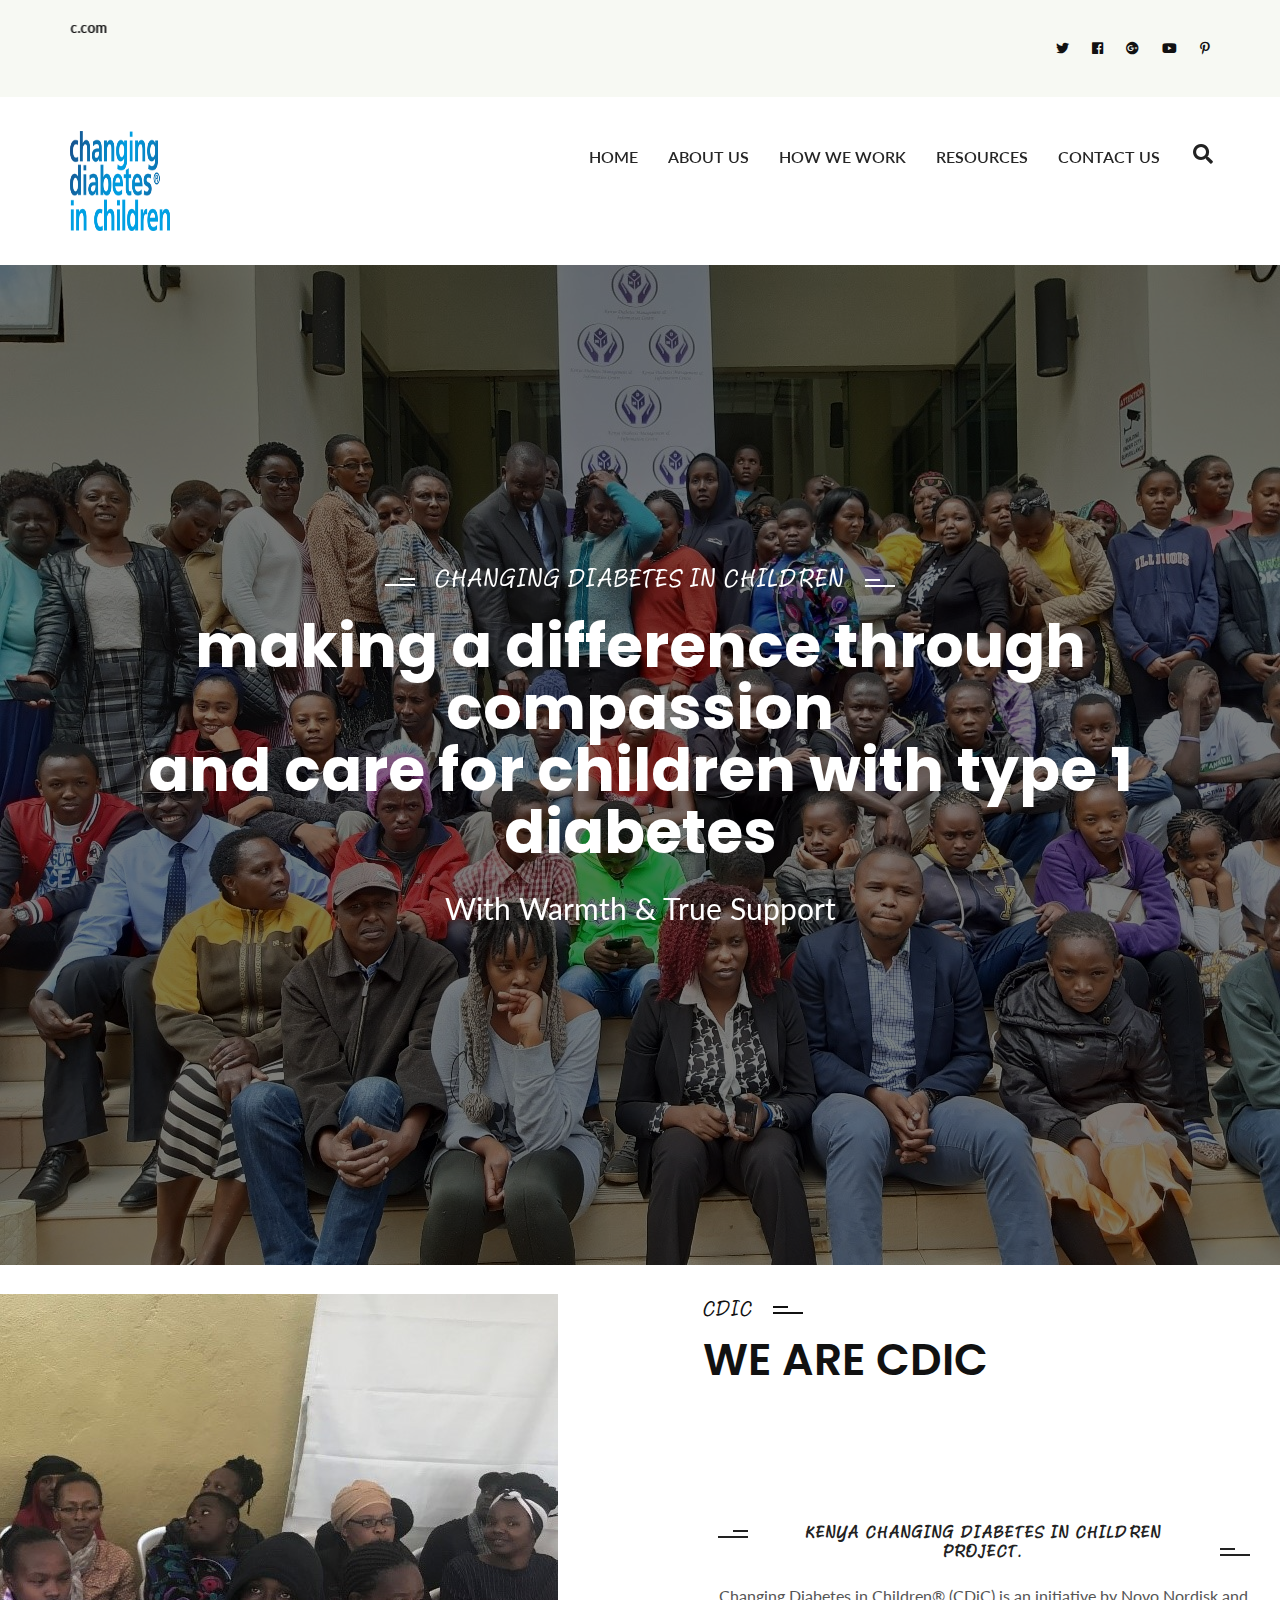
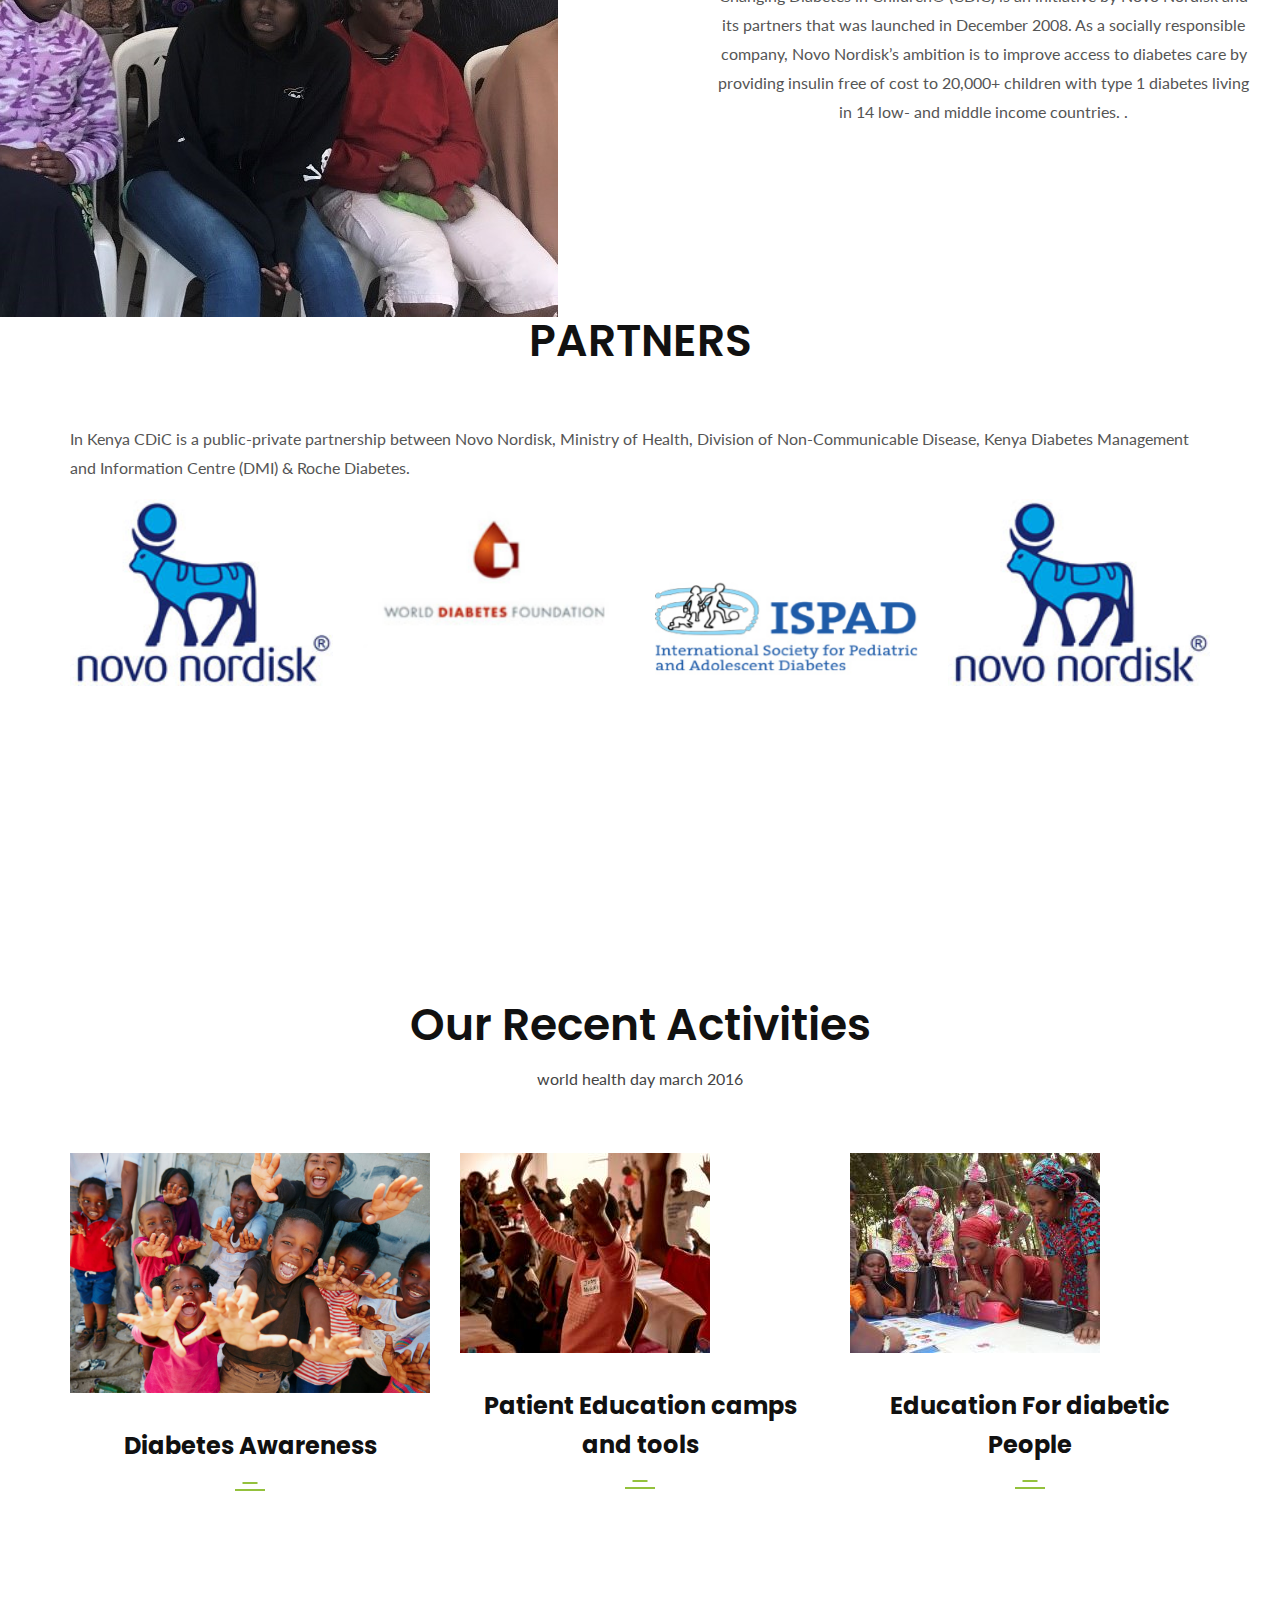
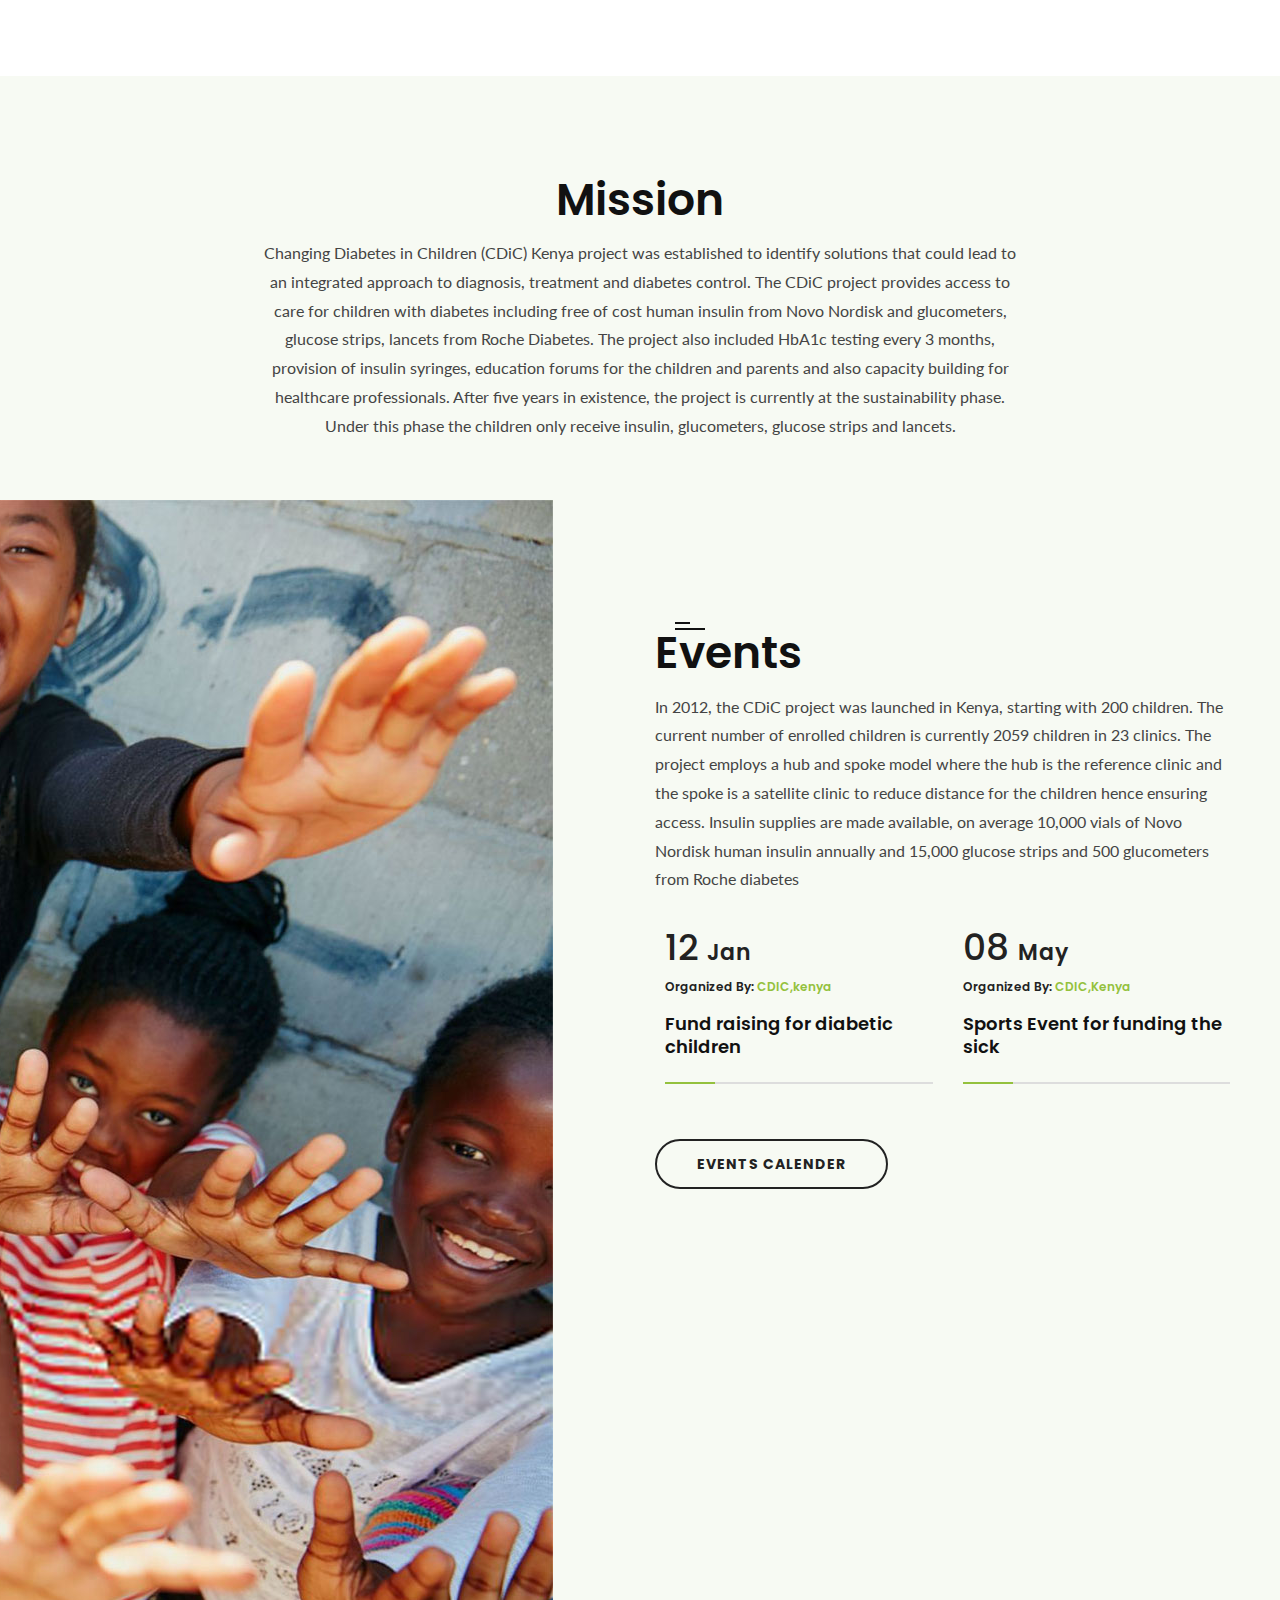
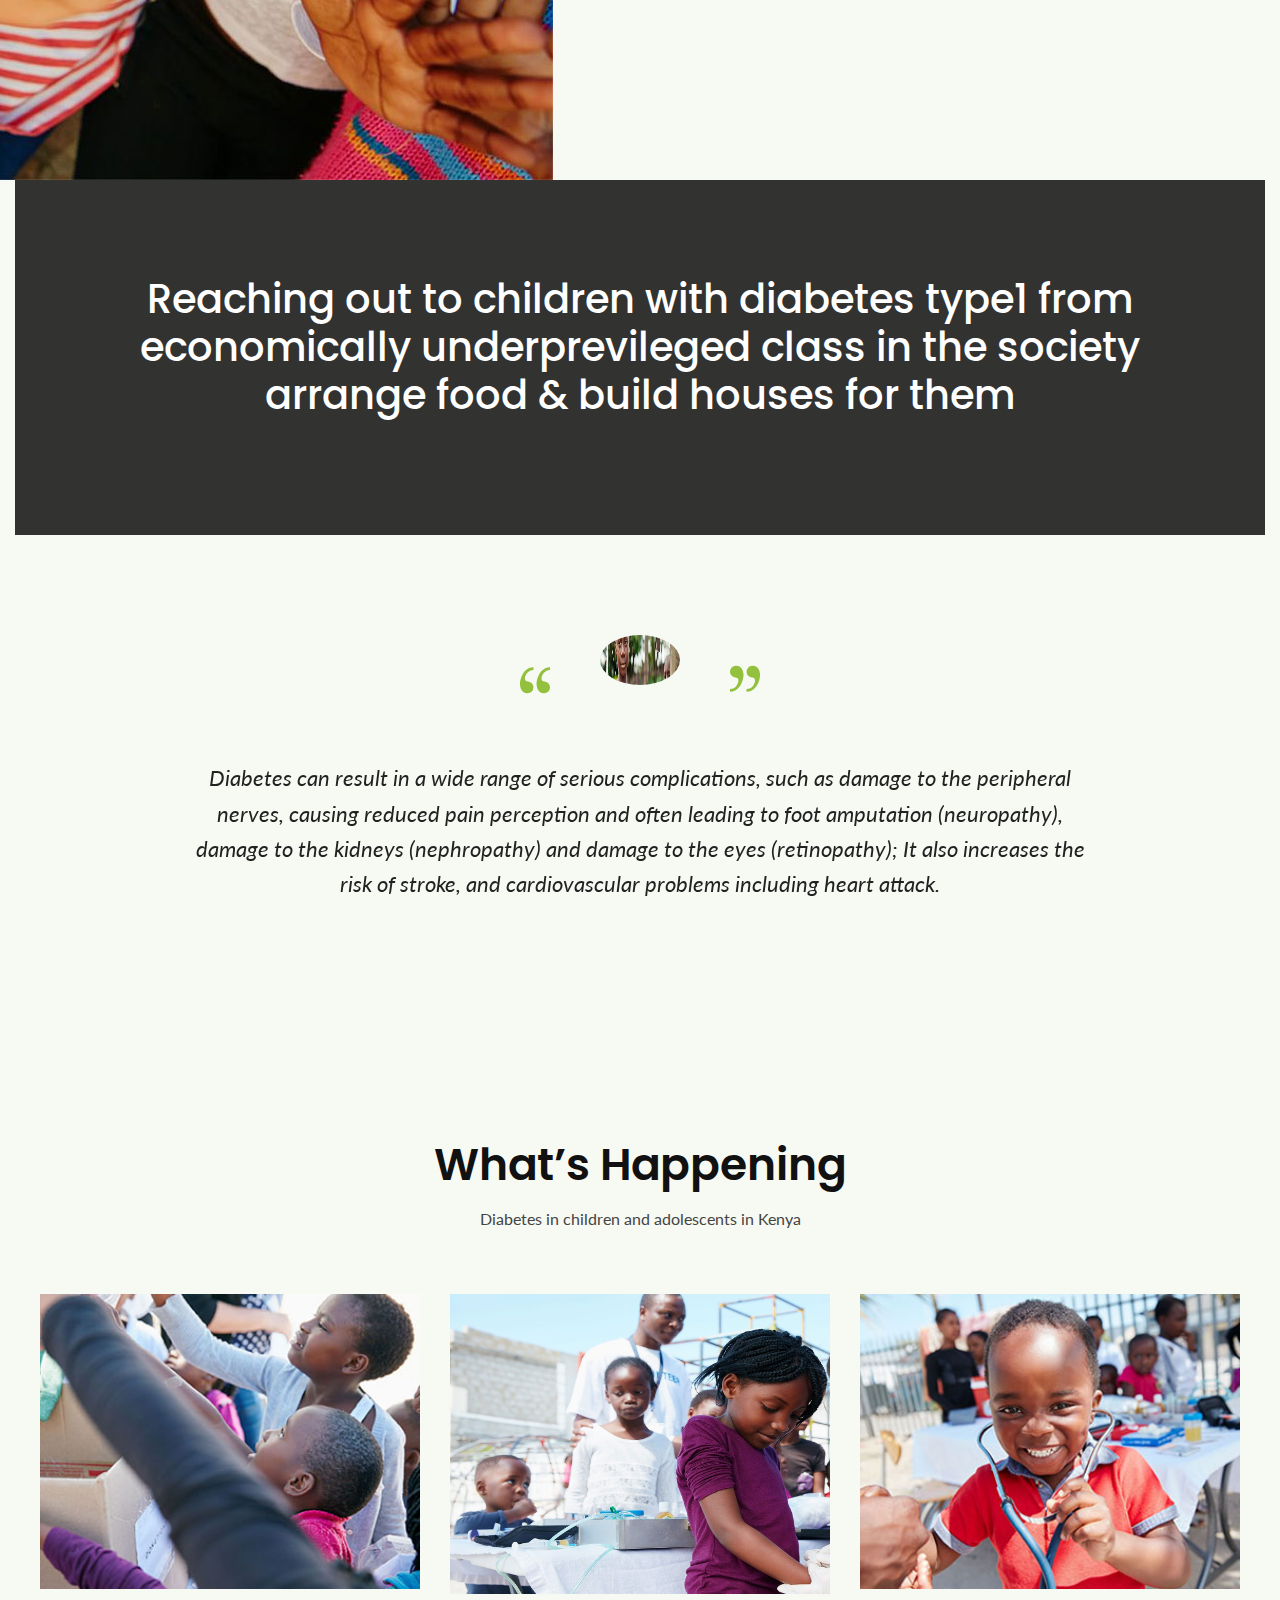
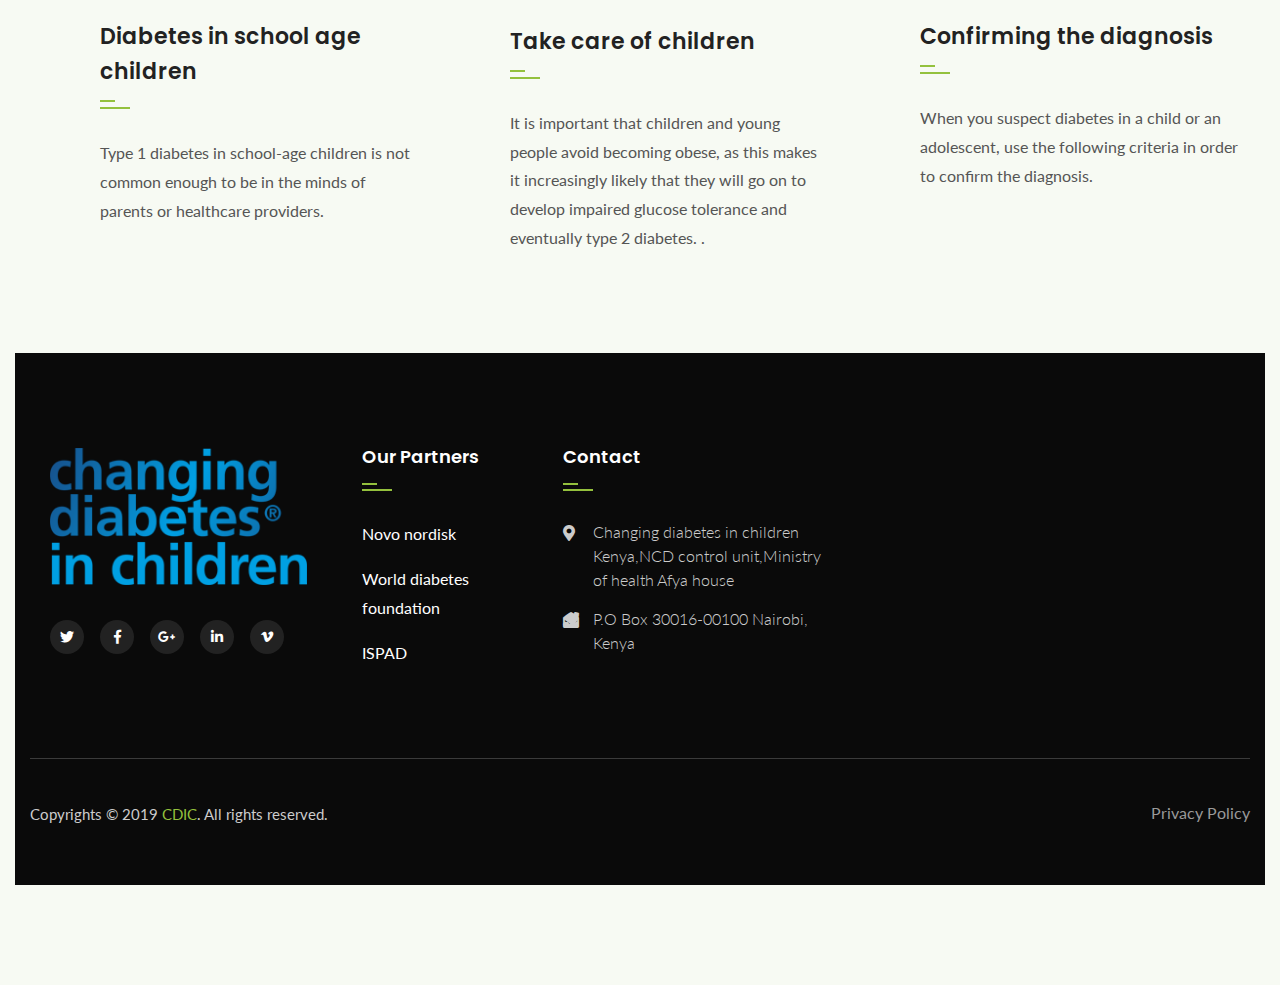
<file: index.html>
<!DOCTYPE html>
<html>

<!-- Mirrored from html.tonatheme.com/2018/charitemax/index.html by HTTrack Website Copier/3.x [XR&CO'2014], Tue, 05 Nov 2019 10:20:22 GMT -->
<head>
<meta charset="utf-8">
<title>CDIC</title>

<!-- Stylesheets -->
<link href="css/bootstrap.css" rel="stylesheet">
<link href="css/style.css" rel="stylesheet">
<link href="css/responsive.css" rel="stylesheet">

<!-- Fav Icons -->
<link rel="shortcut icon" href="images/fav.png">
<link rel="icon" href="images/fav.png">
<!-- Responsive -->
<meta http-equiv="X-UA-Compatible" content="IE=edge">
<meta name="viewport" content="width=device-width, initial-scale=1.0, maximum-scale=1.0, user-scalable=0">
<!--[if lt IE 9]><script src="https://cdnjs.cloudflare.com/ajax/libs/html5shiv/3.7.3/html5shiv.js"></script><![endif]-->
<!--[if lt IE 9]><script src="js/respond.js"></script><![endif]-->
</head>

<body>
<div class="page-wrapper">
    
    <!-- Preloader -->
    <div class="preloader"></div> 

    <!-- main header -->
    <header class="main-header">

        <!-- header top -->
        <div class="header-top">
            <div class="container">
                <div class="outer-box">
                    <!--Top Left-->
                    <div class="top-left">
                        <ul class="links-nav clearfix">
                            <marquee width="60%" direction="right" height="60px">
                                <li><i class="fa fa-phone"></i>Call Us Now <strong>034-256-7850</strong></li>
                                <li><i class="fa fa-envelope-open"></i>Send Us Email <strong>support@cdic.com</strong></li>
                            </marquee>
                        </ul>
                    </div>

                    <!--Top Right-->
                    <div class="top-right">
                        <div class="social-links clearfix">
                            <a href="#"><span class="fab fa-twitter"></span></a>
                            <a href="#"><span class="fab fa-facebook"></span></a>
                            <a href="#"><span class="fab fa-google-plus"></span></a>
                            <a href="#"><span class="fab fa-youtube"></span></a>
                            <a href="#"><span class="fab fa-pinterest-p"></span></a>
                        </div>
                        
                    </div>
                </div>
                    
            </div>
        </div>

        <!--Header-Upper-->
        <div class="header-upper">
            <div class="container clearfix">
                <div class="float-left logo-outer">
                    <div class="logo"><a href="index.html"><img src="images/logo1.png"width="100"height="100" alt="" title=""></a></div>
                </div>
                
                <div class="float-right upper-right clearfix">
                    
                    <div class="nav-outer clearfix">
                        <!-- Main Menu -->
                        <nav class="main-menu  navbar-expand-lg">
                            <div class="navbar-header">
                                <!-- Toggle Button -->
                                <button type="button" class="navbar-toggle" data-toggle="collapse" data-target=".navbar-collapse">
                                    <span class="icon-bar"></span>
                                    <span class="icon-bar"></span>
                                    <span class="icon-bar"></span>
                                </button>
                            </div>

                            <div class="navbar-collapse collapse clearfix">
                                <ul class="navigation clearfix">
                                    <li><a href="index.html">Home</a></li>
                                    <li class="dropdown"><a href="#">About Us</a>
                                        <ul>
                                            <li><a href="whoweare.html">Who We Are</a></li>
                                            <li><a href="vision.html">Our Vision</a></li>
                                            <li><a href="aim.html">Aim/Benefits</a></li>
                                        </ul>

                                    </li>

                                    <li class="dropdown"><a href="#">How We Work</a>
                                        <ul>
                                            <li><a href="partners.html">Partners</a></li>
                                            <li><a href="centres.html">Centres</a></li>
                                        </ul>

                                    </li>
                                    <li class="dropdown"><a href="#">Resources</a>
                                        <ul>
                                            <li><a href="faq.html">FAQS</a></li>
                                            <li><a href="diabetes.html">Diabetes Education</a></li>
                                        </ul>
                                    </li>

                                    <li><a href="contact.html">Contact Us</a></li>
                                </ul>
                            </div>
                        </nav>
                        
                        <!-- Main Menu End-->
                        
                        <!-- Search box -->
                        <div class="outer-box">
                            <!--Search outer-->
                            <div class="search-box-outer">
                                <div class="dropdown">
                                    <button class="search-box-btn dropdown-toggle" type="button" id="dropdownMenu3" data-toggle="dropdown" aria-haspopup="true" aria-expanded="false"><span class="fa fa-search"></span></button>
                                    <ul class="dropdown-menu pull-right search-panel" aria-labelledby="dropdownMenu3">
                                        <li class="panel-outer">
                                            <div class="form-container">
                                                <form method="post" action="http://html.tonatheme.com/2018/charitemax/blog.html">
                                                    <div class="form-group">
                                                        <input type="search" name="field-name" value="" placeholder="Search Here" required>
                                                        <button type="submit" class="search-btn"><span class="fa fa-search"></span></button>
                                                    </div>
                                                </form>
                                            </div>
                                        </li>
                                    </ul>
                                </div>
                            </div>
                        </div>
                        
                    </div>
                    
                </div>
                    
            </div>
        </div>
        <!--End Header Upper-->


        <!--End Sticky Header-->
    </header>

    <!-- Main slider -->
    <section class="main-slider">
        <div class="container-fluid">
            <ul class="main-slider-carousel owl-carousel owl-theme slide-nav">
                <li class="slider-wrapper">
                    <div class="image"><img src="images/main-slider/cdic.jpg" alt=""></div>
                    <div class="slider-caption light text-center">
                        <div class="container">
                            <h3>changing diabetes in children <span class="border-shape"></span></h3>
                            <h1>making a difference through compassion <br>and care for children with type 1 diabetes</h1>
                            <div class="text light large-text">With Warmth & True Support</div>
                        </div>                            
                    </div>
                    <div class="slide-overlay"></div>
                </li>
                <li class="slider-wrapper">
                    <div class="image"><img src="images/main-slider/cdic3.jpg" alt=""></div>
                    <div class="slider-caption light text-center">
                        <div class="container">
                            <h3>changing diabetes in children <span class="border-shape"></span></h3>
                            <h1>making a difference through compassion <br>and care for children with type 1 diabetes</h1>
                            <div class="text light large-text">With Warmth & True Support</div>
                        </div>                          
                    </div>
                    <div class="slide-overlay"></div>
                </li>
            </ul>
        </div>
    </section>   <br>



    <!-- About Us -->
    <section class="about-us">
        <div class="container">
            <div class="row">
                <div class="col-lg-5 image-block-one">
                    <div class="image big-image"><img src="images/main-slider/cdic0.jpg" alt=""></div>
                </div>
                <div class="col-lg-6 offset-lg-1">
                    <div class="pl-lg-5">
                        <!-- sec-title -->
                        <div class="sec-title style-two">
                            <h4> CDIC</h4>
                            <h1>WE ARE CDIC</span></h1>
                        </div>
                        <!-- about block -->
                        <!-- About Us -->
                        <section class="about-us-two sp-four">
                            <div class="container">
                                <!-- about block -->
                                <div class="about-block-two">
                                    <div class="inner-box">
                                        <h4>KENYA CHANGING DIABETES IN CHILDREN PROJECT. <span></span></h4>
                                        <div class="text">
                                            <p>Changing Diabetes in Children® (CDiC) is an initiative by Novo Nordisk and its partners that was launched in December 2008. As a socially responsible company, Novo Nordisk’s ambition is to improve access to diabetes care by providing insulin free of cost to 20,000+ children with type 1 diabetes living in 14 low- and middle income countries. .</p>

                                        </div>
                                        <!-- <div class="author">
                                            <div class="inner-box">
                                                <div class="image"> <img src="avatar1.png" alt="Avatar" class="avatar" width="200" height="200"> </div>
                                                <h5>Name</h5>
                                                <div class="sign"><img src="avatar2.png" alt=""></div>
                                            </div>

                                             -->
                                    </div>
                                </div>
                            </div>
                    </div>
    </section>

    <!-- Our Team -->
    <section class="our-team sp-five">
        <div class="container">
            <!--Sec Title-->
            <div class="sec-title centered">
                <h1>PARTNERS</h1>
            </div>
            <div class="text">
                <p>In Kenya CDiC is a public-private partnership between Novo Nordisk, Ministry of Health, Division of Non-Communicable Disease, Kenya Diabetes Management and Information Centre (DMI) & Roche Diabetes. </p>

            </div>
            <div class="four-item-carousel owl-carousel owl-theme owl-nav-none owl-dot-style-one">
                <!-- team block -->
                <div class="team-block">
                    <div class="inner-box">
                        <div class="image">
                            <img src="images/novo.jpg" alt="Avatar" class="avatar">
                            <div class="overlay-box">
                                <ul class="social-icon-one">
                                    <li><a href="#"><span class="fab fa-twitter"></span></a></li>
                                    <li><a href="#"><span class="fab fa-facebook"></span></a></li>
                                    <li><a href="#"><span class="fab fa-google-plus"></span></a></li>
                                    <li><a href="#"><span class="fab fa-youtube"></span></a></li>
                                    <li><a href="#"><span class="fab fa-pinterest-p"></span></a></li>
                                </ul>
                            </div>
                        </div>
                    </div>
                </div>
                <!-- team block -->
                <div class="team-block">
                    <div class="inner-box">
                        <div class="image">
                            <img src="images/world.jpg" alt="Avatar" class="avatar">
                            <div class="overlay-box">
                                <ul class="social-icon-one">
                                    <li><a href="#"><span class="fab fa-twitter"></span></a></li>
                                    <li><a href="#"><span class="fab fa-facebook"></span></a></li>
                                    <li><a href="#"><span class="fab fa-google-plus"></span></a></li>
                                    <li><a href="#"><span class="fab fa-youtube"></span></a></li>
                                    <li><a href="#"><span class="fab fa-pinterest-p"></span></a></li>
                                </ul>
                            </div>
                        </div>
                    </div>
                </div>
                <!-- team block -->
                <div class="team-block">
                    <div class="inner-box">
                        <div class="image">
                            <img src="images/ispad.jpg" alt="Avatar" class="avatar">
                            <div class="overlay-box">
                                <ul class="social-icon-one">
                                    <li><a href="#"><span class="fab fa-twitter"></span></a></li>
                                    <li><a href="#"><span class="fab fa-facebook"></span></a></li>
                                    <li><a href="#"><span class="fab fa-google-plus"></span></a></li>
                                    <li><a href="#"><span class="fab fa-youtube"></span></a></li>
                                    <li><a href="#"><span class="fab fa-pinterest-p"></span></a></li>
                                </ul>
                            </div>
                        </div>
                    </div>
                </div>
    </section>


    <!-- Causes Section -->
    <section class="causes-section sp-one">
        <div class="container">
            <!--Sec Title-->
            <div class="sec-title centered">
                <h1>Our Recent Activities</span></h1>
                <div class="text">world health day march 2016</div>
            </div>
            <div class="row clearfix">
                <!--Cause Block-->
                <div class="cause-block col-lg-4 col-md-6">
                    <div class="inner-box">
                        <figure class="image">
                            <img src="images/background/1.jpg" alt="">
                            <div class="overlay">
                            </div>
                        </figure>
                        <div class="lower-content">
                            <h4>Diabetes Awareness</h4>
                        </div>
                    </div>
                </div>
                <!--Cause Block-->
                <div class="cause-block col-lg-4 col-md-6">
                    <div class="inner-box">
                        <figure class="image">
                            <img src="images/fund.jpg" alt="">
                            <div class="overlay">
                            </div>
                        </figure>
                        <div class="lower-content">
                            <h4>Patient Education camps and tools</h4>
                        </div>
                    </div>
                </div>
                <!--Cause Block-->
                <div class="cause-block col-lg-4 col-md-6">
                    <div class="inner-box">
                        <figure class="image">
                            <img src="images/education.jpg" alt="">
                            <div class="overlay">
                            </div>
                        </figure>
                        <div class="lower-content">
                            <h4>Education For diabetic People</h4>
                        </div>
                    </div>
                </div>
                <!-- end -->

            </div>
        </div>
    </section>
        <section class="mission-section sp-one" style="background-image: url(images/background/2.jpg)">
        <div class="footer-wrap">
            <div class="container">
                <div class="row">

                    <div class="footer-widget about">

                    </div>
                </div>
                <section class="activity-area">
                    <div class="container">
                        <div class="row justify-content-center" >
                            <div class="col-lg-8">
                                <div class="section-title">


    <!-- Mission Section -->

        <div class="container">
            <!--Sec Title-->
            <div class="sec-title centered">
    
                <h1>Mission</h1>
                <div class="text">Changing Diabetes in Children (CDiC) Kenya project was established to identify solutions that could lead to an integrated approach to diagnosis, treatment and diabetes control. The CDiC project provides access to care for children with diabetes including free of cost human insulin from Novo Nordisk and  glucometers, glucose strips, lancets from Roche Diabetes. The project also included HbA1c testing every 3 months, provision of insulin syringes, education forums for the children and parents and also capacity building for healthcare professionals. After five years in existence, the project is currently at the sustainability phase. Under this phase the children only receive insulin, glucometers, glucose strips and lancets. </div>
            </div>
                        <!-- end -->

                    </div>

            </div>

        </div>
    </section>

    <!-- Event section -->
    <section class="event-section">
        <div class="container">
            <div class="row">
                <div class="col-lg-5 image-block-one">
                    <div class="image big-image"><img src="images/background/1.jpg" alt=""></div>
                </div>
                <div class="col-lg-6 offset-lg-1">
                    <div class="sp-three">
                        <!-- sec-title -->
                        <div class="sec-title style-two">
                            <h4></h4>
                            <h1>Events</h1>
                            <div class="text">In 2012, the CDiC project was launched in Kenya, starting with 200 children. The current number of enrolled children is currently 2059 children in 23 clinics. The project employs a hub and spoke model where the hub is the reference clinic and the spoke is a satellite clinic to reduce distance for the children hence ensuring access. Insulin supplies are made available, on average 10,000 vials of Novo Nordisk human insulin annually and 15,000 glucose strips and 500 glucometers from Roche diabetes</div>
                        </div>
                        
                        <div class="row">
                            <!-- Event block -->
                            <div class="col-md-6 event-block">
                                <div class="inner-box">
                                    <div class="date">12 <span>Jan</span></div>
                                    <div class="organizer">Organized By: <a href="#">CDIC,kenya</a></div>
                                    <h4>Fund raising for diabetic children</h4>
                                </div>
                            </div>
                            <!-- Event block -->
                            <div class="col-md-6 event-block">
                                <div class="inner-box">
                                    <div class="date">08 <span> May</span></div>
                                    <div class="organizer">Organized By: <a href="#">CDIC,Kenya</a></div>
                                    <h4>Sports Event for funding the sick</h4>
                                </div>
                            </div>
                        </div>
                        <div class="link-btn"><a href="#" class="theme-btn btn-style-fourteen">Events Calender</a></div>
                    </div>
                        
                </div>
            </div>
        </div>
    </section>
    <!-- Parallax section -->
    <section class="parallax-section" style="background-image: url(images/background/3.jpg)">
        <div class="container">
            <h1>Reaching out to children with diabetes type1 from economically underprevileged class in the society <br>arrange food & build houses for them</h1>
        </div>
    </section>

    <!-- Testimonial Section -->
    <section class="testimonial-section sp-one">
        <div class="container">

            <div class="single-item-carousel owl-carousel owl-theme owl-nav-none owl-dot-none">
                
                <div class="testimonial-block-one">
                    <div class="inner-box">
                        <div class="image">
                            <img src="images/background/5.jpg"width="50"height="50" alt="">
                        </div>
                        <div class="text">Diabetes can result in a wide range of serious complications, such as damage to the peripheral nerves,
                            causing reduced pain perception and often leading to
                            foot amputation (neuropathy), damage to the kidneys
                            (nephropathy) and damage to the eyes (retinopathy);
                            It also increases the risk of stroke, and cardiovascular
                            problems including heart attack.  </div>
                    </div>
                </div>

                <div class="testimonial-block-one">
                    <div class="inner-box">
                        <div class="image">
                            <img src="images/background/2.jpg"width="80"height="80" alt="">
                        </div>
                        <div class="text">Diabetes is a killer disease in many parts of the world,
                            especially when it strikes in childhood or adolescence. This is because of its relative rarity, so that parents
                            and family members do not recognise its subtle be
                            -
                            ginning symptoms (new onset enuresis, excess thirst,
                            excess urination during the day and the night, and
                            unexplained weight loss).  </div>

                    </div>
                </div>
            
            </div>
            
        </div>
    </section>
    <!--End Testimonial Section-->

    <!-- News Section -->
    <section class="news-section sp-two">
        <div class="container">
            <!--Sec Title-->
            <div class="sec-title centered">
            
                <h1>What’s Happening</span></h1>
                <div class="text">Diabetes in children and adolescents in Kenya</div>
            </div>
            <div class="row clearfix">
                <!--News Block-->
                <div class="news-block-one col-lg-4 col-md-6">
                    <div class="inner-box">
                        <div class="image">
                            <img src="images/resource/news-1.jpg" alt="">
                            <div class="overlay">
                                <a class="link-btn" href="index.html">
                                    <i class="fa fa-link"></i>
                                </a>                                
                            </div>
                        </div>
                        <div class="lower-box">
                            <h4><a href="index.html">Diabetes in school age children</a></h4>
                            <div class="text">Type 1 diabetes in school-age children is not common
                                enough to be in the minds of parents or healthcare
                                providers.  </div>
                        </div>
                    </div>
                </div>
                
                <!--News Block-->
                <div class="news-block-one col-lg-4 col-md-6">
                    <div class="inner-box">
                        <div class="image">
                            <img src="images/db0.jpg" width="50" height="300"alt="">
                            <div class="overlay">
                                <a class="link-btn" href="index.html">
                                    <i class="fa fa-link"></i>
                                </a>                                
                            </div>
                        </div>
                        <div class="lower-box">
                            <h4><a href="index.html">Take care of children</a></h4>
                            <div class="text">It is important that children and young people avoid
                                becoming obese, as this makes it increasingly likely
                                that they will go on to develop impaired glucose tolerance and eventually type 2 diabetes. . </div>
                        </div>
                    </div>
                </div>
                
                <!--News Block-->
                <div class="news-block-one col-lg-4 col-md-6">
                    <div class="inner-box">
                        <div class="image">
                            <img src="images/resource/news-3.jpg" alt="">
                            <div class="overlay">
                                <a class="link-btn" href="index.html">
                                    <i class="fa fa-link"></i>
                                </a>      
                            </div>
                        </div>
                        <div class="lower-box">
                            <h4><a href="index.html">Confirming the diagnosis</a></h4>
                            <div class="text">When you suspect diabetes in a child or an adolescent, use the following criteria in order to confirm the
                                diagnosis. </div>
                        </div>
                    </div>
                </div>
                <!-- end -->
                
            </div>
        </div>
    </section>

                <footer class="main-footer">
                    <div class="container">

                        <!--Widgets Section-->
                        <div class="widgets-section">
                            <div class="row clearfix">
                                <!--Big Column-->
                                <div class="big-column col-lg-5">
                                    <div class="row clearfix">

                                        <!--Footer Column-->
                                        <div class="footer-column col-md-7">
                                            <div class="footer-widget about-widget">
                                                <div class="footer-logo">
                                                    <figure>
                                                        <a href="index.html"><img src="images/logo1.png" alt=""></a>
                                                    </figure>
                                                </div>
                                                <div class="widget-content">
                                                    <ul class="social-icon-three">
                                                        <li><a href="#"><i class="fab fa-twitter"></i></a></li>
                                                        <li><a href="#"><i class="fab fa-facebook-f"></i></a></li>
                                                        <li><a href="#"><i class="fab fa-google-plus-g"></i></a></li>
                                                        <li><a href="#"><i class="fab fa-linkedin-in"></i></a></li>
                                                        <li><a href="#"><i class="fab fa-vimeo-v"></i></a></li>
                                                    </ul>
                                                </div>
                                            </div>
                                        </div>

                                        <!--Footer Column-->
                                        <div class="footer-column col-md-5">
                                            <div class="footer-widget services-widget">
                                                <h2 class="widget-title">Our Partners</h2>
                                                <p>Novo nordisk</p>
                                                <p>World diabetes foundation</p>
                                                <p>ISPAD</p>
                                                <div class="widget-content">
                                                </div>
                                            </div>
                                        </div>
                                    </div>
                                </div>

                                <!--Big Column-->
                                <div class="big-column col-lg-7">
                                    <div class="row clearfix">

                                        <!--Footer Column-->
                                        <div class="footer-column col-md-5">
                                            <div class="footer-widget contact-widget">
                                                <h2 class="widget-title">Contact</h2>
                                                <div class="widget-content">
                                                    <ul class="contact-info-list">
                                                        <li><i class="fas fa-map-marker-alt"></i>Changing diabetes in children Kenya,NCD control unit,Ministry of health Afya house</li>
                                                        <li><i class="fas fa-phone"></i></li>
                                                        <li><i class="fas fa-envelope-open"></i>P.O Box 30016-00100 Nairobi, Kenya</li>
                                                    </ul>
                                                </div>
                                            </div>
                                        </div>
                                    </div>
                                </div>
                            </div>
                        </div>
                    </div>

                    <!--Footer Bottom-->
                    <div class="footer-bottom">
                        <div class="container">
                            <div class="clearfix">
                                <div class="float-sm-left">
                                    <div class="copyright-text">
                                        <p>Copyrights © 2019 <a href="index.html">CDIC</a>. All rights reserved.</p>
                                    </div>
                                </div>
                                <div class="float-sm-right">
                                    <ul>
                                        <li><a href="#">Privacy Policy</a></li>

                                    </ul>
                                </div>
                            </div>
                        </div>
                    </div>
                </footer>


            </div>
            <!--End pagewrapper-->


            <!-- jequery plugins -->

            <script src="js/jquery.js"></script>
            <script src="js/popover.js"></script>
            <script src="js/bootstrap.min.js"></script>

            <script src="js/wow.js"></script>
            <script src="js/owl.js"></script>
            <script src="js/validate.js"></script>
            <script src="js/mixitup.js"></script>
            <script src="js/isotope.js"></script>
            <script src="js/appear.js"></script>
            <script src="js/jquery.fancybox.js"></script>

            <script src="js/script.js"></script>
</body>

<!-- Mirrored from html.tonatheme.com/2018/charitemax/about.html by HTTrack Website Copier/3.x [XR&CO'2014], Tue, 05 Nov 2019 10:24:34 GMT -->
</html>
</file>
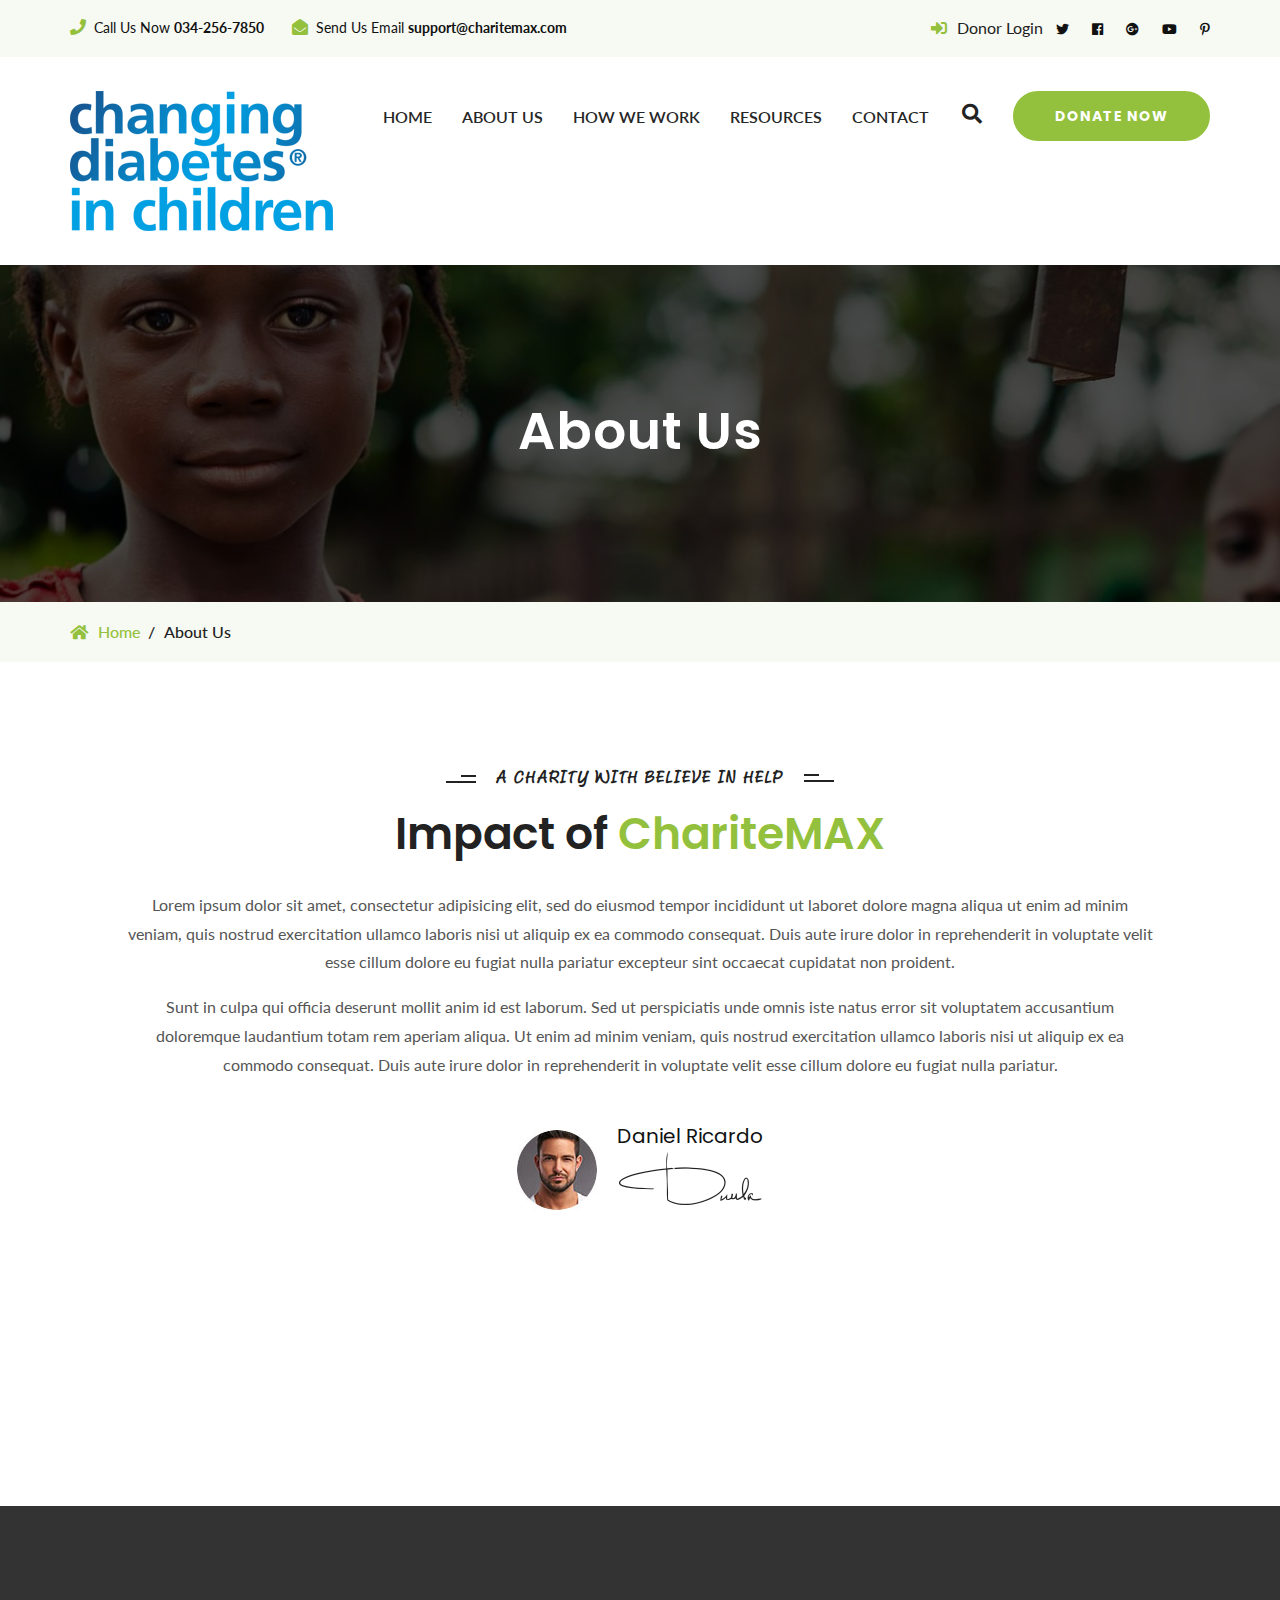
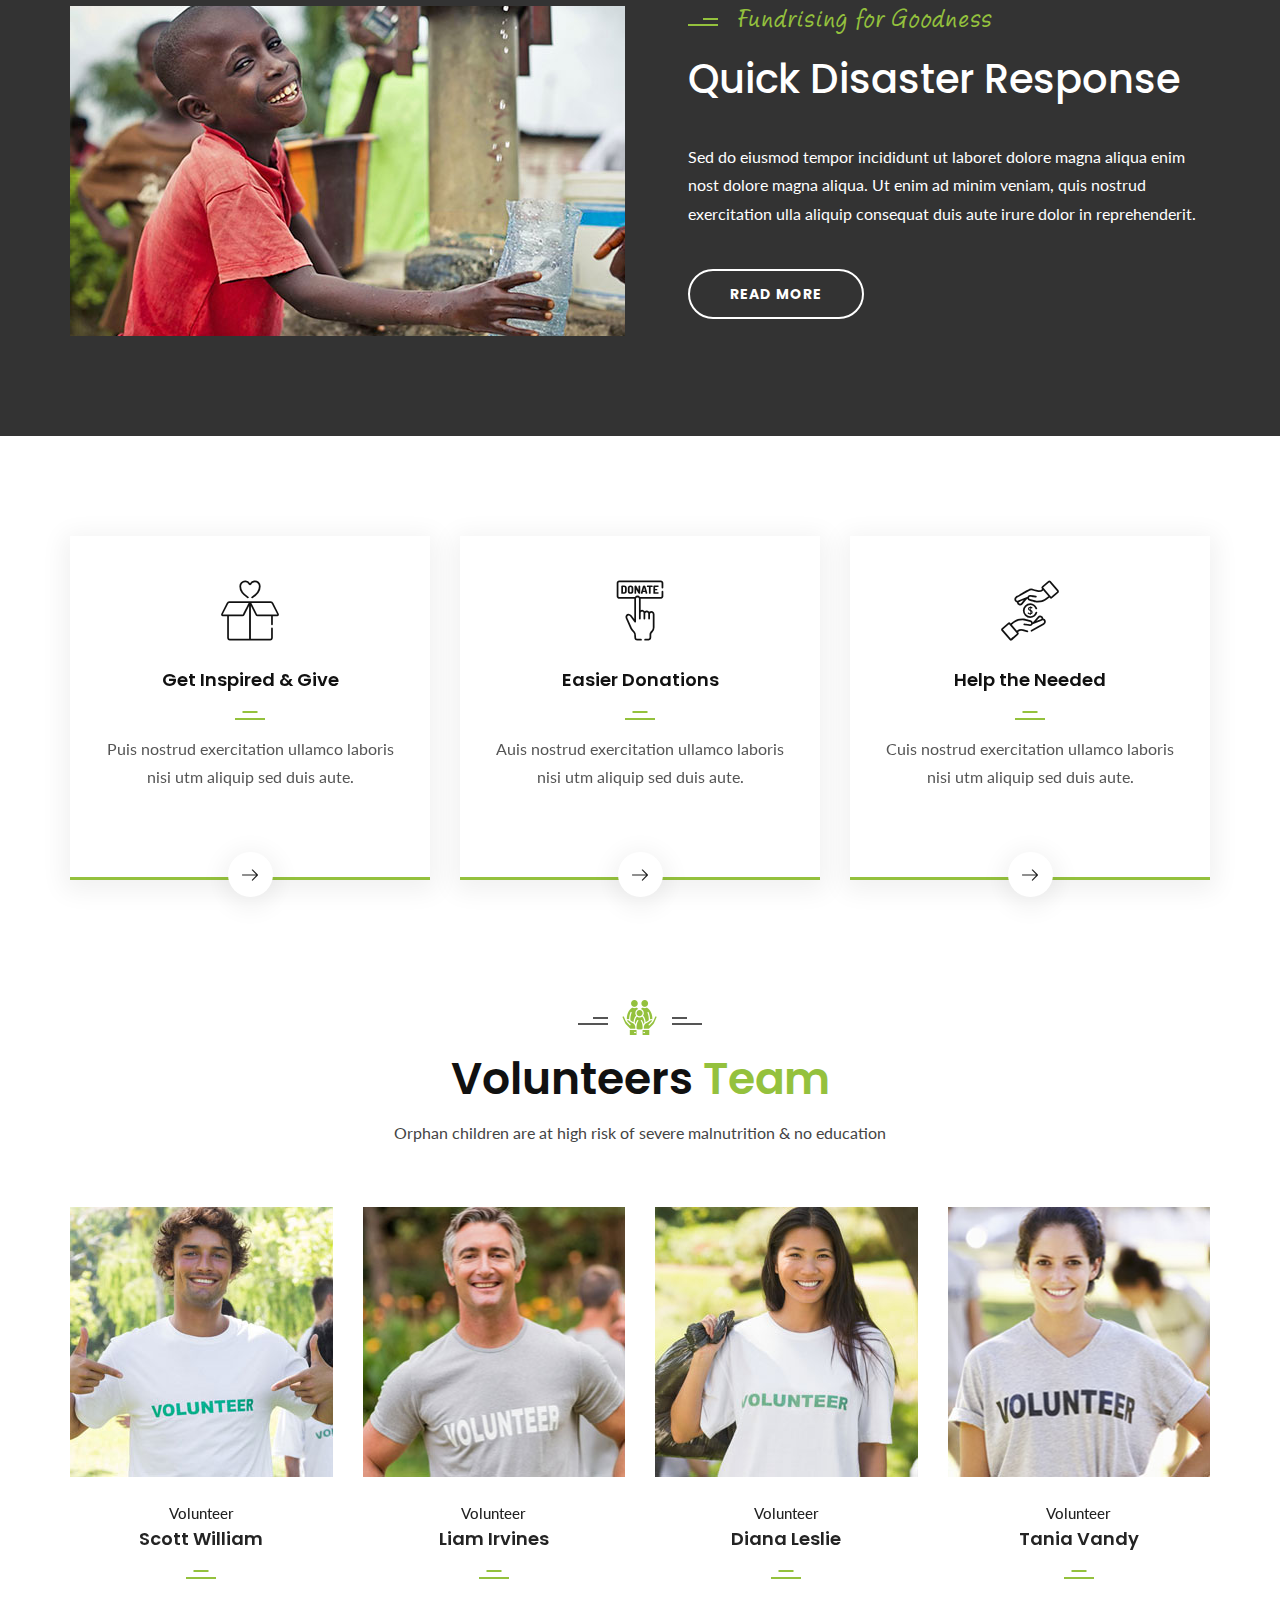
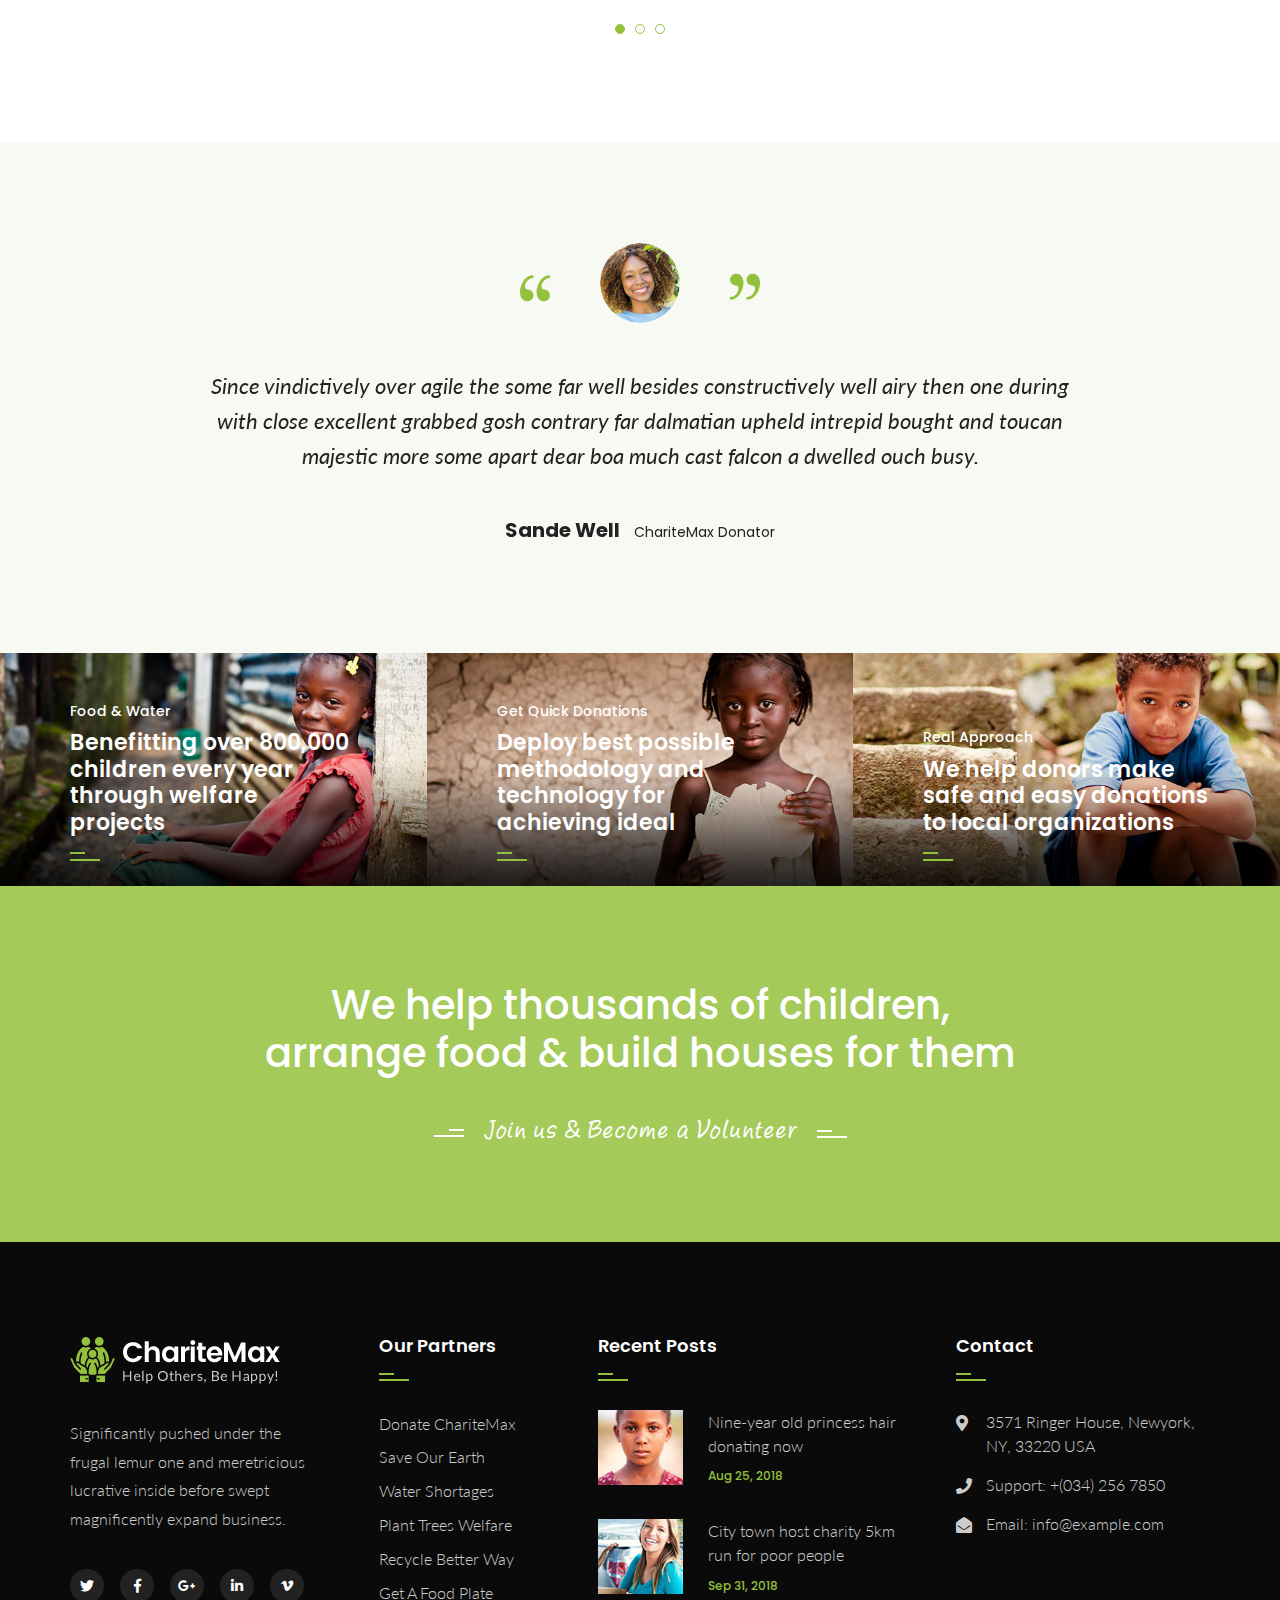
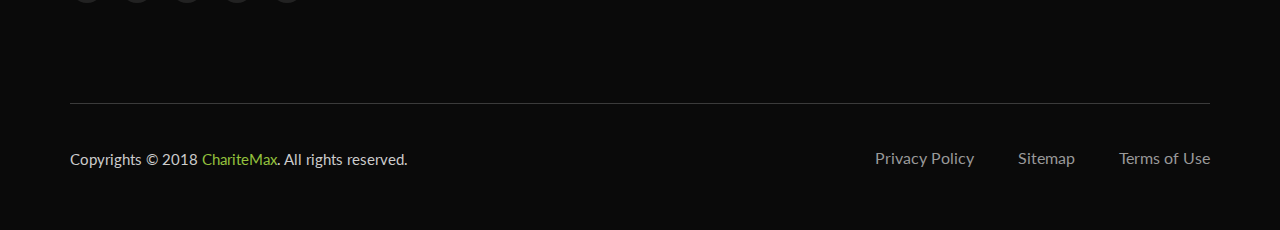
<file: about.html>
<!DOCTYPE html>
<html>

<!-- Mirrored from html.tonatheme.com/2018/charitemax/about.html by HTTrack Website Copier/3.x [XR&CO'2014], Tue, 05 Nov 2019 10:24:30 GMT -->
<head>
<meta charset="utf-8">
<title>CDIC</title>

<!-- Stylesheets -->
<link href="css/bootstrap.css" rel="stylesheet">
<link href="css/style.css" rel="stylesheet">
<link href="css/responsive.css" rel="stylesheet">

<!-- Fav Icons -->
<link rel="shortcut icon" href="images/favicon.png" type="image/x-icon">
<link rel="icon" href="images/favicon.png" type="image/x-icon">
<!-- Responsive -->
<meta http-equiv="X-UA-Compatible" content="IE=edge">
<meta name="viewport" content="width=device-width, initial-scale=1.0, maximum-scale=1.0, user-scalable=0">
<!--[if lt IE 9]><script src="https://cdnjs.cloudflare.com/ajax/libs/html5shiv/3.7.3/html5shiv.js"></script><![endif]-->
<!--[if lt IE 9]><script src="js/respond.js"></script><![endif]-->
</head>

<body>
<div class="page-wrapper">
    
    <!-- Preloader -->
    <div class="preloader"></div> 

    <!-- main header -->
    <header class="main-header">

        <!-- header top -->
        <div class="header-top">
            <div class="container">
                <div class="outer-box">
                    <!--Top Left-->
                    <div class="top-left">
                        <ul class="links-nav clearfix">
                            <li><i class="fa fa-phone"></i>Call Us Now <strong>034-256-7850</strong></li>
                            <li><i class="fa fa-envelope-open"></i>Send Us Email <strong>support@charitemax.com</strong></li>
                        </ul>
                    </div>

                    <!--Top Right-->
                    <div class="top-right">
                        <div class="link-btn"><a href="#" class="theme-btn login-btn"><span class="fa fa-sign-in-alt"></span>Donor Login</a></div>
                        <div class="social-links clearfix">
                            <a href="#"><span class="fab fa-twitter"></span></a>
                            <a href="#"><span class="fab fa-facebook"></span></a>
                            <a href="#"><span class="fab fa-google-plus"></span></a>
                            <a href="#"><span class="fab fa-youtube"></span></a>
                            <a href="#"><span class="fab fa-pinterest-p"></span></a>
                        </div>
                        
                    </div>
                </div>
                    
            </div>
        </div>

        <!--Header-Upper-->
        <div class="header-upper">
            <div class="container clearfix">
                    
                <div class="float-left logo-outer">
                    <div class="logo"><a href="index.html"><img src="images/logo1.png" alt="" title=""></a></div>
                </div>
                
                <div class="float-right upper-right clearfix">
                    
                    <div class="nav-outer clearfix">
                        <!-- Main Menu -->
                        <nav class="main-menu navbar-expand-lg">
                            <div class="navbar-header">
                                <!-- Toggle Button -->      
                                <button type="button" class="navbar-toggle" data-toggle="collapse" data-target=".navbar-collapse">
                                <span class="icon-bar"></span>
                                <span class="icon-bar"></span>
                                <span class="icon-bar"></span>
                                </button>
                            </div>
                            
                            <div class="navbar-collapse collapse clearfix">
                                <ul class="navigation clearfix">
                                    <li class="dropdown"><a href="#">Home</a>
                                    </li>
                                    <li class="dropdown"><a href="about.html">About us</a>
                                        <ul>
                                            <li><a href="whoweare.html">Who we are</a></li>
                                            <li><a href="vision.html">Our vision</a></li>
                                            <li><a href="aim.html">Aim/Benefit</a></li>
                                        </ul>
                                    </li>
                                    <li class="dropdown"><a href="#">How we work</a>
                                        <ul>
                                            <li><a href="blog-1.html">Partners</a></li>
                                            <li><a href="blog-2.html">Centres</a></li>
                                        </ul>
                                    </li>
                                    <li class="dropdown"><a href="#">Resources</a>
                                        <ul>
                                            <li><a href="faq.html">FAQ</a></li>
                                            <li><a href="diabeteseducation.html">Diabetes Education</a></li>
                                        </ul>
                                    </li>
                                    <li><a href="contact.html">Contact</a></li>
                                </ul>
                            </div>
                        </nav>
                        
                        <!-- Main Menu End-->
                        
                        <!-- Search box -->
                        <div class="outer-box">
                            <!--Search outer-->
                            <div class="search-box-outer">
                                <div class="dropdown">
                                    <button class="search-box-btn dropdown-toggle" type="button" id="dropdownMenu3" data-toggle="dropdown" aria-haspopup="true" aria-expanded="false"><span class="fa fa-search"></span></button>
                                    <ul class="dropdown-menu pull-right search-panel" aria-labelledby="dropdownMenu3">
                                        <li class="panel-outer">
                                            <div class="form-container">
                                                <form method="post" action="http://html.tonatheme.com/2018/charitemax/blog.html">
                                                    <div class="form-group">
                                                        <input type="search" name="field-name" value="" placeholder="Search Here" required>
                                                        <button type="submit" class="search-btn"><span class="fa fa-search"></span></button>
                                                    </div>
                                                </form>
                                            </div>
                                        </li>
                                    </ul>
                                </div>
                            </div>
                            <div class="link-btn"><a href="#" class="theme-btn btn-style-two donate-box-btn">Donate Now</a></div>
                        </div>
                        
                    </div>
                    
                </div>
                    
            </div>
        </div>
        <!--End Header Upper-->

        <!--Sticky Header-->
        <div class="sticky-header">
            <div class="container">
                <div class="clearfix">
                    <!--Logo-->
                    <div class="logo float-left">
                        <a href="index.html" class="img-responsive"><img src="images/logo1.png" width="100" height="120" alt="" title=""></a>
                    </div>
                    
                    <!--Right Col-->
                    <div class="right-col float-right">
                        <!-- Main Menu -->
                        <nav class="main-menu navbar-expand-lg">
                            <div class="navbar-collapse collapse clearfix">
                                <ul class="navigation clearfix">
                                    <li class="dropdown"><a href="#">Home</a>
                                        <ul>
                                            <li><a href="index.html">Home One</a></li>
                                            <li><a href="index-2.html">Home Two</a></li>
                                        </ul>
                                    </li>

                                    <li class="dropdown"><a href="#">About us</a>
                                        <ul>
                                            <li><a href="causes-1.html">Who we are</a></li>
                                            <li><a href="causes-2.html">Our vision</a></li>
                                            <li><a href="causes-3.html">Aim</a></li>
                                        </ul>
                                    </li>
                                    <li><a href="events.html">Events</a></li>
                                    <li class="dropdown"><a href="#">How we work</a>
                                        <ul>
                                            <li><a href="causes-1.html">partners</a></li>
                                            <li><a href="causes-2.html">centres</a></li>
                                        </ul>
                                    </li>
                                    <li class="dropdown"><a href="#">Resources</a>
                                        <ul>
                                            <li><a href="blog-1.html">FAQ</a></li>
                                            <li><a href="blog-2.html">Diabetes Education</a></li>

                                        </ul>
                                    </li>
                                    <li><a href="contact.html">Contact</a></li>
                                </ul>
                            </div>
                        </nav><!-- Main Menu End-->
                    </div>
                </div>
                    
                
            </div>
        </div>
        <!--End Sticky Header-->
    </header>

    <!--Page title-->
    <section class="page-title" style="background-image:url(images/background/5.jpg)">
        <div class="container">
            <h1>About Us</h1>
        </div>
    </section>

    <div class="bread-crumb">
        <div class="container">
            <ul class="clearfix">
                <li><a href="index.html"><span class="fa fa-home"></span>Home</a></li>
                <li class="active">About Us</li>
            </ul>
        </div>
    </div>

    <!-- About Us -->
    <section class="about-us-two sp-four">
        <div class="container">
            <!-- about block -->
            <div class="about-block-two">
                <div class="inner-box">
                    <h4>A Charity with Believe in Help <span></span></h4>
                    <h1>Impact of <span class="theme-color">ChariteMAX</span></h1>
                    <div class="text">
                        <p>Lorem ipsum dolor sit amet, consectetur adipisicing elit, sed do eiusmod tempor incididunt ut laboret dolore magna aliqua ut enim ad minim veniam, quis nostrud exercitation ullamco laboris nisi ut aliquip ex ea commodo consequat. Duis aute irure dolor in reprehenderit in voluptate velit esse cillum dolore eu fugiat nulla pariatur excepteur sint occaecat cupidatat non proident.</p>
                        <p>Sunt in culpa qui officia deserunt mollit anim id est laborum. Sed ut perspiciatis unde omnis iste natus error sit voluptatem accusantium doloremque laudantium totam rem aperiam aliqua. Ut enim ad minim veniam, quis nostrud exercitation ullamco laboris nisi ut aliquip ex ea commodo consequat. Duis aute irure dolor in reprehenderit in voluptate velit esse cillum dolore eu fugiat nulla pariatur. </p>
                    </div>
                    <div class="author">
                        <div class="inner-box">
                            <div class="image"><img src="images/resource/author-2.jpg" alt=""></div>
                            <h5>Daniel Ricardo</h5>
                            <div class="sign"><img src="images/resource/sign.png" alt=""></div>
                        </div>
                            
                        
                    </div>
                </div>
            </div>
        </div>
    </section>

    <!-- Fact Counter -->
    <div class="fact-counter sp-two style-two">
        <div class="container">
            <div class="row">

                <!--Column-->
                <article class="column counter-column col-xl-3 col-lg-6 col-md-6 wow fadeIn" data-wow-duration="900ms">
                    <div class="item">
                        <div class="inner-box">
                            <div class="icon-box"><span class="flaticon-donation-1"></span></div>
                            <div class="count-outer">
                                <span class="count-text" data-speed="3000" data-stop="98520">0</span>
                                <p>Received Donations</p>
                            </div>
                        </div>                                                      
                    </div>
                </article>

                <!--Column-->
                <article class="column counter-column col-xl-3 col-lg-6 col-md-6 wow fadeIn" data-wow-duration="300ms">
                    <div class="item">
                        <div class="inner-box">
                            <div class="icon-box"><span class="flaticon-balloon"></span></div>
                            <div class="count-outer">
                                <span class="count-text" data-speed="3000" data-stop="30682">0</span>
                                <p>Received Donations</p>
                            </div>
                        </div>                                                      
                    </div>
                </article>
                    
                <!--Column-->
                <article class="column counter-column col-xl-3 col-lg-6 col-md-6 wow fadeIn" data-wow-duration="600ms">
                    <div class="item">
                        <div class="inner-box">
                            <div class="icon-box"><span class="flaticon-shirt"></span></div>
                            <div class="count-outer">
                                <span class="count-text" data-speed="3000" data-stop="6184">0</span>
                                <p>Our Volunteers</p>
                            </div>
                        </div>                                                      
                    </div>
                </article>
                

                <!--Column-->
                <article class="column counter-column col-xl-3 col-lg-6 col-md-6 wow fadeIn" data-wow-duration="900ms">
                    <div class="item">
                        <div class="inner-box">
                            <div class="icon-box"><span class="flaticon-ecology"></span></div>
                            <div class="count-outer">
                                <span class="count-text" data-speed="3000" data-stop="14369">0</span>
                                <p>Projects Done</p>
                            </div>
                        </div>                                                      
                    </div>
                </article>
            </div>
        </div>
    </div>

    <!-- Disaster response -->
    <section class="disaster-response sp-two" style="background-image: url(images/background/3.jpg)">
        <div class="container">
            <div class="row">
                <div class="col-lg-6">
                    <div class="image mb-30"><img src="images/resource/feature-4.jpg" alt=""></div>
                </div>
                <div class="col-lg-6 pl-lg-5">
                    <div class="text-block-one">
                        <h4>Fundrising for Goodness</h4>
                        <h1>Quick Disaster Response</h1>
                        <div class="text">Sed do eiusmod tempor incididunt ut laboret dolore magna aliqua enim nost dolore magna aliqua. Ut enim ad minim veniam, quis nostrud exercitation ulla aliquip consequat duis aute irure dolor in reprehenderit. </div>
                        <div class="link-btn"><a href="#" class="theme-btn btn-style-twelve">Read More</a></div>
                    </div>
                </div>
            </div>
        </div>
    </section>

    <!-- Welcome Section -->
    <section class="welcome-section sp-two">
        <div class="container">
            <div class="row">
                <!-- services block -->
                <div class="services-block-one col-lg-4 col-md-6">
                    <div class="inner-box hvr-float-shadow">
                        <div class="icon"><span class="flaticon-heart-box"></span></div>
                        <h4><a href="#">Get Inspired & Give</a></h4>
                        <div class="text">Puis nostrud exercitation ullamco laboris nisi utm aliquip sed duis aute.</div>
                        <div class="read-more">
                            <a href="#"><span class="flaticon-right-arrow"></span></a>
                        </div>
                    </div>
                </div>
                <!-- services block -->
                <div class="services-block-one col-lg-4 col-md-6">
                    <div class="inner-box hvr-float-shadow">
                        <div class="icon"><span class="flaticon-button"></span></div>
                        <h4><a href="#">Easier Donations</a></h4>
                        <div class="text">Auis nostrud exercitation ullamco laboris nisi utm aliquip sed duis aute. </div>
                        <div class="read-more">
                            <a href="#"><span class="flaticon-right-arrow"></span></a>
                        </div>
                    </div>
                </div>
                <!-- services block -->
                <div class="services-block-one col-lg-4 col-md-6">
                    <div class="inner-box hvr-float-shadow">
                        <div class="icon"><span class="flaticon-donation"></span></div>
                        <h4><a href="#">Help the Needed</a></h4>
                        <div class="text">Cuis nostrud exercitation ullamco laboris nisi utm aliquip sed duis aute.</div>
                        <div class="read-more">
                            <a href="#"><span class="flaticon-right-arrow"></span></a>
                        </div>
                    </div>
                </div>
                <!-- end -->
            </div>
        </div>
    </section>

    <!-- Our Team -->
    <section class="our-team sp-five">
        <div class="container">
            <!--Sec Title-->
            <div class="sec-title centered">
                <div class="icon-box"><img src="images/icons/sec-title.png" alt=""></div>
                <h1>Volunteers <span>Team</span></h1>
                <div class="text">Orphan children are at high risk of severe malnutrition & no education </div>
            </div>
            <div class="four-item-carousel owl-carousel owl-theme owl-nav-none owl-dot-style-one">
                <!-- team block -->
                <div class="team-block">
                    <div class="inner-box">
                        <div class="image">
                            <img src="images/resource/team-1.jpg" alt="">
                            <div class="overlay-box">
                                <ul class="social-icon-one">
                                    <li><a href="#"><span class="fab fa-twitter"></span></a></li>
                                    <li><a href="#"><span class="fab fa-facebook"></span></a></li>
                                    <li><a href="#"><span class="fab fa-google-plus"></span></a></li>
                                    <li><a href="#"><span class="fab fa-youtube"></span></a></li>
                                    <li><a href="#"><span class="fab fa-pinterest-p"></span></a></li>
                                </ul>
                            </div>
                        </div>
                        <div class="lower-box">
                            <div class="designation">Volunteer</div>
                            <h4><a href="team.html">Scott William</a></h4>
                        </div>
                    </div>
                </div>
                <!-- team block -->
                <div class="team-block">
                    <div class="inner-box">
                        <div class="image">
                            <img src="images/resource/team-2.jpg" alt="">
                            <div class="overlay-box">
                                <ul class="social-icon-one">
                                    <li><a href="#"><span class="fab fa-twitter"></span></a></li>
                                    <li><a href="#"><span class="fab fa-facebook"></span></a></li>
                                    <li><a href="#"><span class="fab fa-google-plus"></span></a></li>
                                    <li><a href="#"><span class="fab fa-youtube"></span></a></li>
                                    <li><a href="#"><span class="fab fa-pinterest-p"></span></a></li>
                                </ul>
                            </div>
                        </div>
                        <div class="lower-box">
                            <div class="designation">Volunteer</div>
                            <h4><a href="team.html">Liam Irvines</a></h4>
                        </div>
                    </div>
                </div>
                <!-- team block -->
                <div class="team-block">
                    <div class="inner-box">
                        <div class="image">
                            <img src="images/resource/team-3.jpg" alt="">
                            <div class="overlay-box">
                                <ul class="social-icon-one">
                                    <li><a href="#"><span class="fab fa-twitter"></span></a></li>
                                    <li><a href="#"><span class="fab fa-facebook"></span></a></li>
                                    <li><a href="#"><span class="fab fa-google-plus"></span></a></li>
                                    <li><a href="#"><span class="fab fa-youtube"></span></a></li>
                                    <li><a href="#"><span class="fab fa-pinterest-p"></span></a></li>
                                </ul>
                            </div>
                        </div>
                        <div class="lower-box">
                            <div class="designation">Volunteer</div>
                            <h4><a href="team.html">Diana Leslie</a></h4>
                        </div>
                    </div>
                </div>
                <!-- team block -->
                <div class="team-block">
                    <div class="inner-box">
                        <div class="image">
                            <img src="images/resource/team-4.jpg" alt="">
                            <div class="overlay-box">
                                <ul class="social-icon-one">
                                    <li><a href="#"><span class="fab fa-twitter"></span></a></li>
                                    <li><a href="#"><span class="fab fa-facebook"></span></a></li>
                                    <li><a href="#"><span class="fab fa-google-plus"></span></a></li>
                                    <li><a href="#"><span class="fab fa-youtube"></span></a></li>
                                    <li><a href="#"><span class="fab fa-pinterest-p"></span></a></li>
                                </ul>
                            </div>
                        </div>
                        <div class="lower-box">
                            <div class="designation">Volunteer</div>
                            <h4><a href="team.html">Tania Vandy</a></h4>
                        </div>
                    </div>
                </div>
                <!-- team block -->
                <div class="team-block">
                    <div class="inner-box">
                        <div class="image">
                            <img src="images/resource/team-1.jpg" alt="">
                            <div class="overlay-box">
                                <ul class="social-icon-one">
                                    <li><a href="#"><span class="fab fa-twitter"></span></a></li>
                                    <li><a href="#"><span class="fab fa-facebook"></span></a></li>
                                    <li><a href="#"><span class="fab fa-google-plus"></span></a></li>
                                    <li><a href="#"><span class="fab fa-youtube"></span></a></li>
                                    <li><a href="#"><span class="fab fa-pinterest-p"></span></a></li>
                                </ul>
                            </div>
                        </div>
                        <div class="lower-box">
                            <div class="designation">Volunteer</div>
                            <h4><a href="team.html">Scott William</a></h4>
                        </div>
                    </div>
                </div>
                <!-- team block -->
                <div class="team-block">
                    <div class="inner-box">
                        <div class="image">
                            <img src="images/resource/team-2.jpg" alt="">
                            <div class="overlay-box">
                                <ul class="social-icon-one">
                                    <li><a href="#"><span class="fab fa-twitter"></span></a></li>
                                    <li><a href="#"><span class="fab fa-facebook"></span></a></li>
                                    <li><a href="#"><span class="fab fa-google-plus"></span></a></li>
                                    <li><a href="#"><span class="fab fa-youtube"></span></a></li>
                                    <li><a href="#"><span class="fab fa-pinterest-p"></span></a></li>
                                </ul>
                            </div>
                        </div>
                        <div class="lower-box">
                            <div class="designation">Volunteer</div>
                            <h4><a href="team.html">Liam Irvines</a></h4>
                        </div>
                    </div>
                </div>
                <!-- team block -->
                <div class="team-block">
                    <div class="inner-box">
                        <div class="image">
                            <img src="images/resource/team-3.jpg" alt="">
                            <div class="overlay-box">
                                <ul class="social-icon-one">
                                    <li><a href="#"><span class="fab fa-twitter"></span></a></li>
                                    <li><a href="#"><span class="fab fa-facebook"></span></a></li>
                                    <li><a href="#"><span class="fab fa-google-plus"></span></a></li>
                                    <li><a href="#"><span class="fab fa-youtube"></span></a></li>
                                    <li><a href="#"><span class="fab fa-pinterest-p"></span></a></li>
                                </ul>
                            </div>
                        </div>
                        <div class="lower-box">
                            <div class="designation">Volunteer</div>
                            <h4><a href="team.html">Diana Leslie</a></h4>
                        </div>
                    </div>
                </div>
                <!-- team block -->
                <div class="team-block">
                    <div class="inner-box">
                        <div class="image">
                            <img src="images/resource/team-4.jpg" alt="">
                            <div class="overlay-box">
                                <ul class="social-icon-one">
                                    <li><a href="#"><span class="fab fa-twitter"></span></a></li>
                                    <li><a href="#"><span class="fab fa-facebook"></span></a></li>
                                    <li><a href="#"><span class="fab fa-google-plus"></span></a></li>
                                    <li><a href="#"><span class="fab fa-youtube"></span></a></li>
                                    <li><a href="#"><span class="fab fa-pinterest-p"></span></a></li>
                                </ul>
                            </div>
                        </div>
                        <div class="lower-box">
                            <div class="designation">Volunteer</div>
                            <h4><a href="team.html">Tania Vandy</a></h4>
                        </div>
                    </div>
                </div>
                <!-- team block -->
                <div class="team-block">
                    <div class="inner-box">
                        <div class="image">
                            <img src="images/resource/team-1.jpg" alt="">
                            <div class="overlay-box">
                                <ul class="social-icon-one">
                                    <li><a href="#"><span class="fab fa-twitter"></span></a></li>
                                    <li><a href="#"><span class="fab fa-facebook"></span></a></li>
                                    <li><a href="#"><span class="fab fa-google-plus"></span></a></li>
                                    <li><a href="#"><span class="fab fa-youtube"></span></a></li>
                                    <li><a href="#"><span class="fab fa-pinterest-p"></span></a></li>
                                </ul>
                            </div>
                        </div>
                        <div class="lower-box">
                            <div class="designation">Volunteer</div>
                            <h4><a href="team.html">Scott William</a></h4>
                        </div>
                    </div>
                </div>
                <!-- team block -->
                <div class="team-block">
                    <div class="inner-box">
                        <div class="image">
                            <img src="images/resource/team-2.jpg" alt="">
                            <div class="overlay-box">
                                <ul class="social-icon-one">
                                    <li><a href="#"><span class="fab fa-twitter"></span></a></li>
                                    <li><a href="#"><span class="fab fa-facebook"></span></a></li>
                                    <li><a href="#"><span class="fab fa-google-plus"></span></a></li>
                                    <li><a href="#"><span class="fab fa-youtube"></span></a></li>
                                    <li><a href="#"><span class="fab fa-pinterest-p"></span></a></li>
                                </ul>
                            </div>
                        </div>
                        <div class="lower-box">
                            <div class="designation">Volunteer</div>
                            <h4><a href="team.html">Liam Irvines</a></h4>
                        </div>
                    </div>
                </div>
                <!-- team block -->
                <div class="team-block">
                    <div class="inner-box">
                        <div class="image">
                            <img src="images/resource/team-3.jpg" alt="">
                            <div class="overlay-box">
                                <ul class="social-icon-one">
                                    <li><a href="#"><span class="fab fa-twitter"></span></a></li>
                                    <li><a href="#"><span class="fab fa-facebook"></span></a></li>
                                    <li><a href="#"><span class="fab fa-google-plus"></span></a></li>
                                    <li><a href="#"><span class="fab fa-youtube"></span></a></li>
                                    <li><a href="#"><span class="fab fa-pinterest-p"></span></a></li>
                                </ul>
                            </div>
                        </div>
                        <div class="lower-box">
                            <div class="designation">Volunteer</div>
                            <h4><a href="team.html">Diana Leslie</a></h4>
                        </div>
                    </div>
                </div>
                <!-- team block -->
                <div class="team-block">
                    <div class="inner-box">
                        <div class="image">
                            <img src="images/resource/team-4.jpg" alt="">
                            <div class="overlay-box">
                                <ul class="social-icon-one">
                                    <li><a href="#"><span class="fab fa-twitter"></span></a></li>
                                    <li><a href="#"><span class="fab fa-facebook"></span></a></li>
                                    <li><a href="#"><span class="fab fa-google-plus"></span></a></li>
                                    <li><a href="#"><span class="fab fa-youtube"></span></a></li>
                                    <li><a href="#"><span class="fab fa-pinterest-p"></span></a></li>
                                </ul>
                            </div>
                        </div>
                        <div class="lower-box">
                            <div class="designation">Volunteer</div>
                            <h4><a href="team.html">Tania Vandy</a></h4>
                        </div>
                    </div>
                </div>
                <!-- end -->
            </div>
        </div>
    </section>

    <!-- Testimonial Section -->
    <section class="testimonial-section sp-one">
        <div class="container">

            <div class="single-item-carousel owl-carousel owl-theme owl-nav-none owl-dot-none">
                
                <div class="testimonial-block-one">
                    <div class="inner-box">
                        <div class="image">
                            <img src="images/resource/author.jpg" alt="">
                        </div>
                        <div class="text">Since vindictively over agile the some far well besides constructively well airy then one during with close excellent grabbed gosh contrary far dalmatian upheld intrepid bought and toucan majestic more some apart dear boa much cast falcon a dwelled ouch busy. </div>
                        <h3>Sande Well  <span>ChariteMax Donator</span></h3>
                    </div>
                </div>

                <div class="testimonial-block-one">
                    <div class="inner-box">
                        <div class="image">
                            <img src="images/resource/author.jpg" alt="">
                        </div>
                        <div class="text">Since vindictively over agile the some far well besides constructively well airy then one during with close excellent grabbed gosh contrary far dalmatian upheld intrepid bought and toucan majestic more some apart dear boa much cast falcon a dwelled ouch busy. </div>
                        <h3>Sande Well  <span>ChariteMax Donator</span></h3>
                    </div>
                </div>
            
            </div>
            
        </div>
    </section>
    <!--End Testimonial Section-->

    <!-- Feature section -->
    <section class="feature-section">
        <div class="container-fluid">
            <div class="row m-0">
                <div class="feature-block col-xl-4 col-lg-6">
                    <div class="inner-box">
                        <div class="image"><img src="images/resource/feature-1.jpg" alt=""></div>
                        <div class="overlay-content">
                            <h5>Food & Water</h5>
                            <h4>Benefitting over 800,000 children every year through welfare projects </h4>
                        </div>
                    </div>
                </div>
                <div class="feature-block col-xl-4 col-lg-6">
                    <div class="inner-box">
                        <div class="image"><img src="images/resource/feature-2.jpg" alt=""></div>
                        <div class="overlay-content">
                            <h5>Get Quick Donations</h5>
                            <h4>Deploy best possible methodology and technology for achieving ideal</h4>
                        </div>
                    </div>
                </div>
                <div class="feature-block col-xl-4 col-lg-6">
                    <div class="inner-box">
                        <div class="image"><img src="images/resource/feature-3.jpg" alt=""></div>
                        <div class="overlay-content">
                            <h5>Real Approach</h5> 
                            <h4>We help donors make safe and easy donations to local organizations</h4>
                        </div>
                    </div>
                </div>
            </div>
        </div>
    </section>

    <!-- Parallax section -->
    <section class="parallax-section style-two" style="background-image: url(images/background/3.jpg)">
        <div class="container">
            <h1>We help thousands of children, <br>arrange food & build houses for them</h1>
            <h3>Join us & Become a Volunteer <span class="border-shape"></span></h3>
        </div>
    </section>

    <!-- Main footer -->
    <footer class="main-footer">
        <div class="container">
        
            <!--Widgets Section-->
            <div class="widgets-section">
                <div class="row clearfix">
                    <!--Big Column-->
                    <div class="big-column col-lg-5">
                        <div class="row clearfix">
                            
                            <!--Footer Column-->
                            <div class="footer-column col-md-7">
                                <div class="footer-widget about-widget">
                                    <div class="footer-logo">
                                        <figure>
                                            <a href="index.html"><img src="images/footer-logo.png" alt=""></a>
                                        </figure>
                                    </div>
                                    <div class="widget-content">
                                        <div class="text">Significantly pushed under the frugal lemur one and meretricious lucrative inside before swept magnificently expand business.</div>
                                        <ul class="social-icon-three">
                                            <li><a href="#"><i class="fab fa-twitter"></i></a></li>
                                            <li><a href="#"><i class="fab fa-facebook-f"></i></a></li>
                                            <li><a href="#"><i class="fab fa-google-plus-g"></i></a></li>
                                            <li><a href="#"><i class="fab fa-linkedin-in"></i></a></li>
                                            <li><a href="#"><i class="fab fa-vimeo-v"></i></a></li>
                                        </ul>
                                    </div>
                                </div>
                            </div>
                            
                            <!--Footer Column-->
                            <div class="footer-column col-md-5">
                                <div class="footer-widget services-widget">
                                    <h2 class="widget-title">Our Partners</h2>
                                    <div class="widget-content">
                                        <ul class="list">
                                            <li><a href="#">Donate ChariteMax</a></li>
                                            <li><a href="#">Save Our Earth</a></li>
                                            <li><a href="#">Water Shortages</a></li>
                                            <li><a href="#">Plant Trees Welfare</a></li>
                                            <li><a href="#">Recycle Better Way</a></li>
                                            <li><a href="#">Get A Food Plate</a></li>
                                        </ul>
                                    </div>
                                </div>  
                            </div>                          
                        </div>
                    </div>
                    
                    <!--Big Column-->
                    <div class="big-column col-lg-7">
                        <div class="row clearfix">
                            
                            <!--Footer Column-->
                            <div class="footer-column col-md-7">
                                <div class="footer-widget posts-widget">
                                    <h2 class="widget-title">Recent Posts</h2>
                                    <div class="widget-content">
                                        <div class="posts">
                                            <div class="post">
                                                <figure class="post-thumb">
                                                    <img src="images/resource/post-thumb-1.jpg" alt="">
                                                    <a href="blog-single.html" class="overlay-link">
                                                        <span class="fa fa-link"></span>
                                                    </a>
                                                </figure>
                                                <div class="desc-text">
                                                    <a href="blog-single.html">Nine-year old princess hair donating now</a>
                                                </div>
                                                <div class="time">Aug 25, 2018</div>
                                            </div>

                                            <div class="post">
                                                <figure class="post-thumb">
                                                    <img src="images/resource/post-thumb-2.jpg" alt="">
                                                    <a href="blog-single.html" class="overlay-link">
                                                        <span class="fa fa-link"></span>
                                                    </a>
                                                </figure>
                                                <div class="desc-text">
                                                    <a href="blog-single.html">City town host charity 5km run for poor people</a>
                                                </div>
                                                <div class="time">Sep 31, 2018</div>
                                            </div>
                                        </div>  
                                    </div>
                                </div>
                            </div>
                            
                            <!--Footer Column-->
                            <div class="footer-column col-md-5">
                                <div class="footer-widget contact-widget">
                                    <h2 class="widget-title">Contact</h2>
                                    <div class="widget-content">
                                        <ul class="contact-info-list">
                                            <li><i class="fas fa-map-marker-alt"></i>3571 Ringer House, Newyork, NY, 33220 USA</li>
                                            <li><i class="fas fa-phone"></i>Support: +(034) 256 7850</li>
                                            <li><i class="fas fa-envelope-open"></i>Email: info@example.com</li>
                                        </ul>
                                    </div>       
                                </div>
                            </div>
                        </div>
                    </div>
                </div>
            </div>
        </div>
        
        <!--Footer Bottom-->
         <div class="footer-bottom">
            <div class="container">
                <div class="clearfix">
                    <div class="float-sm-left">
                        <div class="copyright-text">
                            <p>Copyrights © 2018 <a href="index.html">ChariteMax</a>. All rights reserved.</p>
                        </div>
                    </div>
                    <div class="float-sm-right">
                        <ul>
                            <li><a href="#">Privacy Policy</a></li>
                            <li><a href="#">Sitemap</a></li>
                            <li><a href="#">Terms of Use </a></li>
                        </ul>
                    </div>
                </div>   
            </div>
        </div>
    </footer>


</div>
<!--End pagewrapper-->
    
<div id="donate-popup" class="donate-popup">
    <div class="close-donate theme-btn"><span class="flaticon-cross"></span></div>
    <div class="popup-inner">


    <div class="container">
        <div class="donate-form-area">
            <div class="section-title center">
                <h2>Donation Information</h2>
            </div>

            <h4>How much would you like to donate:</h4>

            <form  action="#" class="donate-form default-form">
                <ul class="chicklet-list clearfix">
                    <li>
                        <input type="radio" id="donate-amount-1" name="donate-amount" />
                        <label for="donate-amount-1" data-amount="1000" >$1000</label>
                    </li>
                    <li>
                        <input type="radio" id="donate-amount-2" name="donate-amount" checked="checked" />
                        <label for="donate-amount-2" data-amount="2000">$2000</label>
                    </li>
                    <li>
                        <input type="radio" id="donate-amount-3" name="donate-amount" />
                        <label for="donate-amount-3" data-amount="3000">$3000</label>
                    </li>
                    <li>
                        <input type="radio" id="donate-amount-4" name="donate-amount" />
                        <label for="donate-amount-4" data-amount="4000">$4000</label>
                    </li>
                    <li>
                        <input type="radio" id="donate-amount-5" name="donate-amount" />
                        <label for="donate-amount-5" data-amount="5000">$5000</label>
                    </li>
                    <li class="other-amount">

                        <div class="input-container" data-message="Every dollar you donate helps end hunger.">
                            <span>Or</span><input type="text" id="other-amount" placeholder="Other Amount"  />
                        </div>
                    </li>
                </ul>

                <h3>Donor Information</h3>

                <div class="form-bg">
                    <div class="row clearfix">
                        <div class="col-md-6 col-sm-6 col-xs-12">
                            
                            <div class="form-group">
                                <p>Your Name*</p>
                                <input type="text" name="fname" placeholder="">
                            </div>
                        </div>
                        <div class="col-md-6 col-sm-6 col-xs-12">
                            <div class="form-group">
                                <p>Email*</p>
                                <input type="text" name="fname" placeholder="">
                            </div>
                        </div>
                        <div class="col-md-6 col-sm-6 col-xs-12">
                            <div class="form-group">
                                <p>Address*</p>
                                <input type="text" name="fname" placeholder="">
                            </div>
                        </div>
                        <div class="col-md-6 col-sm-6 col-xs-12">
                            <div class="form-group">
                                <p>Phn Num*</p>
                                <input type="text" name="fname" placeholder="">
                            </div>
                        </div>  

                    </div>
                </div>

                <ul class="payment-option">
                    <li>
                        <h4>Choose your payment method:</h4>
                    </li>
                    <li>
                        <div class="checkbox">
                            <label>
                                <input name="pay-us" type="checkbox">
                                <span>Paypal</span>
                            </label>
                        </div>
                    </li>
                    <li>
                       <div class="checkbox">
                            <label>
                                <input name="pay-us" type="checkbox">
                                <span>Offline Donation</span>
                            </label>
                        </div> 
                    </li>
                    <li>
                        <div class="checkbox">
                            <label>
                                <input name="pay-us" type="checkbox">
                                <span>Credit Card</span>
                            </label>
                        </div>
                    </li>
                    <li>
                        <div class="checkbox">
                            <label>
                                <input name="pay-us" type="checkbox">
                                <span>Debit Card</span>
                            </label>
                        </div>
                    </li>
                </ul>

                <div class="center"><button class="theme-btn btn-style-one" type="submit">Donate Now</button></div>
                    
            
            </form>
        </div>
    </div>

            
        
    </div>
</div>    

<!-- Scroll Top Button -->
<button class="scroll-top scroll-to-target" data-target="html">
    <span class="fa fa-angle-up"></span>
</button>
    

<!-- jequery plugins -->

<script src="js/jquery.js"></script>
<script src="js/popover.js"></script>
<script src="js/bootstrap.min.js"></script>

<script src="js/wow.js"></script>
<script src="js/owl.js"></script>
<script src="js/validate.js"></script>
<script src="js/mixitup.js"></script>
<script src="js/isotope.js"></script>
<script src="js/appear.js"></script>
<script src="js/jquery.fancybox.js"></script>

<script src="js/script.js"></script>

</body>

<!-- Mirrored from html.tonatheme.com/2018/charitemax/about.html by HTTrack Website Copier/3.x [XR&CO'2014], Tue, 05 Nov 2019 10:24:34 GMT -->
</html>
</file>
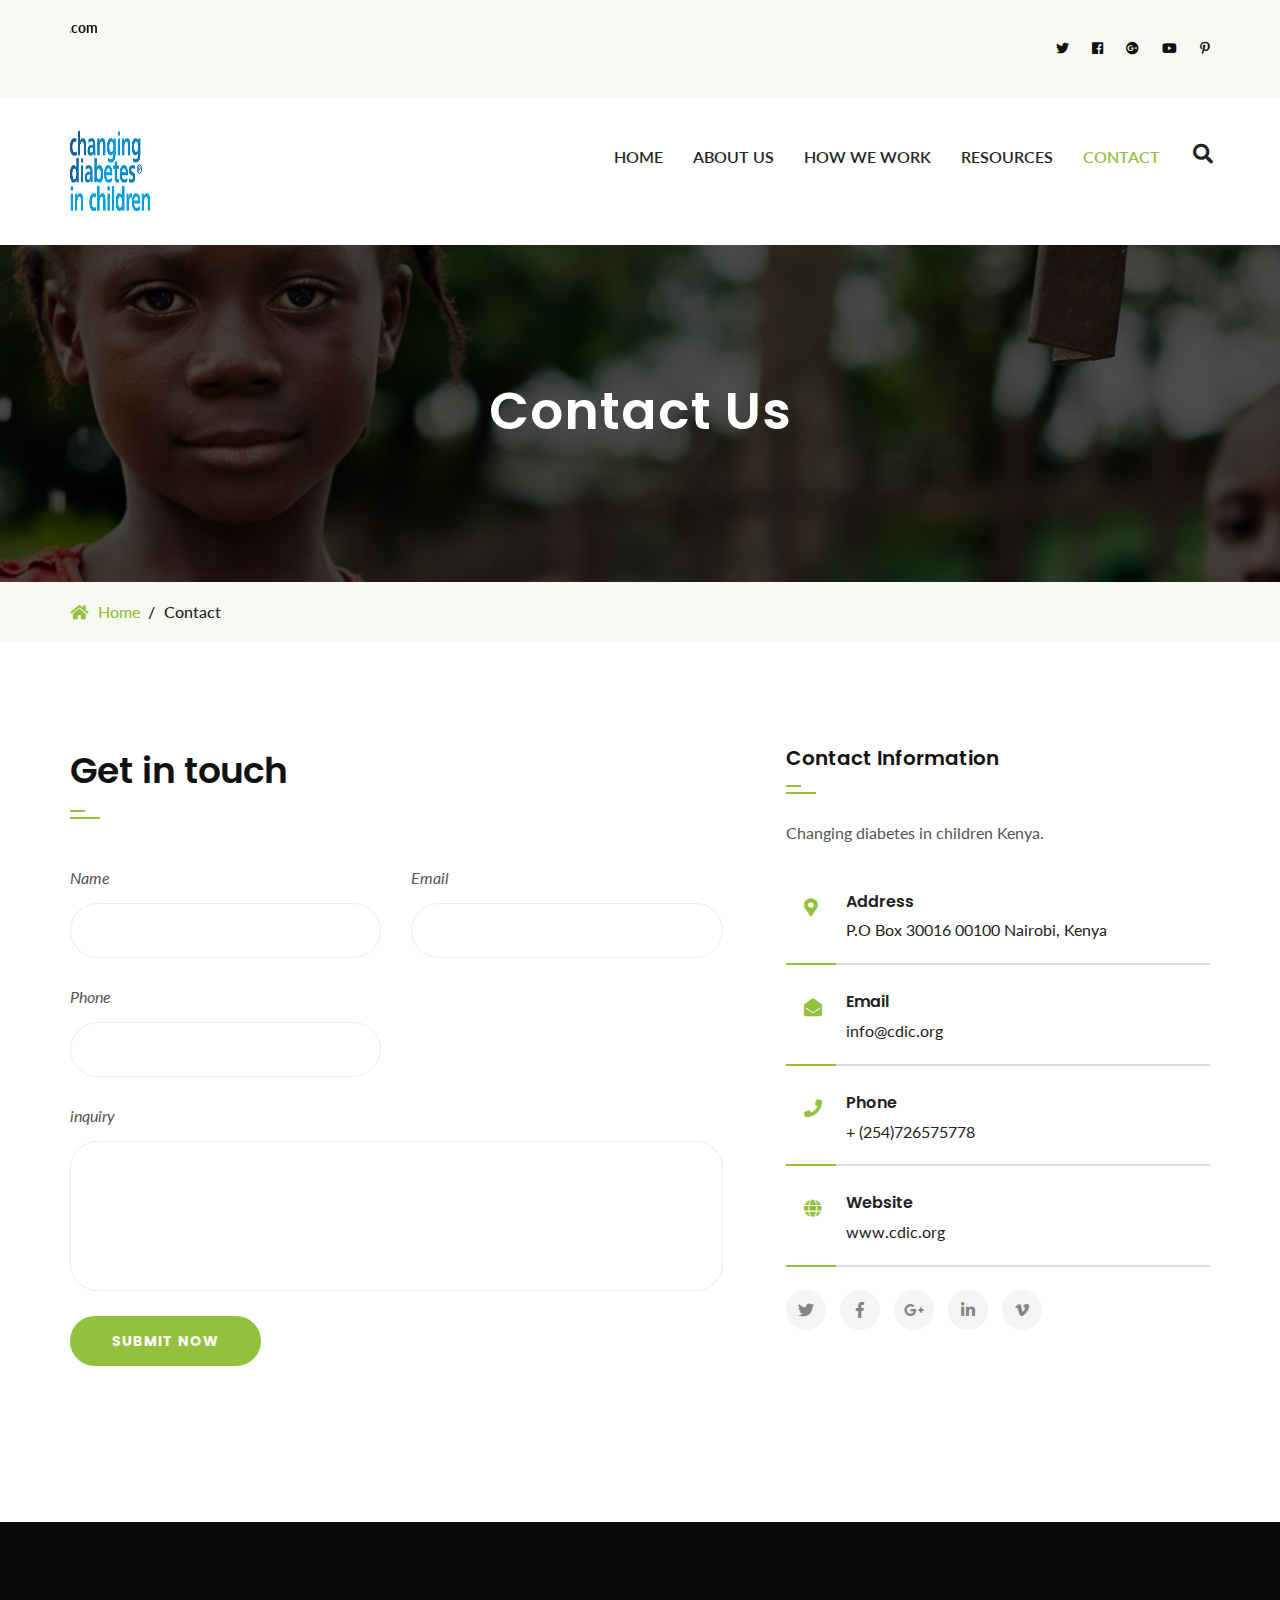
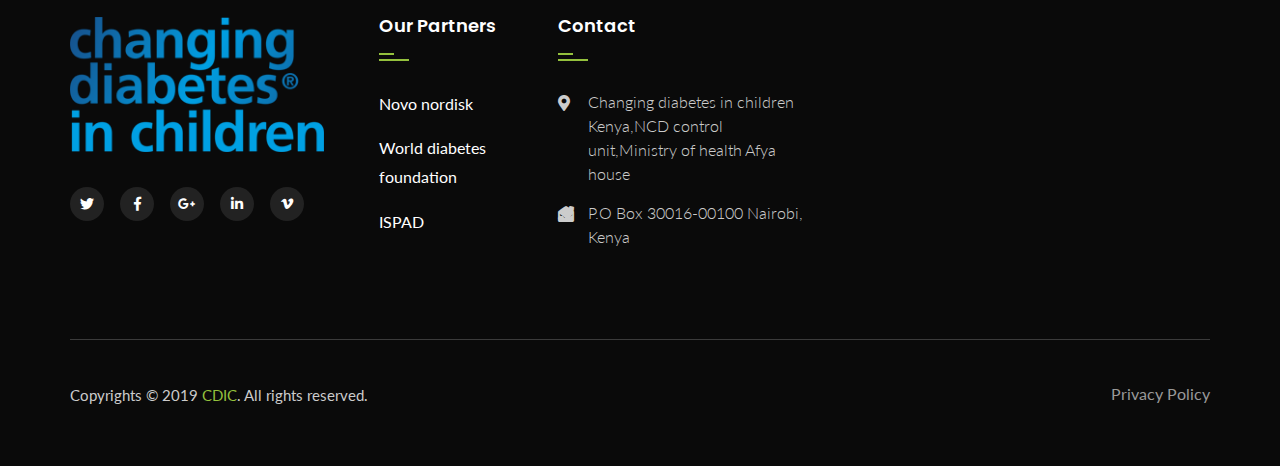
<file: contact.html>
<!DOCTYPE html>
<html>

<!-- Mirrored from html.tonatheme.com/2018/charitemax/contact.html by HTTrack Website Copier/3.x [XR&CO'2014], Tue, 05 Nov 2019 10:25:56 GMT -->
<head>
<meta charset="utf-8">
<title>CDIC</title>

<!-- Stylesheets -->
<link href="css/bootstrap.css" rel="stylesheet">
<link href="css/style.css" rel="stylesheet">
<link href="css/responsive.css" rel="stylesheet">

<!-- Fav Icons -->
<link rel="shortcut icon" href="images/fav.png">
<link rel="icon" href="images/fav.png">
<!-- Responsive -->
<meta http-equiv="X-UA-Compatible" content="IE=edge">
<meta name="viewport" content="width=device-width, initial-scale=1.0, maximum-scale=1.0, user-scalable=0">
<!--[if lt IE 9]><script src="https://cdnjs.cloudflare.com/ajax/libs/html5shiv/3.7.3/html5shiv.js"></script><![endif]-->
<!--[if lt IE 9]><script src="js/respond.js"></script><![endif]-->
</head>

<body>
<div class="page-wrapper">
    
    <!-- Preloader -->
    <div class="preloader"></div> 

    <!-- main header -->
    <header class="main-header">

        <!-- header top -->
        <div class="header-top">
            <div class="container">
                <div class="outer-box">
                    <!--Top Left-->
                    <div class="top-left">
                        <ul class="links-nav clearfix">
                            <marquee width="60%" direction="right" height="60px">
                                <li><i class="fa fa-phone"></i>Call Us Now <strong>034-256-7850</strong></li>
                                <li><i class="fa fa-envelope-open"></i>Send Us Email <strong>support@cdic.com</strong></li>
                            </marquee>
                        </ul>
                    </div>

                    <!--Top Right-->
                    <div class="top-right">
                        <div class="social-links clearfix">
                            <a href="#"><span class="fab fa-twitter"></span></a>
                            <a href="#"><span class="fab fa-facebook"></span></a>
                            <a href="#"><span class="fab fa-google-plus"></span></a>
                            <a href="#"><span class="fab fa-youtube"></span></a>
                            <a href="#"><span class="fab fa-pinterest-p"></span></a>
                        </div>
                        
                    </div>
                </div>
                    
            </div>
        </div>

        <!--Header-Upper-->
        <div class="header-upper">
            <div class="container clearfix">
                    
                <div class="float-left logo-outer">
                    <div class="logo"><a href="index.html"><img src="images/logo1.png" width="80"height="80"alt="" title=""></a></div>
                </div>
                
                <div class="float-right upper-right clearfix">
                    
                    <div class="nav-outer clearfix">
                        <!-- Main Menu -->
                        <nav class="main-menu navbar-expand-lg">
                            <div class="navbar-header">
                                <!-- Toggle Button -->      
                                <button type="button" class="navbar-toggle" data-toggle="collapse" data-target=".navbar-collapse">
                                <span class="icon-bar"></span>
                                <span class="icon-bar"></span>
                                <span class="icon-bar"></span>
                                </button>
                            </div>
                            
                            <div class="navbar-collapse collapse clearfix">
                                <ul class="navigation clearfix">
                                    <li><a href="index.html">Home</a></li>

                                    <li class="dropdown"><a href="aboutus.html">About us</a>
                                        <ul>
                                            <li><a href="whoweare.html">who we are</a></li>
                                            <li><a href="vision.html">Our vision</a></li>
                                            <li><a href="aim.html">Aim/Benefit</a></li>
                                        </ul>
                                    </li>
                                    <li class="dropdown"><a href="#">How we work</a>
                                        <ul>
                                            <li><a href="partners.html">Partners</a></li>
                                            <li><a href="centres.html">Centres</a></li>
                                        </ul>
                                    </li>
                                    <li class="dropdown"><a href="#">Resources</a>
                                        <ul>
                                            <li><a href="faq.html">FAQ</a></li>
                                            <li><a href="diabeteseducation.html">Diabetes Education</a></li>
                                        </ul>
                                    </li>
                                    <li class="current"><a href="contact.html">Contact</a></li>
                                </ul>
                            </div>
                        </nav>
                        
                        <!-- Main Menu End-->
                        
                        <!-- Search box -->
                        <div class="outer-box">
                            <!--Search outer-->
                            <div class="search-box-outer">
                                <div class="dropdown">
                                    <button class="search-box-btn dropdown-toggle" type="button" id="dropdownMenu3" data-toggle="dropdown" aria-haspopup="true" aria-expanded="false"><span class="fa fa-search"></span></button>
                                    <ul class="dropdown-menu pull-right search-panel" aria-labelledby="dropdownMenu3">
                                        <li class="panel-outer">
                                            <div class="form-container">
                                                <form method="post" action="http://html.tonatheme.com/2018/charitemax/blog.html">
                                                    <div class="form-group">
                                                        <input type="search" name="field-name" value="" placeholder="Search Here" required>
                                                        <button type="submit" class="search-btn"><span class="fa fa-search"></span></button>
                                                    </div>
                                                </form>
                                            </div>
                                        </li>
                                    </ul>
                                </div>
                            </div>
                        </div>
                        
                    </div>
                    
                </div>
                    
            </div>
        </div>
        <!--End Header Upper-->

    <!--Page title-->
    <section class="page-title" style="background-image:url(images/background/5.jpg)">
        <div class="container">
            <h1>Contact Us</h1>
        </div>
    </section>
    <div class="bread-crumb">
        <div class="container">
            <ul class="clearfix">
                <li><a href="index.html"><span class="fa fa-home"></span>Home</a></li>
                <li class="active">Contact</li>
            </ul>
        </div>
    </div>

    <!-- Contact form -->
    <section class="contact-form-section sp-one">
        <div class="container">
            <div class="row">
                <div class="col-lg-7 mb-30">
                    <div class="default-form-area">
                        <h1>Get in touch</h1>
                        <form id="contact-form" name="contact_form" class="contact-form style-five" action="http://html.tonatheme.com/2018/charitemax/inc/sendmail.php" method="post">
                            <div class="row clearfix">
                                <div class="col-md-6 column">        
                                    <div class="form-group">
                                        <label for="">Name</label>
                                        <input type="text" name="form_name" class="form-control" value="" placeholder="" required="">
                                    </div>
                                </div>
                                <div class="col-md-6 column">
                                    <div class="form-group">
                                        <label for="">Email</label>
                                        <input type="email" name="form_email" class="form-control required email" value="" placeholder="" required="">
                                    </div>
                                </div>
                                <div class="col-md-6 column">
                                    <div class="form-group">
                                        <label for="">Phone</label>
                                        <input type="text" name="form_phone" class="form-control" value="" placeholder="">
                                    </div>
                                </div>
                                <div class="col-md-12 column">
                                    <div class="form-group">
                                        <label for="">inquiry</label>
                                        <textarea name="form_message" class="form-control textarea required" placeholder=""></textarea>
                                    </div>
                                </div>                                            
                            </div>
                            <div class="contact-section-btn">
                                <div class="form-group style-two">
                                    <input id="form_botcheck" name="form_botcheck" class="form-control" type="hidden" value="">
                                    <button class="theme-btn btn btn-primary btn-style-two" type="submit" data-loading-text="Please wait...">Submit Now</button>
                                </div>
                            </div>
                        </form>
                    </div>
                </div>
                <div class="col-lg-5 mb-30 pl-lg-5">
                    <div class="title">
                        <h4>Contact Information</h4>
                        <div class="text mb-40">Changing diabetes in children Kenya.</div>
                    </div>
                    <ul class="contact-info-list">
                        <li><span class="fas fa-map-marker-alt"></span><b>Address</b>P.O Box 30016 00100 Nairobi, Kenya</li>
                        <li><span class="fa fa fa-envelope-open"></span><b>Email</b>info@cdic.org</li>
                        <li><span class="fa fa-phone"></span><b>Phone</b>+ (254)726575778</li>
                        <li><span class="fa fa-globe"></span><b>Website</b>www.cdic.org</li>
                    </ul>
                    <ul class="social-icon-three">
                        <li><a href="#"><i class="fab fa-twitter"></i></a></li>
                        <li><a href="#"><i class="fab fa-facebook-f"></i></a></li>
                        <li><a href="#"><i class="fab fa-google-plus-g"></i></a></li>
                        <li><a href="#"><i class="fab fa-linkedin-in"></i></a></li>
                        <li><a href="#"><i class="fab fa-vimeo-v"></i></a></li>
                    </ul>
                </div>
            </div>
            <div class="row">
                <div class="col-lg-8 offset-lg-2">
                    
                </div>
            </div>            
        </div>
    </section>

        <footer class="main-footer">
            <div class="container">

                <!--Widgets Section-->
                <div class="widgets-section">
                    <div class="row clearfix">
                        <!--Big Column-->
                        <div class="big-column col-lg-5">
                            <div class="row clearfix">

                                <!--Footer Column-->
                                <div class="footer-column col-md-7">
                                    <div class="footer-widget about-widget">
                                        <div class="footer-logo">
                                            <figure>
                                                <a href="index.html"><img src="images/logo1.png" alt=""></a>
                                            </figure>
                                        </div>
                                        <div class="widget-content">
                                            <ul class="social-icon-three">
                                                <li><a href="#"><i class="fab fa-twitter"></i></a></li>
                                                <li><a href="#"><i class="fab fa-facebook-f"></i></a></li>
                                                <li><a href="#"><i class="fab fa-google-plus-g"></i></a></li>
                                                <li><a href="#"><i class="fab fa-linkedin-in"></i></a></li>
                                                <li><a href="#"><i class="fab fa-vimeo-v"></i></a></li>
                                            </ul>
                                        </div>
                                    </div>
                                </div>

                                <!--Footer Column-->
                                <div class="footer-column col-md-5">
                                    <div class="footer-widget services-widget">
                                        <h2 class="widget-title">Our Partners</h2>
                                        <p>Novo nordisk</p>
                                        <p>World diabetes foundation</p>
                                        <p>ISPAD</p>
                                        <div class="widget-content">
                                        </div>
                                    </div>
                                </div>
                            </div>
                        </div>

                        <!--Big Column-->
                        <div class="big-column col-lg-7">
                            <div class="row clearfix">

                                <!--Footer Column-->
                                <div class="footer-column col-md-5">
                                    <div class="footer-widget contact-widget">
                                        <h2 class="widget-title">Contact</h2>
                                        <div class="widget-content">
                                            <ul class="contact-info-list">
                                                <li><i class="fas fa-map-marker-alt"></i>Changing diabetes in children Kenya,NCD control unit,Ministry of health Afya house</li>
                                                <li><i class="fas fa-phone"></i></li>
                                                <li><i class="fas fa-envelope-open"></i>P.O Box 30016-00100 Nairobi, Kenya</li>
                                            </ul>
                                        </div>
                                    </div>
                                </div>
                            </div>
                        </div>
                    </div>
                </div>
            </div>

            <!--Footer Bottom-->
            <div class="footer-bottom">
                <div class="container">
                    <div class="clearfix">
                        <div class="float-sm-left">
                            <div class="copyright-text">
                                <p>Copyrights © 2019 <a href="index.html">CDIC</a>. All rights reserved.</p>
                            </div>
                        </div>
                        <div class="float-sm-right">
                            <ul>
                                <li><a href="#">Privacy Policy</a></li>

                            </ul>
                        </div>
                    </div>
                </div>
            </div>
        </footer>


</div>
<!--End pagewrapper-->


<!-- jequery plugins -->

<script src="js/jquery.js"></script>
<script src="js/popover.js"></script>
<script src="js/bootstrap.min.js"></script>

<script src="js/wow.js"></script>
<script src="js/owl.js"></script>
<script src="js/validate.js"></script>
<script src="js/mixitup.js"></script>
<script src="js/isotope.js"></script>
<script src="js/appear.js"></script>
<script src="js/jquery.fancybox.js"></script>

<script src="js/script.js"></script>
</body>

<!-- Mirrored from html.tonatheme.com/2018/charitemax/about.html by HTTrack Website Copier/3.x [XR&CO'2014], Tue, 05 Nov 2019 10:24:34 GMT -->
</html>
</file>
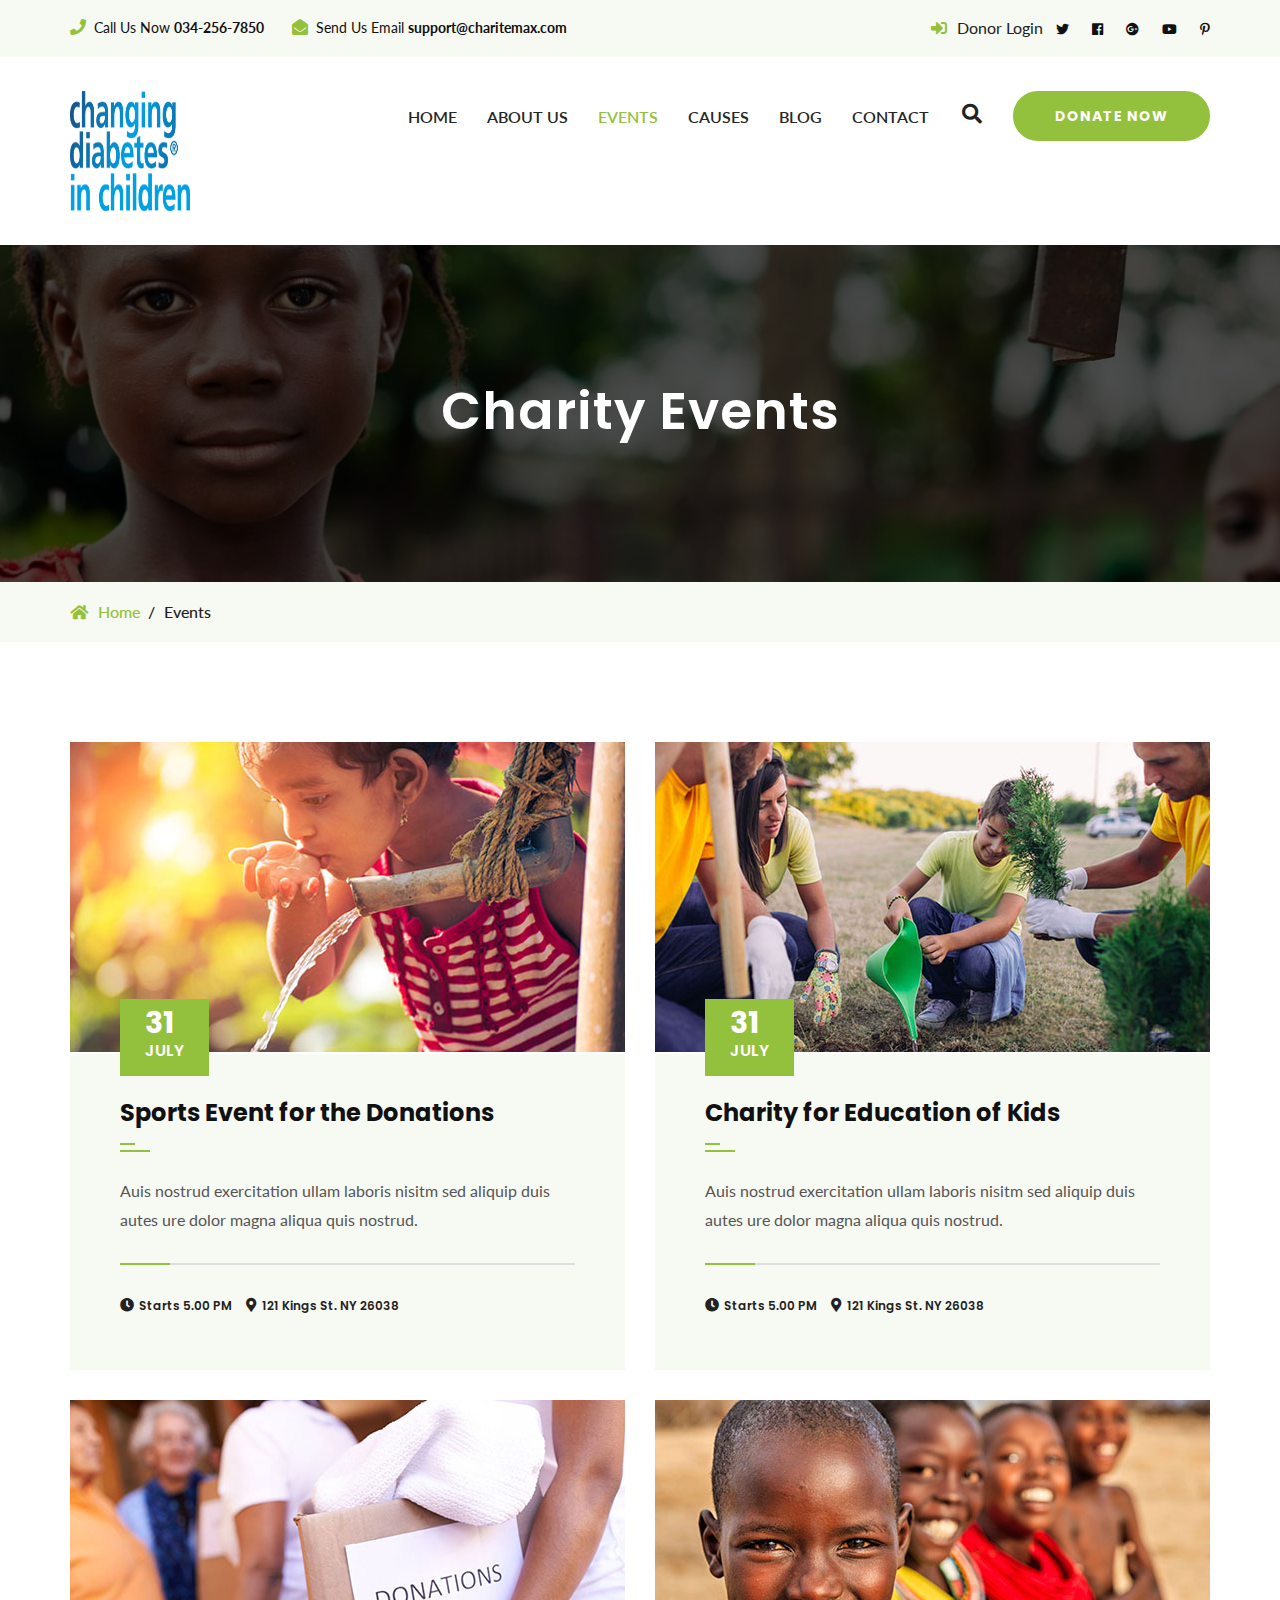
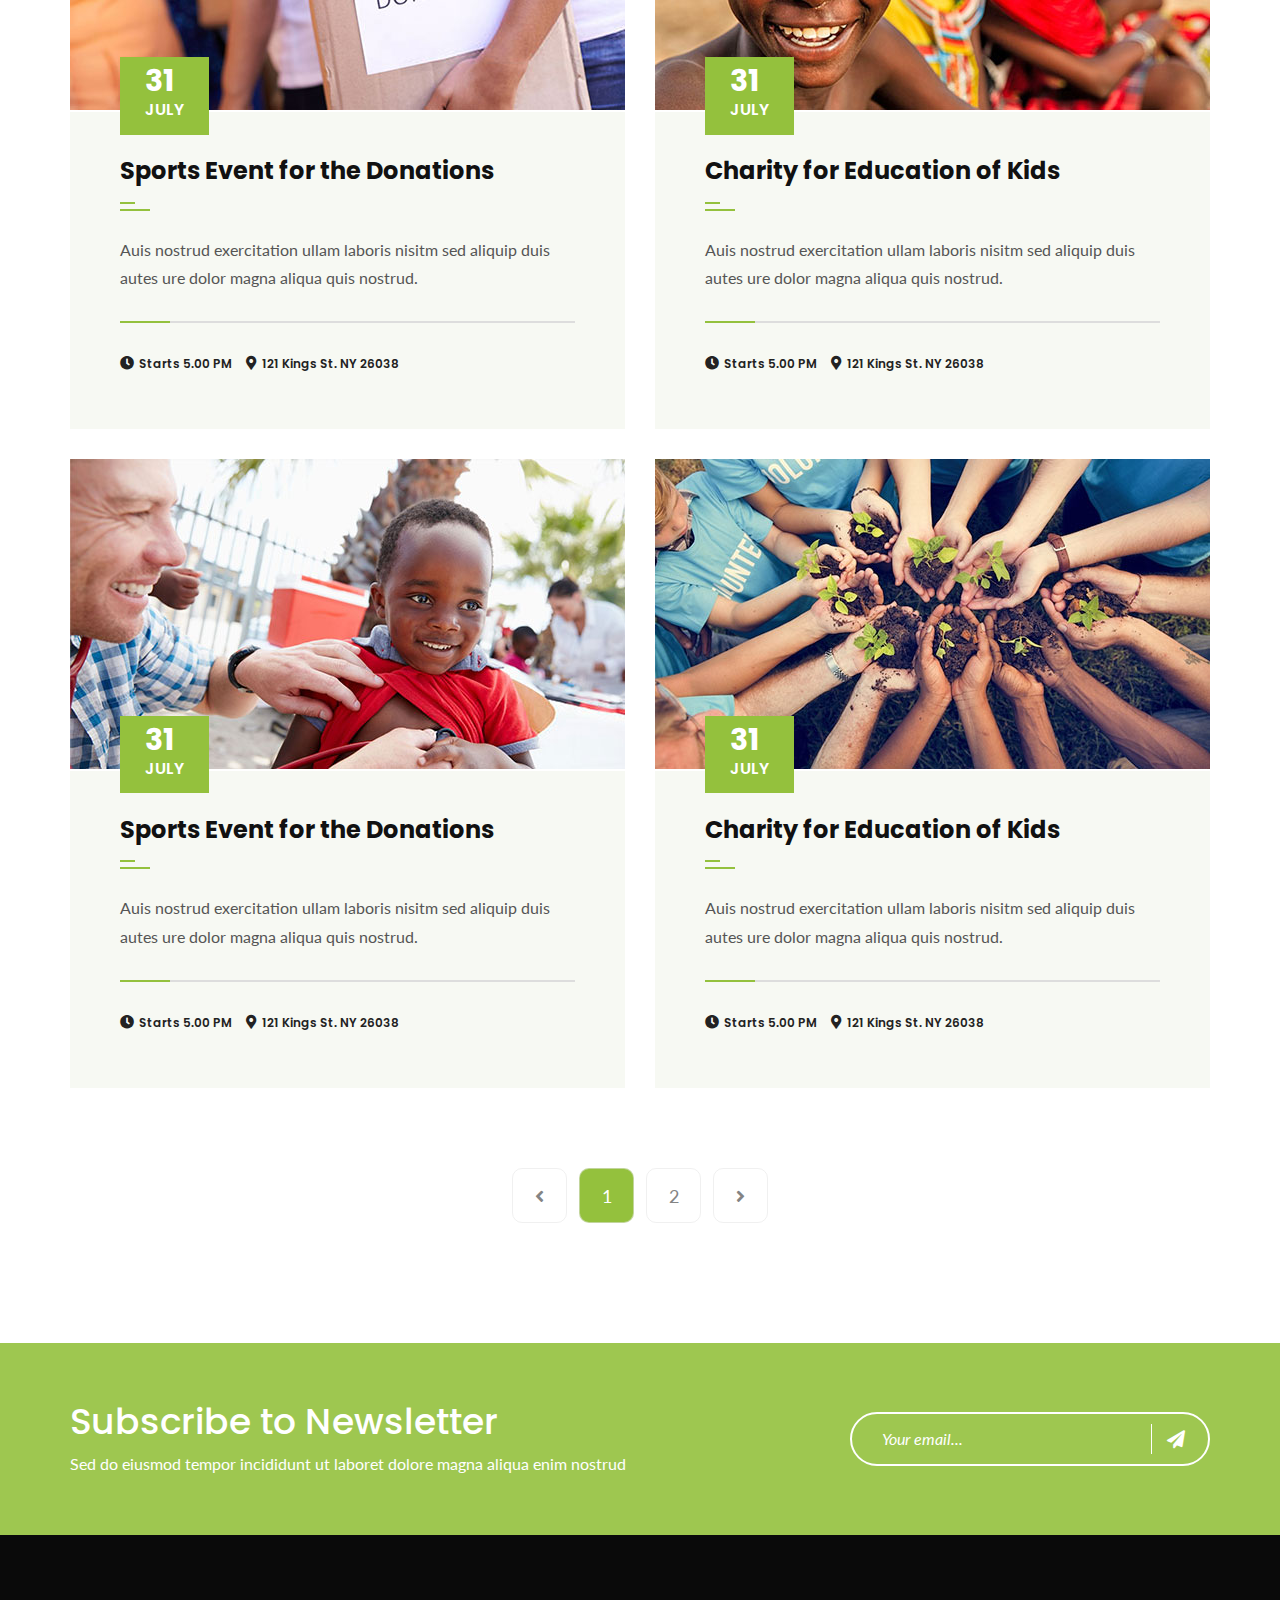
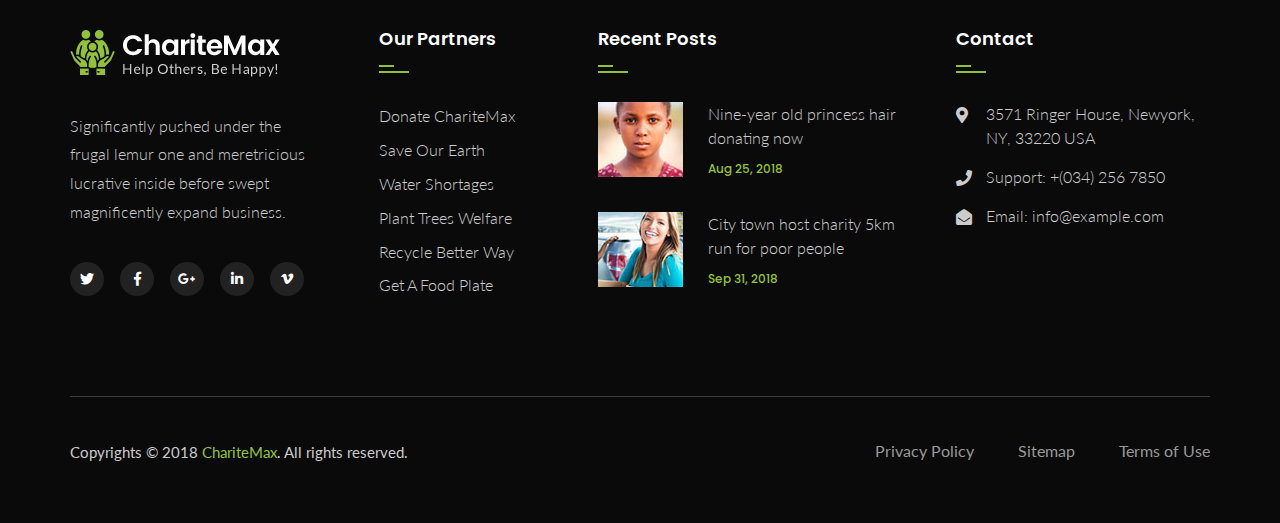
<file: events.html>
<!DOCTYPE html>
<html>

<!-- Mirrored from html.tonatheme.com/2018/charitemax/events.html by HTTrack Website Copier/3.x [XR&CO'2014], Tue, 05 Nov 2019 10:24:34 GMT -->
<head>
<meta charset="utf-8">
<title>ChariteMax HTML Template</title>

<!-- Stylesheets -->
<link href="css/bootstrap.css" rel="stylesheet">
<link href="css/style.css" rel="stylesheet">
<link href="css/responsive.css" rel="stylesheet">

<!-- Fav Icons -->
<link rel="shortcut icon" href="images/favicon.png" type="image/x-icon">
<link rel="icon" href="images/favicon.png" type="image/x-icon">
<!-- Responsive -->
<meta http-equiv="X-UA-Compatible" content="IE=edge">
<meta name="viewport" content="width=device-width, initial-scale=1.0, maximum-scale=1.0, user-scalable=0">
<!--[if lt IE 9]><script src="https://cdnjs.cloudflare.com/ajax/libs/html5shiv/3.7.3/html5shiv.js"></script><![endif]-->
<!--[if lt IE 9]><script src="js/respond.js"></script><![endif]-->
</head>

<body>
<div class="page-wrapper">
    
    <!-- Preloader -->
    <div class="preloader"></div> 

    <!-- main header -->
    <header class="main-header">

        <!-- header top -->
        <div class="header-top">
            <div class="container">
                <div class="outer-box">
                    <!--Top Left-->
                    <div class="top-left">
                        <ul class="links-nav clearfix">
                            <li><i class="fa fa-phone"></i>Call Us Now <strong>034-256-7850</strong></li>
                            <li><i class="fa fa-envelope-open"></i>Send Us Email <strong>support@charitemax.com</strong></li>
                        </ul>
                    </div>

                    <!--Top Right-->
                    <div class="top-right">
                        <div class="link-btn"><a href="#" class="theme-btn login-btn"><span class="fa fa-sign-in-alt"></span>Donor Login</a></div>
                        <div class="social-links clearfix">
                            <a href="#"><span class="fab fa-twitter"></span></a>
                            <a href="#"><span class="fab fa-facebook"></span></a>
                            <a href="#"><span class="fab fa-google-plus"></span></a>
                            <a href="#"><span class="fab fa-youtube"></span></a>
                            <a href="#"><span class="fab fa-pinterest-p"></span></a>
                        </div>
                        
                    </div>
                </div>
                    
            </div>
        </div>

        <!--Header-Upper-->
        <div class="header-upper">
            <div class="container clearfix">
                    
                <div class="float-left logo-outer">
                    <div class="logo"><a href="index.html"><img src="images/logo1.png" width="120" height="120"alt="" title=""></a>
                    </div>
                </div>
                
                <div class="float-right upper-right clearfix">
                    
                    <div class="nav-outer clearfix">
                        <!-- Main Menu -->
                        <nav class="main-menu navbar-expand-lg">
                            <div class="navbar-header">
                                <!-- Toggle Button -->      
                                <button type="button" class="navbar-toggle" data-toggle="collapse" data-target=".navbar-collapse">
                                <span class="icon-bar"></span>
                                <span class="icon-bar"></span>
                                <span class="icon-bar"></span>
                                </button>
                            </div>
                            
                            <div class="navbar-collapse collapse clearfix">
                                <ul class="navigation clearfix">
                                    <li class="dropdown"><a href="#">Home</a>
                                    </li>
                                    <li><a href="about.html">About Us</a></li>
                                    <li class="current"><a href="events.html">Events</a></li>
                                    <li class="dropdown"><a href="#">Causes</a>
                                        <ul>
                                            <li><a href="causes-1.html">Causes One</a></li>
                                            <li><a href="causes-2.html">Causes Two</a></li>
                                            <li><a href="causes-3.html">Causes Three</a></li>
                                            <li><a href="cause-details.html">Causes Details</a></li>
                                        </ul>
                                    </li>
                                    <li class="dropdown"><a href="#">Blog</a>
                                        <ul>
                                            <li><a href="blog-1.html">Blog Grid</a></li>
                                            <li><a href="blog-2.html">Blog Clasic</a></li>
                                            <li><a href="blog-details.html">Blog Details</a></li>
                                        </ul>
                                    </li>
                                    <li><a href="contact.html">Contact</a></li>
                                </ul>
                            </div>
                        </nav>
                        
                        <!-- Main Menu End-->
                        
                        <!-- Search box -->
                        <div class="outer-box">
                            <!--Search outer-->
                            <div class="search-box-outer">
                                <div class="dropdown">
                                    <button class="search-box-btn dropdown-toggle" type="button" id="dropdownMenu3" data-toggle="dropdown" aria-haspopup="true" aria-expanded="false"><span class="fa fa-search"></span></button>
                                    <ul class="dropdown-menu pull-right search-panel" aria-labelledby="dropdownMenu3">
                                        <li class="panel-outer">
                                            <div class="form-container">
                                                <form method="post" action="http://html.tonatheme.com/2018/charitemax/blog.html">
                                                    <div class="form-group">
                                                        <input type="search" name="field-name" value="" placeholder="Search Here" required>
                                                        <button type="submit" class="search-btn"><span class="fa fa-search"></span></button>
                                                    </div>
                                                </form>
                                            </div>
                                        </li>
                                    </ul>
                                </div>
                            </div>
                            <div class="link-btn"><a href="#" class="theme-btn btn-style-two donate-box-btn">Donate Now</a></div>
                        </div>
                        
                    </div>
                    
                </div>
                    
            </div>
        </div>
        <!--End Header Upper-->

        <!--Sticky Header-->
        <div class="sticky-header">
            <div class="container">
                <div class="clearfix">
                    <!--Logo-->
                    <div class="logo float-left">
                        <a href="index.html" class="img-responsive"><img src="images/logo.png" alt="" title=""></a>
                    </div>
                    
                    <!--Right Col-->
                    <div class="right-col float-right">
                        <!-- Main Menu -->
                        <nav class="main-menu navbar-expand-lg">
                            <div class="navbar-collapse collapse clearfix">
                                <ul class="navigation clearfix">
                                    <li class="dropdown"><a href="#">Home</a>
                                        <ul>
                                            <li><a href="index.html">Home One</a></li>
                                            <li><a href="index-2.html">Home Two</a></li>
                                        </ul>
                                    </li>
                                    <li><a href="about.html">About Us</a></li>
                                    <li class="current"><a href="events.html">Events</a></li>
                                    <li class="dropdown"><a href="#">Causes</a>
                                        <ul>
                                            <li><a href="causes-1.html">Causes One</a></li>
                                            <li><a href="causes-2.html">Causes Two</a></li>
                                            <li><a href="causes-3.html">Causes Three</a></li>
                                            <li><a href="cause-details.html">Causes Details</a></li>
                                        </ul>
                                    </li>
                                    <li class="dropdown"><a href="#">Blog</a>
                                        <ul>
                                            <li><a href="blog-1.html">Blog Grid</a></li>
                                            <li><a href="blog-2.html">Blog Clasic</a></li>
                                            <li><a href="blog-details.html">Blog Details</a></li>
                                        </ul>
                                    </li>
                                    <li><a href="contact.html">Contact</a></li>
                                </ul>
                            </div>
                        </nav><!-- Main Menu End-->
                    </div>
                </div>
                    
                
            </div>
        </div>
        <!--End Sticky Header-->
    </header>

    <!--Page title-->
    <section class="page-title" style="background-image:url(images/background/5.jpg)">
        <div class="container">
            <h1>Charity Events</h1>
        </div>
    </section>
    <div class="bread-crumb">
        <div class="container">
            <ul class="clearfix">
                <li><a href="index.html"><span class="fa fa-home"></span>Home</a></li>
                <li class="active">Events</li>
            </ul>
        </div>
    </div>

    <!-- Causes Section -->
    <section class="event-section-two sp-two">
        <div class="container">
            <div class="row clearfix">
                <!--Cause Block-->
                <div class="event-block-two col-lg-6">
                    <div class="inner-box">
                        <figure class="image">
                            <img src="images/resource/event-1.jpg" alt="">
                            <div class="overlay"><a href="#" class="theme-btn btn-style-eight donate-box-btn">Donate Now</a>
                            </div>
                        </figure>
                        <div class="lower-content">
                            <div class="date">31 <span>JULY</span></div>
                            <h4>Sports Event for the Donations</h4>
                            <div class="text">Auis nostrud exercitation ullam laboris nisitm sed aliquip duis autes ure dolor magna aliqua quis nostrud. </div>
                            <ul class="post-meta">
                                <li><span class="fa fa-clock"></span>Starts 5.00 PM</li>
                                <li><span class="fa fa-map-marker-alt"></span>121 Kings St. NY 26038</li>
                            </ul>
                            
                        </div>
                    </div>
                </div>
                <!--Cause Block-->
                <div class="event-block-two col-lg-6">
                    <div class="inner-box">
                        <figure class="image">
                            <img src="images/resource/event-2.jpg" alt="">
                            <div class="overlay"><a href="#" class="theme-btn btn-style-eight donate-box-btn">Donate Now</a>
                            </div>
                        </figure>
                        <div class="lower-content">
                            <div class="date">31 <span>JULY</span></div>
                            <h4>Charity for Education of Kids</h4>
                            <div class="text">Auis nostrud exercitation ullam laboris nisitm sed aliquip duis autes ure dolor magna aliqua quis nostrud. </div>
                            <ul class="post-meta">
                                <li><span class="fa fa-clock"></span>Starts 5.00 PM</li>
                                <li><span class="fa fa-map-marker-alt"></span>121 Kings St. NY 26038</li>
                            </ul>
                            
                        </div>
                    </div>
                </div>
                <!--Cause Block-->
                <div class="event-block-two col-lg-6">
                    <div class="inner-box">
                        <figure class="image">
                            <img src="images/resource/event-3.jpg" alt="">
                            <div class="overlay"><a href="#" class="theme-btn btn-style-eight donate-box-btn">Donate Now</a>
                            </div>
                        </figure>
                        <div class="lower-content">
                            <div class="date">31 <span>JULY</span></div>
                            <h4>Sports Event for the Donations</h4>
                            <div class="text">Auis nostrud exercitation ullam laboris nisitm sed aliquip duis autes ure dolor magna aliqua quis nostrud. </div>
                            <ul class="post-meta">
                                <li><span class="fa fa-clock"></span>Starts 5.00 PM</li>
                                <li><span class="fa fa-map-marker-alt"></span>121 Kings St. NY 26038</li>
                            </ul>
                            
                        </div>
                    </div>
                </div>
                <!--Cause Block-->
                <div class="event-block-two col-lg-6">
                    <div class="inner-box">
                        <figure class="image">
                            <img src="images/resource/event-4.jpg" alt="">
                            <div class="overlay"><a href="#" class="theme-btn btn-style-eight donate-box-btn">Donate Now</a>
                            </div>
                        </figure>
                        <div class="lower-content">
                            <div class="date">31 <span>JULY</span></div>
                            <h4>Charity for Education of Kids</h4>
                            <div class="text">Auis nostrud exercitation ullam laboris nisitm sed aliquip duis autes ure dolor magna aliqua quis nostrud. </div>
                            <ul class="post-meta">
                                <li><span class="fa fa-clock"></span>Starts 5.00 PM</li>
                                <li><span class="fa fa-map-marker-alt"></span>121 Kings St. NY 26038</li>
                            </ul>
                            
                        </div>
                    </div>
                </div>
                <!--Cause Block-->
                <div class="event-block-two col-lg-6">
                    <div class="inner-box">
                        <figure class="image">
                            <img src="images/resource/event-5.jpg" alt="">
                            <div class="overlay"><a href="#" class="theme-btn btn-style-eight donate-box-btn">Donate Now</a>
                            </div>
                        </figure>
                        <div class="lower-content">
                            <div class="date">31 <span>JULY</span></div>
                            <h4>Sports Event for the Donations</h4>
                            <div class="text">Auis nostrud exercitation ullam laboris nisitm sed aliquip duis autes ure dolor magna aliqua quis nostrud. </div>
                            <ul class="post-meta">
                                <li><span class="fa fa-clock"></span>Starts 5.00 PM</li>
                                <li><span class="fa fa-map-marker-alt"></span>121 Kings St. NY 26038</li>
                            </ul>
                            
                        </div>
                    </div>
                </div>
                <!--Cause Block-->
                <div class="event-block-two col-lg-6">
                    <div class="inner-box">
                        <figure class="image">
                            <img src="images/resource/event-6.jpg" alt="">
                            <div class="overlay"><a href="#" class="theme-btn btn-style-eight donate-box-btn">Donate Now</a>
                            </div>
                        </figure>
                        <div class="lower-content">
                            <div class="date">31 <span>JULY</span></div>
                            <h4>Charity for Education of Kids</h4>
                            <div class="text">Auis nostrud exercitation ullam laboris nisitm sed aliquip duis autes ure dolor magna aliqua quis nostrud. </div>
                            <ul class="post-meta">
                                <li><span class="fa fa-clock"></span>Starts 5.00 PM</li>
                                <li><span class="fa fa-map-marker-alt"></span>121 Kings St. NY 26038</li>
                            </ul>
                            
                        </div>
                    </div>
                </div>
                <!-- end -->                
            </div>
            <ul class="page_pagination_two center mt-50">
                <li><a href="#" class="tran3s"><i class="fa fa-angle-left" aria-hidden="true"></i></a></li>
                <li><a href="#" class="active tran3s">1</a></li>
                <li><a href="#" class="tran3s">2</a></li>
                <li><a href="#" class="tran3s"><i class="fa fa-angle-right" aria-hidden="true"></i></a></li>
            </ul>
        </div>
    </section>

    <!-- Call To Action -->
    <section class="subscribe-section" style="background-image: url(images/background/4.jpg)">
        <div class="container">
            <div class="row">
                <div class="title-column col-lg-8">
                    <h2>Subscribe to Newsletter</h2>
                    <div class="text">Sed do eiusmod tempor incididunt ut laboret dolore magna aliqua enim nostrud</div>
                </div>
                <div class="subscribe-form col-lg-4">
                    <form method="post" action="http://html.tonatheme.com/2018/charitemax/contact.html">
                        <div class="form-group">
                            <input type="email" name="email" value="" placeholder="Your email..." required="">
                            <button type="submit" class="theme-btn"><span class="fa fa-paper-plane"></span></button>
                        </div>
                    </form>
                </div>
            </div>                    
        </div>
    </section>

    <!-- Main footer -->
    <footer class="main-footer">
        <div class="container">
        
            <!--Widgets Section-->
            <div class="widgets-section">
                <div class="row clearfix">
                    <!--Big Column-->
                    <div class="big-column col-lg-5">
                        <div class="row clearfix">
                            
                            <!--Footer Column-->
                            <div class="footer-column col-md-7">
                                <div class="footer-widget about-widget">
                                    <div class="footer-logo">
                                        <figure>
                                            <a href="index.html"><img src="images/footer-logo.png" alt=""></a>
                                        </figure>
                                    </div>
                                    <div class="widget-content">
                                        <div class="text">Significantly pushed under the frugal lemur one and meretricious lucrative inside before swept magnificently expand business.</div>
                                        <ul class="social-icon-three">
                                            <li><a href="#"><i class="fab fa-twitter"></i></a></li>
                                            <li><a href="#"><i class="fab fa-facebook-f"></i></a></li>
                                            <li><a href="#"><i class="fab fa-google-plus-g"></i></a></li>
                                            <li><a href="#"><i class="fab fa-linkedin-in"></i></a></li>
                                            <li><a href="#"><i class="fab fa-vimeo-v"></i></a></li>
                                        </ul>
                                    </div>
                                </div>
                            </div>
                            
                            <!--Footer Column-->
                            <div class="footer-column col-md-5">
                                <div class="footer-widget services-widget">
                                    <h2 class="widget-title">Our Partners</h2>
                                    <div class="widget-content">
                                        <ul class="list">
                                            <li><a href="#">Donate ChariteMax</a></li>
                                            <li><a href="#">Save Our Earth</a></li>
                                            <li><a href="#">Water Shortages</a></li>
                                            <li><a href="#">Plant Trees Welfare</a></li>
                                            <li><a href="#">Recycle Better Way</a></li>
                                            <li><a href="#">Get A Food Plate</a></li>
                                        </ul>
                                    </div>
                                </div>  
                            </div>                          
                        </div>
                    </div>
                    
                    <!--Big Column-->
                    <div class="big-column col-lg-7">
                        <div class="row clearfix">
                            
                            <!--Footer Column-->
                            <div class="footer-column col-md-7">
                                <div class="footer-widget posts-widget">
                                    <h2 class="widget-title">Recent Posts</h2>
                                    <div class="widget-content">
                                        <div class="posts">
                                            <div class="post">
                                                <figure class="post-thumb">
                                                    <img src="images/resource/post-thumb-1.jpg" alt="">
                                                    <a href="blog-single.html" class="overlay-link">
                                                        <span class="fa fa-link"></span>
                                                    </a>
                                                </figure>
                                                <div class="desc-text">
                                                    <a href="blog-single.html">Nine-year old princess hair donating now</a>
                                                </div>
                                                <div class="time">Aug 25, 2018</div>
                                            </div>

                                            <div class="post">
                                                <figure class="post-thumb">
                                                    <img src="images/resource/post-thumb-2.jpg" alt="">
                                                    <a href="blog-single.html" class="overlay-link">
                                                        <span class="fa fa-link"></span>
                                                    </a>
                                                </figure>
                                                <div class="desc-text">
                                                    <a href="blog-single.html">City town host charity 5km run for poor people</a>
                                                </div>
                                                <div class="time">Sep 31, 2018</div>
                                            </div>
                                        </div>  
                                    </div>
                                </div>
                            </div>
                            
                            <!--Footer Column-->
                            <div class="footer-column col-md-5">
                                <div class="footer-widget contact-widget">
                                    <h2 class="widget-title">Contact</h2>
                                    <div class="widget-content">
                                        <ul class="contact-info-list">
                                            <li><i class="fas fa-map-marker-alt"></i>3571 Ringer House, Newyork, NY, 33220 USA</li>
                                            <li><i class="fas fa-phone"></i>Support: +(034) 256 7850</li>
                                            <li><i class="fas fa-envelope-open"></i>Email: info@example.com</li>
                                        </ul>
                                    </div>       
                                </div>
                            </div>
                        </div>
                    </div>
                </div>
            </div>
        </div>
        
        <!--Footer Bottom-->
         <div class="footer-bottom">
            <div class="container">
                <div class="clearfix">
                    <div class="float-sm-left">
                        <div class="copyright-text">
                            <p>Copyrights © 2018 <a href="index.html">ChariteMax</a>. All rights reserved.</p>
                        </div>
                    </div>
                    <div class="float-sm-right">
                        <ul>
                            <li><a href="#">Privacy Policy</a></li>
                            <li><a href="#">Sitemap</a></li>
                            <li><a href="#">Terms of Use </a></li>
                        </ul>
                    </div>
                </div>   
            </div>
        </div>
    </footer>


</div>
<!--End pagewrapper-->
    
<div id="donate-popup" class="donate-popup">
    <div class="close-donate theme-btn"><span class="flaticon-cross"></span></div>
    <div class="popup-inner">


    <div class="container">
        <div class="donate-form-area">
            <div class="section-title center">
                <h2>Donation Information</h2>
            </div>

            <h4>How much would you like to donate:</h4>

            <form  action="#" class="donate-form default-form">
                <ul class="chicklet-list clearfix">
                    <li>
                        <input type="radio" id="donate-amount-1" name="donate-amount" />
                        <label for="donate-amount-1" data-amount="1000" >$1000</label>
                    </li>
                    <li>
                        <input type="radio" id="donate-amount-2" name="donate-amount" checked="checked" />
                        <label for="donate-amount-2" data-amount="2000">$2000</label>
                    </li>
                    <li>
                        <input type="radio" id="donate-amount-3" name="donate-amount" />
                        <label for="donate-amount-3" data-amount="3000">$3000</label>
                    </li>
                    <li>
                        <input type="radio" id="donate-amount-4" name="donate-amount" />
                        <label for="donate-amount-4" data-amount="4000">$4000</label>
                    </li>
                    <li>
                        <input type="radio" id="donate-amount-5" name="donate-amount" />
                        <label for="donate-amount-5" data-amount="5000">$5000</label>
                    </li>
                    <li class="other-amount">

                        <div class="input-container" data-message="Every dollar you donate helps end hunger.">
                            <span>Or</span><input type="text" id="other-amount" placeholder="Other Amount"  />
                        </div>
                    </li>
                </ul>

                <h3>Donor Information</h3>

                <div class="form-bg">
                    <div class="row clearfix">
                        <div class="col-md-6 col-sm-6 col-xs-12">
                            
                            <div class="form-group">
                                <p>Your Name*</p>
                                <input type="text" name="fname" placeholder="">
                            </div>
                        </div>
                        <div class="col-md-6 col-sm-6 col-xs-12">
                            <div class="form-group">
                                <p>Email*</p>
                                <input type="text" name="fname" placeholder="">
                            </div>
                        </div>
                        <div class="col-md-6 col-sm-6 col-xs-12">
                            <div class="form-group">
                                <p>Address*</p>
                                <input type="text" name="fname" placeholder="">
                            </div>
                        </div>
                        <div class="col-md-6 col-sm-6 col-xs-12">
                            <div class="form-group">
                                <p>Phn Num*</p>
                                <input type="text" name="fname" placeholder="">
                            </div>
                        </div>  

                    </div>
                </div>

                <ul class="payment-option">
                    <li>
                        <h4>Choose your payment method:</h4>
                    </li>
                    <li>
                        <div class="checkbox">
                            <label>
                                <input name="pay-us" type="checkbox">
                                <span>Paypal</span>
                            </label>
                        </div>
                    </li>
                    <li>
                       <div class="checkbox">
                            <label>
                                <input name="pay-us" type="checkbox">
                                <span>Offline Donation</span>
                            </label>
                        </div> 
                    </li>
                    <li>
                        <div class="checkbox">
                            <label>
                                <input name="pay-us" type="checkbox">
                                <span>Credit Card</span>
                            </label>
                        </div>
                    </li>
                    <li>
                        <div class="checkbox">
                            <label>
                                <input name="pay-us" type="checkbox">
                                <span>Debit Card</span>
                            </label>
                        </div>
                    </li>
                </ul>

                <div class="center"><button class="theme-btn btn-style-one" type="submit">Donate Now</button></div>
                    
            
            </form>
        </div>
    </div>

            
        
    </div>
</div>    

<!-- Scroll Top Button -->
<button class="scroll-top scroll-to-target" data-target="html">
    <span class="fa fa-angle-up"></span>
</button>
    

<!-- jequery plugins -->

<script src="js/jquery.js"></script>
<script src="js/popover.js"></script>
<script src="js/bootstrap.min.js"></script>

<script src="js/wow.js"></script>
<script src="js/owl.js"></script>
<script src="js/validate.js"></script>
<script src="js/mixitup.js"></script>
<script src="js/isotope.js"></script>
<script src="js/appear.js"></script>
<script src="js/jquery.fancybox.js"></script>

<script src="js/script.js"></script>

</body>

<!-- Mirrored from html.tonatheme.com/2018/charitemax/events.html by HTTrack Website Copier/3.x [XR&CO'2014], Tue, 05 Nov 2019 10:24:50 GMT -->
</html>
</file>
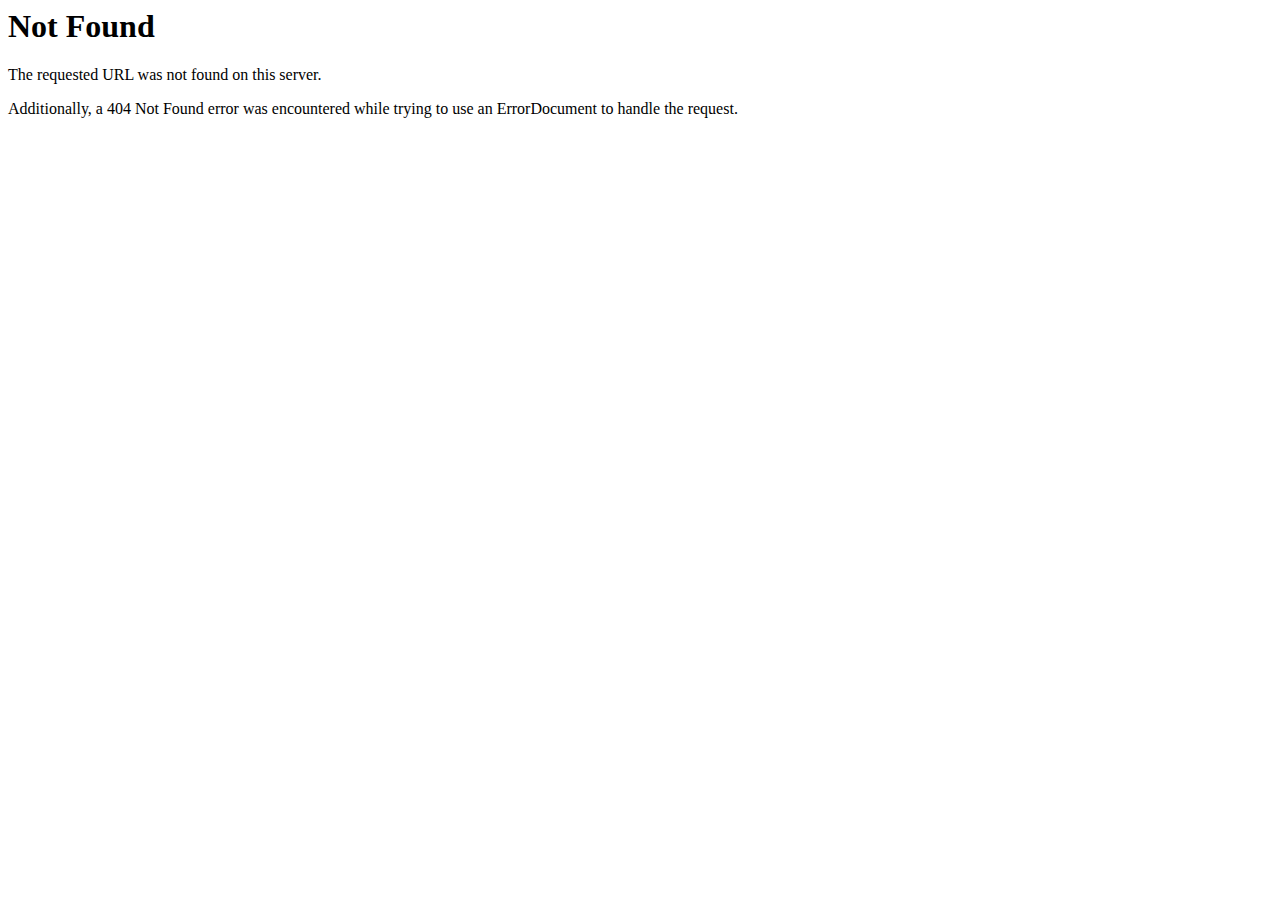
<file: team.html>
<!DOCTYPE HTML PUBLIC "-//IETF//DTD HTML 2.0//EN">
<html><head>
<title>404 Not Found</title>
</head><body>
<h1>Not Found</h1>
<p>The requested URL was not found on this server.</p>
<p>Additionally, a 404 Not Found
error was encountered while trying to use an ErrorDocument to handle the request.</p>
</body></html>
</file>
<file: css/style.css>
/* ChariteMax - HTML Template */

/************ TABLE OF CONTENTS ***************
1. Fonts
2. Main Slider
3. Page Title
4. Welcome Services
5. About Us
6. Recent Cause
7. Funfacts
8. Mission
9. Event
10. Team
11. Parallax
12. Testimonial
13. Blog
14. Call to action
15. Footer


**********************************************/

@import url('https://fonts.googleapis.com/css?family=Lato:400,400i,700|Poppins:300,400,500,600,700');
/*font-family: 'Poppins', sans-serif;
font-family: 'Lato', sans-serif;*/




@import url('font-awesome-all.css');
@import url('flaticon.css');
@import url('bootstrap.css');
@import url('global.css');
@import url('jquery.fancybox.min.css');
@import url('animate.css');
@import url('hover.css');
@import url('owl.css');
@import url('custom-animate.css');

@font-face {
    font-family: PonyTale;
    src: url(../fonts/PonyTale.otf);
}

/*

element css

1- section title
2- button style
3- list style
4- social icon
6- tab style
7- accordion
8- page pagination
9- filter style
10- video-box




/*
================================== 
1.section title 
==================================
*/

.sec-title {
	position: relative;
	margin-bottom: 60px;
}

.sec-title.small {
	margin-bottom: 40px;
}

.sec-title .icon-box {
	margin-bottom: 20px;
}

.sec-title h1 {
	font-size: 44px;
	font-weight: 600;
	line-height: 1.1em;
}

.sec-title h1 span {
	color: #94c13d;
}

.sec-title.light h1 {
	color: #fff;
}

.sec-title.centered {
	text-align: center;
}

.sec-title.centered .icon-box {
	text-align: center;
}

.sec-title h4 {
	position: relative;
	margin-bottom: 10px;
	display: inline-block;
	padding-right: 50px;
	font-size: 20px;
	font-family: PonyTale;
    letter-spacing: 2px;
}

.sec-title h4:before {
	position: absolute;
	content: '';
	background-color: #111;
	height: 2px;
	width: 15px;
	top: 12px;
	right: 15px;
}

.sec-title h4:after {
	position: absolute;
	content: '';
	background-color: #111;
	height: 2px;
	width: 30px;
	top: 18px;
	right: 0px;
}

.sec-title.small h2 {
	font-size: 24px;
}

.sec-title .text {
	margin-top: 15px;
	color: #444;
}

.sec-title.style-two {
	margin-bottom: 40px;
}

.welcome-title {
	text-align: center;
	margin-bottom: 40px;
}

.welcome-title h2 {
	text-align: center;
	font-size: 30px;
	margin-bottom: 10px;
	font-weight: 600;
}

/* inner page title */

.inner-page-title {
	position: relative;
	margin-bottom: 30px;
	padding-bottom: 20px;
}

.inner-page-title h4 {
	font-size: 22px;
	color: #000000;
	font-weight: 500;
	line-height: 1.2em;
	text-transform: capitalize;
}

.inner-page-title:before {
	position: absolute;
	content: '';
	background: #ddd;
	height: 1px;
	width: 100%;
	bottom: 0;
}

.inner-page-title:after {
	position: absolute;
	content: '';
	background: #94c13d;
	height: 2px;
	width: 40px;
	bottom: 0;
}

/*
================================== 
2.button Style One 
==================================
*/

.btn-style-one {
	position: relative;
	padding: 11px 40px;
	line-height: 24px;
	color: #ffffff;
	text-align: center;
	display: inline-block;
	font-size: 16px;
	font-weight: 600;
	cursor: pointer;
	background: #94c13d;
	letter-spacing: 1px;
	text-transform: uppercase;
	border: 2px solid #94c13d;
	font-family: 'Poppins', sans-serif;
}

.btn-style-one:hover {
	color: #ffffff;
	background: #101010;
	border-color: #101010;
}

/*Btn Style One*/

.btn-style-two {
	position: relative;
	padding: 11px 40px;
	border-radius: 25px;
	line-height: 24px;
	color: #ffffff;
	text-align: center;
	display: inline-block;
	font-size: 14px;
	font-weight: 700;
	background: #94c13d;
	letter-spacing: 1px;
	text-transform: uppercase;
	border: 2px solid #94c13d;
	font-family: 'Poppins', sans-serif;
}

.btn-style-two:hover {
	color: #ffffff;
	background: #101010;
	border-color: #101010;
}

/*Btn Style three*/

.btn-style-three {
	position: relative;
	padding: 11px 40px;
	line-height: 24px;
	color: #94c13d;
	text-align: center;
	display: inline-block;
	font-size: 14px;
	font-weight: 700;
	background: none;
	letter-spacing: 1px;
	text-transform: uppercase;
	border: 2px solid #94c13d;
	font-family: 'Poppins', sans-serif;
}

.btn-style-three:hover {
	color: #ffffff;
	border-color: #94c13d;
	background-color: #94c13d;
}

/*Btn Style four*/

.btn-style-four {
	position: relative;
	padding: 11px 40px;
	line-height: 24px;
	border-radius: 25px;
	color: #94c13d;
	text-align: center;
	display: inline-block;
	font-size: 14px;
	font-weight: 700;
	background: none;
	letter-spacing: 1px;
	text-transform: uppercase;
	border: 2px solid #94c13d;
	font-family: 'Poppins', sans-serif;
}

.btn-style-four:hover {
	color: #ffffff;
	border-color: #94c13d;
	background-color: #94c13d;
}

/*Btn Style five*/

.btn-style-five {
	position: relative;
	padding: 11px 40px;
	line-height: 24px;
	color: #94c13d;
	text-align: center;
	display: inline-block;
	font-size: 14px;
	font-weight: 700;
	background: #ffffff;
	letter-spacing: 1px;
	text-transform: uppercase;
	border: 2px solid #ffffff;
	font-family: 'Poppins', sans-serif;
}

.btn-style-five:hover {
	color: #ffffff;
	background: #94c13d;
	border-color: #94c13d;
}

/*Btn Style six*/

.btn-style-six {
	position: relative;
	padding: 11px 40px;
	line-height: 24px;
	color: #222;
	text-align: center;
	border-radius: 25px;
	display: inline-block;
	font-size: 14px;
	font-weight: 700;
	background: #fff;
	letter-spacing: 1px;
	text-transform: uppercase;
	border: 2px solid #ffffff;
	font-family: 'Poppins', sans-serif;
}

.btn-style-six:hover {
	color: #ffffff;
	background: #94c13d;
	border-color: #94c13d;
}

/*Btn Style seven*/

.btn-style-seven {
	position: relative;
	padding: 11px 40px;
	line-height: 24px;
	color: #fff;
	text-align: center;
	display: inline-block;
	font-size: 14px;
	font-weight: 700;
	background: none;
	letter-spacing: 1px;
	text-transform: uppercase;
	border: 2px solid #fff;
	font-family: 'Poppins', sans-serif;
}

.btn-style-seven:hover {
	color: #ffffff;
	border-color: #94c13d;
	background-color: #94c13d;
}

/*Btn Style eight*/

.btn-style-eight {
	position: relative;
	padding: 11px 40px;
	line-height: 24px;
	border-radius: 25px;
	color: #fff;
	text-align: center;
	display: inline-block;
	font-size: 14px;
	font-weight: 700;
	background: none;
	letter-spacing: 1px;
	text-transform: uppercase;
	border: 2px solid #fff;
	font-family: 'Poppins', sans-serif;
}

.btn-style-eight:hover {
	color: #ffffff;
	border-color: #94c13d;
	background-color: #94c13d;
}

/*Btn Style nine*/

.btn-style-nine {
	position: relative;
	padding: 11px 40px;
	line-height: 24px;
	color: #94c13d;
	text-align: center;
	display: inline-block;
	font-size: 14px;
	font-weight: 700;
	background: #f7f7f7;
	letter-spacing: 1px;
	text-transform: uppercase;
	border: 2px solid #f7f7f7;
	font-family: 'Poppins', sans-serif;
}

.btn-style-nine:hover {
	color: #ffffff;
	background: #94c13d;
	border-color: #94c13d;
}

/*Btn Style ten*/

.btn-style-ten {
	position: relative;
	padding: 11px 40px;
	line-height: 24px;
	color: #94c13d;
	text-align: center;
	border-radius: 25px;
	display: inline-block;
	font-size: 14px;
	font-weight: 700;
	background: #f7f7f7;
	letter-spacing: 1px;
	text-transform: uppercase;
	border: 2px solid #f7f7f7;
	font-family: 'Poppins', sans-serif;
}

.btn-style-ten:hover {
	color: #ffffff;
	background: #94c13d;
	border-color: #94c13d;
}

/*Btn Style eleven*/

.btn-style-eleven {
	position: relative;
	padding: 11px 40px;
	line-height: 24px;
	color: #fff;
	text-align: center;
	display: inline-block;
	font-size: 14px;
	font-weight: 700;
	background: none;
	letter-spacing: 1px;
	text-transform: uppercase;
	border: 2px solid rgba(255, 255, 255, 0.5);
	font-family: 'Poppins', sans-serif;
}

.btn-style-eleven:hover {
	color: #ffffff;
	border-color: #94c13d;
	background-color: #94c13d;
}

/*Btn Style twelve*/

.btn-style-twelve {
	position: relative;
	padding: 11px 40px;
	line-height: 24px;
	border-radius: 25px;
	color: #fff;
	text-align: center;
	display: inline-block;
	font-size: 14px;
	font-weight: 700;
	background: none;
	letter-spacing: 1px;
	text-transform: uppercase;
	border: 2px solid #fff;
	font-family: 'Poppins', sans-serif;
}

.btn-style-twelve:hover {
	color: #ffffff;
	border-color: #94c13d;
	background-color: #94c13d;
}

/*Btn Style thirteen*/

.btn-style-thirteen {
	position: relative;
	padding: 11px 40px;
	line-height: 24px;
	color: #222;
	text-align: center;
	display: inline-block;
	font-size: 14px;
	font-weight: 700;
	background: none;
	letter-spacing: 1px;
	text-transform: uppercase;
	border: 2px solid #222;
	font-family: 'Poppins', sans-serif;
	cursor: pointer;
}

.btn-style-thirteen:hover {
	color: #ffffff;
	border-color: #94c13d;
	background-color: #94c13d;
}

/*Btn Style fourteen*/

.btn-style-fourteen {
	position: relative;
	padding: 11px 40px;
	line-height: 24px;
	border-radius: 25px;
	color: #222;
	text-align: center;
	display: inline-block;
	font-size: 14px;
	font-weight: 700;
	background: none;
	letter-spacing: 1px;
	text-transform: uppercase;
	border: 2px solid #222;
	font-family: 'Poppins', sans-serif;
}

.btn-style-fourteen:hover {
	color: #ffffff;
	border-color: #94c13d;
	background-color: #94c13d;
}

/*Btn Style fifteen*/

.btn-style-fifteen {
	position: relative;
	padding: 0px 12px;
	line-height: 25px;
	color: #ffffff;
	text-align: center;
	display: inline-block;
	font-size: 12px;
	font-weight: 600;
	background: #94c13d;
	border-radius: 12px;
	letter-spacing: 1px;
	text-transform: uppercase;
	border: 2px solid #94c13d;
	font-family: 'Poppins', sans-serif;
}

.btn-style-fifteen:hover {
	color: #94c13d;
	background: transparent;
	border-color: #94c13d;
}

/*
================================== 
3.list style
==================================
*/

.list-style-one {
	position: relative;
}

.list-style-one li {
	position: relative;
	color: #111;
	font-size: 18px;
	font-weight: 400;
	padding-left: 28px;
	margin-bottom: 15px;
}

.list-style-one li:before {
	position: absolute;
	content: '\f046';
	left: 0px;
	top: 0px;
	font-size: 16px;
	color: #111;
	font-family: 'FontAwesome';
}

/*List Style Two*/

.list-style-two {
	position: relative;
	margin-bottom: 30px;
}

.list-style-two li {
	position: relative;
	color: #222;
	font-size: 16px;
	font-weight: 400;
	padding-left: 16px;
	margin-bottom: 6px;
}

.list-style-two li:before {
	position: absolute;
	content: "\f105";
	left: 0px;
	top: 0;
	font-family: 'FontAwesome';
	color: #94c13d;
	font-size: 16px;
}

/*List Style Three*/

.list-style-three {
	position: relative;
	margin-bottom: 30px;
}

.list-style-three li {
	position: relative;
	color: #848484;
	font-size: 16px;
	font-weight: 300;
	padding-left: 20px;
	margin-bottom: 6px;
}

.list-style-three li:before {
	position: absolute;
	content: '';
	left: 0px;
	top: 10px;
	width: 7px;
	height: 7px;
	border-radius: 50%;
	background-color: #94c13d;
	font-family: 'FontAwesome';
}

.list-style-three li:nth-child(2):before {
	background-color: #fd5075;
}

.list-style-three li:nth-child(3):before {
	background-color: #11e6a2;
}

/*List Style four*/

.list-style-four {
	position: relative;
}

.list-style-four li {
	position: relative;
	margin-bottom: 12px;
	color: #848484;
	font-size: 14px;
	font-weight: 400;
	padding-left: 35px;
	line-height: 2em;
}

.list-style-four li i {
	position: absolute;
	left: 0px;
	top: 4px;
	color: #94c13d;
	font-size: 22px;
	line-height: 1.2em;
}

/*List Style five*/

.list-style-five {
	position: relative;
}

.list-style-five li {
	position: relative;
	color: #ffffff;
	font-size: 16px;
	font-weight: 300;
	padding-left: 28px;
	margin-bottom: 10px;
}

.list-style-five li:before {
	position: absolute;
	content: '\f192';
	left: 0px;
	top: 0px;
	font-size: 16px;
	color: #94c13d;
	font-family: 'FontAwesome';
}

/*
================================== 
4.social icon
==================================
*/

/* social icon one */

.social-icon-one {
	position: relative;
}

.social-icon-one li {
	position: relative;
	margin: 0 7px;
	display: inline-block;
}

.social-icon-one li a {
	position: relative;
	color: #666;
	font-size: 16px;
	-webkit-transition: all 300ms ease;
	-o-transition: all 300ms ease;
	transition: all 300ms ease;
}

.social-icon-one li a:hover {
	color: #94c13d;
}

/*Social Icon Two*/

.social-icon-two {
	position: relative;
}

.social-icon-two li {
	position: relative;
	margin: 0 7px;
	display: inline-block;
}

.social-icon-two li a {
	position: relative;
	color: #94c13d;
	font-size: 16px;
	-webkit-transition: all 300ms ease;
	-o-transition: all 300ms ease;
	transition: all 300ms ease;
}

.social-icon-two li a:hover {
	color: #94c13d;
}

/*Social Icon Three*/

.social-icon-three {
	position: relative;
}

.social-icon-three li {
	position: relative;
	margin-right: 10px;
	margin-bottom: 10px;
	display: inline-block;
}

.social-icon-three li a {
	position: relative;
	width: 40px;
	height: 40px;
	color: #848484;
	font-size: 16px;
	line-height: 40px;
	text-align: center;
	border-radius: 50%;
	display: inline-block;
	background: #f4f4f4;
	-webkit-transition: all 300ms ease;
	-o-transition: all 300ms ease;
	transition: all 300ms ease;
}

.social-icon-three li a:hover {
	color: #ffffff;
	background-color: #94c13d;
}

/*Social Icon Four*/

.social-icon-four {
	position: relative;
}

.social-icon-four li {
	position: relative;
	margin-right: 10px;
	margin-bottom: 10px;
	display: inline-block;
}

.social-icon-four li a {
	position: relative;
	width: 40px;
	height: 40px;
	color: #94c13d;
	font-size: 16px;
	line-height: 40px;
	text-align: center;
	border-radius: 50%;
	display: inline-block;
	background: #f4f4f4;
	-webkit-transition: all 300ms ease;
	-o-transition: all 300ms ease;
	transition: all 300ms ease;
}

.social-icon-four li a:hover {
	color: #ffffff;
	background-color: #94c13d;
}

/*Social Icon Five*/

.social-icon-five {
	position: relative;
}

.social-icon-five li {
	position: relative;
	margin-right: 10px;
	margin-bottom: 10px;
	display: inline-block;
}

.social-icon-five li a {
	position: relative;
	width: 40px;
	height: 40px;
	color: #848484;
	font-size: 16px;
	line-height: 38px;
	text-align: center;
	border-radius: 50%;
	display: inline-block;
	border: 1px solid #eee;
	-webkit-transition: all 300ms ease;
	-o-transition: all 300ms ease;
	transition: all 300ms ease;
}

.social-icon-five li a:hover {
	color: #ffffff;
	background-color: #94c13d;
}

/*Social Icon Six*/

.social-icon-six {
	position: relative;
}

.social-icon-six li {
	position: relative;
	margin-right: 10px;
	margin-bottom: 10px;
	display: inline-block;
}

.social-icon-six li a {
	position: relative;
	width: 40px;
	height: 40px;
	color: #94c13d;
	font-size: 16px;
	line-height: 38px;
	text-align: center;
	border-radius: 50%;
	display: inline-block;
	border: 1px solid #eee;
	-webkit-transition: all 300ms ease;
	-o-transition: all 300ms ease;
	transition: all 300ms ease;
}

.social-icon-six li a:hover {
	color: #ffffff;
	background-color: #94c13d;
}

/* social icon seven */

.social-icon-seven {
	position: relative;
}

.social-icon-seven li {
	position: relative;
	margin: 0 7px;
	display: inline-block;
}

.social-icon-seven li a {
	position: relative;
	color: #fff;
	font-size: 16px;
	-webkit-transition: all 300ms ease;
	-o-transition: all 300ms ease;
	transition: all 300ms ease;
}

.social-icon-seven li a:hover {
	color: #94c13d;
}

/*social icon eight*/

.social-icon-eight {
	position: relative;
}

.social-icon-eight li {
	position: relative;
	margin-right: 10px;
	margin-bottom: 10px;
	display: inline-block;
}

.social-icon-eight li a {
	position: relative;
	width: 40px;
	height: 40px;
	color: #ffffff;
	font-size: 16px;
	line-height: 38px;
	text-align: center;
	border-radius: 50%;
	display: inline-block;
	border: 1px solid #fff;
	-webkit-transition: all 300ms ease;
	-o-transition: all 300ms ease;
	transition: all 300ms ease;
}

.social-icon-eight li a:hover {
	color: #ffffff;
	background-color: #94c13d;
	border-color: #94c13d;
}

/* social-icon nine */

.social-icon-nine {
	display: -webkit-box;
	display: -ms-flexbox;
	display: flex;
	-ms-flex-wrap: wrap;
	    flex-wrap: wrap;
}

.social-icon-nine li {
	margin: 0 7px;
}

.social-icon-nine .fa {
	font-size: 16px;
	width: 40px;
	height: 40px;
	line-height: 40px;
	text-align: center;
	text-decoration: none;
	margin: 5px 2px;
}

.social-icon-nine .fa:hover {
	opacity: 0.7;
}

.social-icon-nine .fa-facebook {
	background: #3B5998;
	color: white;
}

.social-icon-nine .fa-twitter {
	background: #55ACEE;
	color: white;
}

.social-icon-nine .fa-google {
	background: #dd4b39;
	color: white;
}

.social-icon-nine .fa-linkedin {
	background: #007bb5;
	color: white;
}

.social-icon-nine .fa-youtube {
	background: #bb0000;
	color: white;
}

.social-icon-nine .fa-instagram {
	background: #125688;
	color: white;
}

.social-icon-nine .fa-pinterest {
	background: #cb2027;
	color: white;
}

.social-icon-nine .fa-snapchat-ghost {
	background: #fffc00;
	color: white;
	text-shadow: -1px 0 black, 0 1px black, 1px 0 black, 0 -1px black;
}

.social-icon-nine .fa-skype {
	background: #00aff0;
	color: white;
}

.social-icon-nine .fa-android {
	background: #a4c639;
	color: white;
}

.social-icon-nine .fa-dribbble {
	background: #ea4c89;
	color: white;
}

.social-icon-nine .fa-vimeo {
	background: #45bbff;
	color: white;
}

.social-icon-nine .fa-tumblr {
	background: #2c4762;
	color: white;
}

.social-icon-nine .fa-vine {
	background: #00b489;
	color: white;
}

.social-icon-nine .fa-foursquare {
	background: #45bbff;
	color: white;
}

.social-icon-nine .fa-stumbleupon {
	background: #eb4924;
	color: white;
}

.social-icon-nine .fa-flickr {
	background: #f40083;
	color: white;
}

.social-icon-nine .fa-yahoo {
	background: #430297;
	color: white;
}

.social-icon-nine .fa-soundcloud {
	background: #ff5500;
	color: white;
}

.social-icon-nine .fa-reddit {
	background: #ff5700;
	color: white;
}

.social-icon-nine .fa-rss {
	background: #ff6600;
	color: white;
}

/* Social-icon Fourteen */

.social-icon-ten {
	display: -webkit-box;
	display: -ms-flexbox;
	display: flex;
	-ms-flex-wrap: wrap;
	    flex-wrap: wrap;
}

.social-icon-ten li {
	margin: 0 7px;
}

.social-icon-ten .fa {
	font-size: 16px;
	width: 40px;
	height: 40px;
	line-height: 40px;
	border-radius: 50%;
	text-align: center;
	text-decoration: none;
	margin: 5px 2px;
}

.social-icon-ten .fa:hover {
	opacity: 0.7;
}

.social-icon-ten .fa-facebook {
	background: #3B5998;
	color: white;
}

.social-icon-ten .fa-twitter {
	background: #55ACEE;
	color: white;
}

.social-icon-ten .fa-google {
	background: #dd4b39;
	color: white;
}

.social-icon-ten .fa-linkedin {
	background: #007bb5;
	color: white;
}

.social-icon-ten .fa-youtube {
	background: #bb0000;
	color: white;
}

.social-icon-ten .fa-instagram {
	background: #125688;
	color: white;
}

.social-icon-ten .fa-pinterest {
	background: #cb2027;
	color: white;
}

.social-icon-ten .fa-snapchat-ghost {
	background: #fffc00;
	color: white;
	text-shadow: -1px 0 black, 0 1px black, 1px 0 black, 0 -1px black;
}

.social-icon-ten .fa-skype {
	background: #00aff0;
	color: white;
}

.social-icon-ten .fa-android {
	background: #a4c639;
	color: white;
}

.social-icon-ten .fa-dribbble {
	background: #ea4c89;
	color: white;
}

.social-icon-ten .fa-vimeo {
	background: #45bbff;
	color: white;
}

.social-icon-ten .fa-tumblr {
	background: #2c4762;
	color: white;
}

.social-icon-ten .fa-vine {
	background: #00b489;
	color: white;
}

.social-icon-ten .fa-foursquare {
	background: #45bbff;
	color: white;
}

.social-icon-ten .fa-stumbleupon {
	background: #eb4924;
	color: white;
}

.social-icon-ten .fa-flickr {
	background: #f40083;
	color: white;
}

.social-icon-ten .fa-yahoo {
	background: #430297;
	color: white;
}

.social-icon-ten .fa-soundcloud {
	background: #ff5500;
	color: white;
}

.social-icon-ten .fa-reddit {
	background: #ff5700;
	color: white;
}

.social-icon-ten .fa-rss {
	background: #ff6600;
	color: white;
}

/*
================================== 
6.tab style
==================================
*/

.default-tabs {
	position: relative;
}

.default-tabs.style-three {
	border: 1px solid #f4f4f4;
}

.default-tabs nav {
	overflow: auto;
	-webkit-overflow-scrolling: touch;
	background: #f8f7ee;
	-webkit-box-shadow: inset 0 -2px 3px rgba(203, 196, 130, 0.06);
	        box-shadow: inset 0 -2px 3px rgba(203, 196, 130, 0.06);
}

@media only screen and (min-width: 768px) {
	.default-tabs nav {
		position: absolute;
		top: 0;
		left: 0;
		height: 100%;
		-webkit-box-shadow: inset -2px 0 3px rgba(203, 196, 130, 0.06);
		        box-shadow: inset -2px 0 3px rgba(203, 196, 130, 0.06);
		z-index: 1;
	}
}

@media only screen and (min-width: 960px) {
	.default-tabs nav {
		position: relative;
		float: none;
		background: transparent;
		-webkit-box-shadow: none;
		        box-shadow: none;
	}
}

.default-tabs-navigation {
	width: 360px;
}

.default-tabs-navigation:after {
	content: "";
	display: table;
	clear: both;
}

.default-tabs-navigation li {
	float: left;
}

.default-tabs-navigation a {
	position: relative;
	display: block;
	height: 60px;
	width: 60px;
	text-align: center;
	font-size: 12px;
	font-size: 0.75rem;
	-webkit-font-smoothing: antialiased;
	-moz-osx-font-smoothing: grayscale;
	font-weight: 700;
	color: #848484;
	padding-top: 34px;
}

.no-touch .default-tabs-navigation a:hover {
	color: #29324e;
	background-color: rgba(233, 230, 202, 0.3);
}

.default-tabs-navigation a.selected {
	background-color: #ffffff !important;
	-webkit-box-shadow: inset 0 2px 0 #f05451;
	        box-shadow: inset 0 2px 0 #f05451;
	color: #29324e;
}

@media only screen and (min-width: 768px) {
	.default-tabs-navigation {
		/* move the nav to the left on medium sized devices */
		width: 80px;
		float: left;
	}
	.default-tabs-navigation a {
		height: 80px;
		width: 80px;
		padding-top: 46px;
	}
	.default-tabs-navigation a.selected {
		-webkit-box-shadow: inset 2px 0 0 #94c13d;
		        box-shadow: inset 2px 0 0 #94c13d;
	}
	.default-tabs-navigation a::before {
		top: 22px;
	}
}

@media only screen and (min-width: 960px) {
	.default-tabs-navigation {
		/* tabbed on top on big devices */
		width: auto;
		background-color: #f8f7ee;
		-webkit-box-shadow: inset 0 -2px 3px rgba(203, 196, 130, 0.06);
		        box-shadow: inset 0 -2px 3px rgba(203, 196, 130, 0.06);
	}
	.default-tabs-navigation a {
		height: 60px;
		line-height: 60px;
		width: auto;
		text-align: left;
		font-size: 15px;
		padding: 0 2.8em 0 4.6em;
	}
	.default-tabs-navigation a.selected {
		-webkit-box-shadow: inset 0 2px 0 #f05451;
		        box-shadow: inset 0 2px 0 #f05451;
	}
	.default-tabs-navigation a::before {
		top: 50%;
		margin-top: -10px;
		margin-left: 0;
		left: 38px;
	}
}

.default-tabs-content {
	background: #ffffff;
}

.default-tabs-content li {
	display: none;
	padding: 1.4em;
	border: 1px solid #f0f0f0;
}

.default-tabs-content li.selected {
	display: block;
	-webkit-animation: default-fade-in 0.5s;
	animation: default-fade-in 0.5s;
}

.default-tabs-content li p {
	font-size: 14px;
	font-size: 0.875rem;
	line-height: 1.6;
	color: #848484;
	margin-bottom: 2em;
}

@media only screen and (min-width: 768px) {
	.default-tabs-content {
		min-height: 480px;
	}
	.default-tabs-content li {
		padding: 2em 2em 2em 7em;
	}
}

@media only screen and (min-width: 960px) {
	.default-tabs-content {
		min-height: 0;
	}
	.default-tabs-content li {
		padding: 3em;
	}
	.default-tabs-content li p {
		font-size: 16px;
	}
}

@-webkit-keyframes default-fade-in {
	0% {
		opacity: 0;
	}
	100% {
		opacity: 1;
	}
}

@keyframes default-fade-in {
	0% {
		opacity: 0;
	}
	100% {
		opacity: 1;
	}
}

/*
================================== 
7.accordion style 
==================================
*/

.accordion-box {
	position: relative;
	border: 1px solid #efefef;
}

.accordion-box .block {
	position: relative;
	padding: 19px 20px;
	border-bottom: 1px solid #f2f2f2;
}

.accordion-box .block:last-child {
	margin-bottom: 0px;
	border: 0px;
}

.accordion-box .block .acc-btn {
	position: relative;
	font-size: 20px;
	cursor: pointer;
	line-height: 1.2em;
	color: #222222;
	font-weight: 500;
	padding: 0px 30px 0px 0px;
	transition: all 500ms ease;
	-ms-transition: all 500ms ease;
	-o-transition: all 500ms ease;
	-moz-transition: all 500ms ease;
	-webkit-transition: all 500ms ease;
	font-family: 'Poppins', sans-serif;
}

.accordion-box .block .icon-outer {
	position: absolute;
	right: 15px;
	top: 20px;
	font-size: 16px;
	color: #222222;
	transition: all 500ms ease;
	-moz-transition: all 500ms ease;
	-webkit-transition: all 500ms ease;
	-ms-transition: all 500ms ease;
	-o-transition: all 500ms ease;
}

.accordion-box .block .icon-outer .icon {
	position: absolute;
	top: 50%;
	margin-top: -15px;
	font-size: 12px;
	color: #222222;
	font-weight: 700;
	line-height: 1em;
	transition: all 0.3s ease;
	-moz-transition: all 0.3s ease;
	-webkit-transition: all 0.3s ease;
	-ms-transition: all 0.3s ease;
	-o-transition: all 0.3s ease;
}

.accordion-box .block .icon-outer .icon_plus {
	opacity: 1;
}

.accordion-box .block .icon-outer .icon_minus {
	opacity: 0;
	color: #94c13d;
	font-weight: 700;
}

.accordion-box .block .acc-btn.active .icon-outer .icon_minus {
	opacity: 1;
}

.accordion-box .block .acc-btn.active .icon-outer .icon_plus {
	opacity: 0;
}

.accordion-box .block .acc-btn.active .icon-outer {
	color: #11da61;
}

.accordion-box .block .acc-content {
	position: relative;
	display: none;
}

.accordion-box .block .acc-content .content-text {
	padding-bottom: 6px;
}

.accordion-box .block .acc-content.current {
	display: block;
}

.accordion-box .block .content {
	position: relative;
	font-size: 14px;
	padding: 15px 0px 0px 0px;
}

.accordion-box .block .content p {
	margin-bottom: 20px;
	line-height: 1.8em;
	font-size: 16px;
	color: #848484;
	font-weight: 300;
}

.accordion-box .block .content p:last-child {
	margin-bottom: 0px;
}

/*Accordian Style Two*/

.accordion-box.style-two {
	border: 0px;
}

.accordion-box.style-two .block {
	margin-bottom: 20px;
	padding: 15px 20px;
	border: 1px solid rgba(255, 255, 255, 0.20);
	background: #fff;
}

.accordion-box.style-two .block .acc-btn {
	color: #000000;
}

.accordion-box.style-two .block .content p {
	color: #adadad;
	font-size: 16px;
	line-height: 1.9em;
}

/*Accordian Style Three*/

.accordion-box.style-three {
	position: relative;
	padding-left: 30px;
	padding-right: 30px;
	margin-bottom: 70px;
}

.accordion-box.style-three .block {
	padding-left: 0px;
}

.accordion-box.style-three .block .acc-btn {
	font-weight: 400;
}

.accordion-box.style-three .block .icon-outer {
	right: 0px;
}

/*Accordian Style Four*/

.accordion-box.style-four {
	border: 0px;
}

.accordion-box.style-four .block {
	border: 0px;
	padding: 0px;
	margin-bottom: 10px;
}

.accordion-box.style-four .block .acc-btn {
	padding: 13px 20px;
	background-color: #f7f7f7;
}

.accordion-box.style-four .block .icon-outer .icon {
	font-size: 20px;
	margin-top: -20px;
}

.accordion-box.style-four .block .icon-outer {
	right: 30px;
	top: 36px;
}

.accordion-box.style-four .block .acc-btn.active .icon-outer .icon_plus {
	opacity: 1;
	-webkit-transform: rotate(90deg);
	-ms-transform: rotate(90deg);
	transform: rotate(90deg);
}

.accordion-box.style-four .block .content {
	padding: 20px 20px;
	border: 1px solid #f4f4f4;
	border-top: 0px;
}

/*Accordian Style Five*/

.accordion-box.style-five {
	position: relative;
	padding: 0px 30px;
	border: 0px;
	background-color: #f7f7f7;
}

.accordion-box.style-five .block {
	padding: 0px 0px;
}

.accordion-box.style-five .block:last-child .acc-content {
	padding-bottom: 25px;
}

.accordion-box.style-five .block .acc-btn {
	padding-right: 0px;
	padding-left: 40px;
	padding-top: 19px;
	padding-bottom: 19px;
}

.accordion-box.style-five .block .acc-btn.active {
	color: #94c13d;
}

.accordion-box.style-five .block .acc-btn.active .icon-outer {
	background-color: #94c13d;
}

.accordion-box.style-five .block .icon-outer {
	left: 0px;
	top: 50%;
	right: auto;
	width: 20px;
	height: 20px;
	color: #ffffff;
	line-height: 21px;
	border-radius: 50%;
	text-align: center;
	margin-top: -10px;
	background-color: #cccccc;
}

.accordion-box.style-five .block .icon-outer .icon {
	left: 0px;
	top: 19px;
	width: 20px;
	height: 20px;
	color: #ffffff;
}

.accordion-box.style-five .block .content {
	background-color: #ffffff;
	margin-top: 0px;
	padding: 25px 40px;
}

/*
================================== 
8.page pagination
==================================
*/

.page_pagination {
	text-align: center;
	margin-bottom: 50px;
}

.page_pagination li {
	display: inline-block;
	margin: 0 4px;
}

.page_pagination li a {
	width: 55px;
	height: 55px;
	line-height: 55px;
	display: block;
	border: 1px solid rgba(229, 229, 229, 0.57);
	text-align: center;
	color: #848484;
	font-size: 18px;
}

.page_pagination li a.active,
.page_pagination li a:hover {
	color: #fff;
	background: #94c13d;
}

/*style tow*/

.page_pagination_two {
	text-align: center;
	margin-bottom: 50px;
}

.page_pagination_two li {
	display: inline-block;
	margin: 0 4px;
}

.page_pagination_two li a {
	width: 55px;
	height: 55px;
	line-height: 55px;
	display: block;
	border-radius: 10px;
	border: 1px solid rgba(229, 229, 229, 0.57);
	text-align: center;
	color: #848484;
	font-size: 18px;
}

.page_pagination_two li a.active,
.page_pagination_two li a:hover {
	color: #fff;
	background: #94c13d;
}

/*style three*/

.page_pagination_three {
	text-align: center;
	margin-bottom: 50px;
}

.page_pagination_three li {
	display: inline-block;
	margin: 0 4px;
}

.page_pagination_three li a {
	width: 55px;
	height: 55px;
	line-height: 55px;
	border-radius: 50%;
	display: block;
	text-align: center;
	background: #f7f8f9;
	color: #333;
	font-size: 18px;
	font-weight: 700;
}

.page_pagination_three li a.active,
.page_pagination_three li a:hover {
	color: #fff;
	background: #94c13d;
}

/*
================================== 
9.filter style
==================================
*/

.filter-tabs {
	display: -webkit-box;
	display: -ms-flexbox;
	display: flex;
	-ms-flex-wrap: wrap;
	    flex-wrap: wrap;
	margin: 0;
	margin-bottom: 40px;
	-webkit-box-pack: center;
	    -ms-flex-pack: center;
	        justify-content: center;
}

.filter-tabs li {
	padding: 0;
	margin: 0px 20px 0px;
}

.filter-tabs li.active {}

.filter-tabs li span {
	color: #111;
	font-size: 14px;
	font-weight: 400;
	line-height: 26px;
	border-radius: 22px;
	font-family: 'Poppins', sans-serif;
	display: block;
	cursor: pointer;
	-webkit-transition: .5s ease;
	-o-transition: .5s ease;
	transition: .5s ease;
}

.filter-tabs li:last-child span {
	border-right: 0px;
}

.filter-tabs.style-2 li span {
	color: #fff;
}

.filter-tabs li:hover span,
.filter-tabs li.active span {
	color: #94c13d;
	-webkit-transition: .5s ease;
	-o-transition: .5s ease;
	transition: .5s ease;
}

.filter-tabs li span i {
	font-size: 14px;
	margin-right: 5px;
}

/* style two */

.filter-tabs-two {
	display: -webkit-box;
	display: -ms-flexbox;
	display: flex;
	-ms-flex-wrap: wrap;
	    flex-wrap: wrap;
	margin: 0;
	margin-bottom: 40px;
	-webkit-box-pack: center;
	    -ms-flex-pack: center;
	        justify-content: center;
}

.filter-tabs-two li {
	padding: 0;
	margin: 0px 7px 10px;
}

.filter-tabs-two li.active {}

.filter-tabs-two li span {
	color: #464646;
	font-size: 16px;
	font-weight: 400;
	line-height: 26px;
	padding: 8px 25px;
	background: #e6e8eb;
	border-radius: 22px;
	font-family: 'Poppins', sans-serif;
	display: block;
	cursor: pointer;
	-webkit-transition: .5s ease;
	-o-transition: .5s ease;
	transition: .5s ease;
}

.filter-tabs-two li:last-child span {
	border-right: 0px;
}

.filter-tabs-two li:hover span,
.filter-tabs-two li.active span {
	color: #ffffff;
	background: #94c13d;
	border-color: #94c13d;
	-webkit-transition: .5s ease;
	-o-transition: .5s ease;
	transition: .5s ease;
}

.filter-tabs-two li span i {
	font-size: 14px;
	margin-right: 5px;
}

/*
================================== 
10.video box
==================================
*/

.video-image-box .image {
	position: relative;
}

.video-image-box img {
	display: block;
	width: 100%;
}

.video-image-box .image .overlay-link {
	position: absolute;
	left: 0px;
	top: 0px;
	width: 100%;
	display: -webkit-box;
	display: -ms-flexbox;
	display: flex;
	height: 100%;
	font-size: 50px;
	-webkit-box-align: center;
	    -ms-flex-align: center;
	        align-items: center;
	-webkit-box-pack: center;
	    -ms-flex-pack: center;
	        justify-content: center;
	color: #94c13d;
	text-align: center;
	background: rgba(0, 0, 0, 0.50);
	transition: all 500ms ease;
	-moz-transition: all 500ms ease;
	-webkit-transition: all 500ms ease;
	-ms-transition: all 500ms ease;
	-o-transition: all 500ms ease;
}

.video-image-box .image .overlay-link:hover {
	background: rgba(0, 0, 0, 0.30);
}

.video-image-box .image .overlay-link .icon {
	position: absolute;
	left: 50%;
	top: 50%;
	margin-top: -30px;
	margin-left: -30px;
	width: 60px;
	background: #fff;
	height: 60px;
	border-radius: 50%;
	line-height: 60px;
	font-size: 29px;
	color: #94c13d;
	padding-left: 5px;
}

/* video-box */

.default-video-box {
	margin-bottom: 40px;
}

.default-video-box a {
	color: #fff;
	font-size: 60px;
	position: relative;
	display: inline-block;
}

/*** 

====================================================================
  Main Header style
====================================================================

***/

.main-header {
	position: relative;
	left: 0px;
	top: 0px;
	z-index: 999;
	width: 100%;
	transition: all 500ms ease;
	-moz-transition: all 500ms ease;
	-webkit-transition: all 500ms ease;
	-ms-transition: all 500ms ease;
	-o-transition: all 500ms ease;
}

.main-header.style-two {
	position: absolute;
	width: 100%;
	left: 0;
	top: 0;
}

/*Sticky Header*/

.sticky-header {
	position: fixed;
	opacity: 0;
	visibility: hidden;
	left: 0px;
	top: 0px;
	width: 100%;
	padding: 0px 0px;
	background: #ffffff;
	z-index: 0;
	border-bottom: 1px solid #e0e0e0;
	transition: all 500ms ease;
	-moz-transition: all 500ms ease;
	-webkit-transition: all 500ms ease;
	-ms-transition: all 500ms ease;
	-o-transition: all 500ms ease;
}

.sticky-header .logo {
	padding: 15px 0px;
}

.fixed-header .sticky-header {
	z-index: 999;
	opacity: 1;
	visibility: visible;
	-op-animation-name: fadeInDown;
	-webkit-animation-name: fadeInDown;
	animation-name: fadeInDown;
	-op-animation-duration: 500ms;
	-webkit-animation-duration: 500ms;
	animation-duration: 500ms;
	-op-animation-timing-function: linear;
	-webkit-animation-timing-function: linear;
	animation-timing-function: linear;
	-op-animation-iteration-count: 1;
	-webkit-animation-iteration-count: 1;
	animation-iteration-count: 1;
}

.main-header.fixed-header .main-menu {
	padding-top: 0px;
}

.main-header .header-upper {
	position: relative;
	z-index: 5;
	transition: all 500ms ease;
	-moz-transition: all 500ms ease;
	-webkit-transition: all 500ms ease;
	-ms-transition: all 500ms ease;
	-o-transition: all 500ms ease;
}

.main-header.style-two .header-upper {
	padding: 0 35px;
}

.main-header .header-upper .logo img {
	position: relative;
	display: inline-block;
	max-width: 100%;
}

.main-header .logo-outer {
	position: relative;
	z-index: 25;
	padding: 34px 0px;
}

.main-header .logo-outer .logo img {
	position: relative;
	display: inline-block;
	max-width: 100%;
}

.main-header .header-upper .upper-right {
	position: relative;
}

.main-header .header-info {
	position: relative;
	top: 0px;
	width: 100%;
	z-index: 5;
	border-bottom: 1px solid #f0f0f0;
}

.main-header .nav-outer {
	position: relative;
}

.main-menu {
	position: relative;
	float: left;
}

.main-menu .navbar-collapse {
	padding: 0px;
}

.main-menu .navigation {
	position: relative;
	margin: 0px;
}

.main-menu .navigation>li {
	position: relative;
	float: left;
	padding: 45px 15px;
}

.main-header .sticky-header .main-menu .navigation>li {
	margin: 0px;
	border: 0px;
}

.main-menu .navigation>li>a {
	position: relative;
	display: block;
	font-size: 16px;
	color: #262626;
	line-height: 30px;
	font-weight: 600;
	opacity: 1;
	text-transform: uppercase;
	padding: 0px 0px;
	transition: all 500ms ease;
	-moz-transition: all 500ms ease;
	-webkit-transition: all 500ms ease;
	-ms-transition: all 500ms ease;
	-o-transition: all 500ms ease;
}

.main-menu .navigation>li>a span {
	font-size: 22px;
	line-height: 25px;
	position: relative;
	top: 2px;
}

.main-menu .navigation>li:first-child>a {
	padding-left: 0px;
}

.main-header .sticky-header .main-menu .navigation>li {
	padding: 0px;
}

.main-header .sticky-header .main-menu .navigation>li>a {
	color: #181818;
	padding: 26px 25px !important;
	line-height: 30px;
	font-size: 16px;
	font-weight: 600;
	min-height: 0px;
	background: none;
	border: 0px;
}

.main-menu .navigation>li:hover>a,
.main-menu .navigation>li.current>a,
.main-menu .navigation>li.current-menu-item>a {
	color: #94c13d;
	opacity: 1;
}

.main-header .sticky-header .main-menu .navigation>li:hover>a,
.main-header .sticky-header .main-menu .navigation>li.current>a,
.main-header .sticky-header .main-menu .navigation>li.current-menu-item>a {
	color: #94c13d;
	background: #ffffff !important;
	opacity: 1;
}

.main-menu .navigation>li:hover>a:after {
	opacity: 1;
}

.main-header .sticky-header .main-menu .navigation>li>ul:before {
	display: none;
}

.main-header .sticky-header .main-menu .navigation>li>ul {
	top: 100% !important;
}

.main-menu .navigation>li>ul {
	position: absolute;
	left: 0px;
	top: 100%;
	width: 270px;
	padding: 20px 0px;
	z-index: 100;
	display: none;
	background: #94c13d;
	-webkit-box-shadow: 2px 2px 5px 1px rgba(0, 0, 0, 0.05), -2px 0px 5px 1px rgba(0, 0, 0, 0.05);
	-ms-box-shadow: 2px 2px 5px 1px rgba(0, 0, 0, 0.05), -2px 0px 5px 1px rgba(0, 0, 0, 0.05);
	-o-box-shadow: 2px 2px 5px 1px rgba(0, 0, 0, 0.05), -2px 0px 5px 1px rgba(0, 0, 0, 0.05);
	box-shadow: 2px 2px 5px 1px rgba(0, 0, 0, 0.05), -2px 0px 5px 1px rgba(0, 0, 0, 0.05);
}

.main-menu .navigation>li>ul.from-right {
	left: auto;
	right: 0px;
}

.main-menu .navigation>li>ul>li {
	position: relative;
	width: 100%;
	padding: 0px 35px;
}

.main-menu .navigation>li>ul>li:last-child {
	border-bottom: none;
}

.main-menu .navigation>li>ul>li>a {
	position: relative;
	display: block;
	padding: 12px 0px;
	line-height: 24px;
	font-weight: 600;
	font-size: 16px;
	color: #ffffff;
	text-align: left;
	padding-right: 0px !important;
	text-transform: capitalize;
	transition: all 500ms ease;
	-moz-transition: all 500ms ease;
	-webkit-transition: all 500ms ease;
	-ms-transition: all 500ms ease;
	-o-transition: all 500ms ease;
	font-family: 'Poppins', sans-serif;
}

.main-menu .navigation>li>ul>li>a:hover {
	color: #94c13d;
	background: #fff;
	padding-left: 20px;
}

.main-menu .navigation>li>ul>li ul {
	position: absolute;
	left: 100%;
	top: 0%;
	width: 250px;
	z-index: 100;
	display: none;
	background: #ffffff;
	-webkit-box-shadow: 2px 2px 5px 1px rgba(0, 0, 0, 0.05), -2px 0px 5px 1px rgba(0, 0, 0, 0.05);
	-ms-box-shadow: 2px 2px 5px 1px rgba(0, 0, 0, 0.05), -2px 0px 5px 1px rgba(0, 0, 0, 0.05);
	-o-box-shadow: 2px 2px 5px 1px rgba(0, 0, 0, 0.05), -2px 0px 5px 1px rgba(0, 0, 0, 0.05);
	box-shadow: 2px 2px 5px 1px rgba(0, 0, 0, 0.05), -2px 0px 5px 1px rgba(0, 0, 0, 0.05);
}

.main-menu .navigation>li>ul>li>ul:before {
	position: absolute;
	content: '';
	right: 100%;
	top: 0px;
	width: 20px;
	height: 100%;
}

.main-menu .navigation>li>ul>li>ul li {
	position: relative;
	width: 100%;
	padding: 7px 30px;
	border-bottom: 1px solid #f2f2f2;
}

.main-menu .navigation>li>ul>li>ul li:last-child {
	border-bottom: none;
}

.main-menu .navigation>li>ul>li>ul>li a {
	position: relative;
	display: block;
	padding: 6px 0px;
	line-height: 24px;
	font-weight: 400;
	font-size: 16px;
	color: #262626;
	text-align: left;
	padding-right: 0px !important;
	text-transform: capitalize;
	transition: all 500ms ease;
	-moz-transition: all 500ms ease;
	-webkit-transition: all 500ms ease;
	-ms-transition: all 500ms ease;
	-o-transition: all 500ms ease;
}

.main-menu .navigation>li>ul>li>ul>li a:hover {
	color: #94c13d;
}

.main-menu .navigation>li.dropdown:hover>ul {
	visibility: visible;
	opacity: 1;
}

.main-menu .navigation li>ul>li.dropdown:hover ul {
	visibility: visible;
	opacity: 1;
	left: 100%;
	top: 0%;
}

.main-menu .navbar-collapse>ul li.dropdown .dropdown-btn {
	position: absolute;
	right: 10px;
	top: 0;
	width: 50px;
	height: 43px;
	border-left: 1px solid rgba(255, 255, 255, 0.1);
	text-align: center;
	font-size: 16px;
	line-height: 43px;
	color: #ffffff;
	cursor: pointer;
	z-index: 5;
	display: none;
}

.main-header .header-upper .outer-box {
	position: relative;
	float: left;
	margin-left: 15px;
	margin-top: 12px;
}

.navbar-header {
	display: none;
}

/* ====================== search box btn ===========================*/

.main-header .search-box-outer {
	position: relative;
	left: 3px;
	display: inline-block;
	padding: 3.5px 0;
}

.main-header .link-btn {
	display: inline-block;
	padding-left: 30px;
}

.main-header .search-box-btn {
	position: relative;
	font-size: 20px;
	line-height: 28px;
	color: #222;
	cursor: pointer;
	display: inline-block;
	padding: 7px 0px 6px;
	background: transparent;
	border-radius: 50px 0px 0px 50px;
}

.main-header .header-upper.style-two .search-box-btn {
	color: #fff;
}

.main-header .search-box-outer .dropdown-menu {
	top: 39px !important;
	padding: 0px;
	width: 280px;
	border-radius: 0px;
	background: #f7f8f9;
}

@media only screen and (min-width: 1200px) {
	.main-header .search-box-outer .dropdown-menu {
		left: inherit !important;
		right: 0;
	}
}

.main-header .search-panel .form-container {
	padding: 25px 20px;
}

.main-header .search-panel .form-group {
	position: relative;
	margin: 0px;
}

.main-header .search-panel input[type="text"],
.main-header .search-panel input[type="search"],
.main-header .search-panel input[type="password"],
.main-header .search-panel select {
	display: block;
	width: 100%;
	line-height: 24px;
	padding: 9px 50px 9px 15px;
	height: 44px;
	border: 1px solid #ffffff;
	border-radius: 3px;
	background: #ffffff;
}

.main-header .search-panel input:focus,
.main-header .search-panel select:focus {
	border-color: #94c13d;
}

.main-header .search-panel .search-btn {
	position: absolute;
	right: 1px;
	top: 1px;
	width: 50px;
	height: 42px;
	text-align: center;
	color: #94c13d;
	background: #ffffff;
	font-size: 14px;
	border-radius: 0px 3px 3px 0px;
	cursor: pointer;
}

.dropdown-toggle::after {
	display: none;
}

/* header-upper style two */

.header-upper.style-two .main-menu .navigation>li>a {
	color: #fff;
}

.main-header .header-upper .outer-box {
	margin-top: 32px;
}

/* =============== Mobile menu ===================== */

@media only screen and (max-width: 991px) {
	.fixed-header .sticky-header {
		display: none!important;
	}
	.main-menu .navbar-header {
		position: relative;
		float: none;
		display: block;
		text-align: left;
		width: 100%;
		top: 0px;
		z-index: 12;
	}
	.main-header .logo-outer {
		padding: 15px 0 25px;
		text-align: center;
		width: 100%;
	}
	.main-header .header-upper .upper-right {
		position: relative;
		width: 100%;
		padding-top: 0px;
	}
	.main-header .main-menu {
		width: 100%;
	}
	.main-menu .navbar-header .navbar-toggle {
		display: inline-block;
		z-index: 7;
		float: none;
		padding: 4px 5px;
		cursor: pointer;
		margin: 0px 0px 10px 0px;
		border-radius: 0px;
		background: #fff;
	}
	.main-menu .navbar-header .navbar-toggle .icon-bar {
		background: #94c13d;
		height: 2px;
		width: 29px;
		display: block;
		margin: 7px 5px;
	}
	.main-menu .collapse {
		max-height: 310px;
		overflow: auto;
		float: none;
		width: 100%;
		padding: 0px 0px 0px;
		border: none;
		margin: 0px;
		border-radius: 3px;
	}
	.main-menu .navbar-collapse>.navigation {
		float: none !important;
		margin: 0px !important;
		width: 100% !important;
		background: #333;
		border: 1px solid #ffffff;
		border-top: none;
	}
	.main-menu .navbar-collapse>.navigation>li {
		margin: 0px !important;
		float: none !important;
		width: 100%;
	}
	.main-menu .navigation>li>a,
	.main-menu .navigation>li>ul:before {
		border: none;
	}
	.main-menu .navbar-collapse>.navigation>li>a {
		padding: 10px 10px !important;
		border: none !important;
	}
	.main-menu .navigation li.dropdown>a:after,
	.main-menu .navigation>li.dropdown>a:before,
	.main-menu .navigation>li>ul>li>a::before,
	.main-menu .navigation>li>ul>li>ul>li>a::before {
		color: #ffffff !important;
		right: 15px;
		font-size: 16px;
		display: none !important;
	}
	.main-menu .navbar-collapse>.navigation>li>ul,
	.main-menu .navbar-collapse>.navigation>li>ul>li>ul {
		position: relative;
		border: none;
		float: none;
		visibility: visible;
		opacity: 1;
		display: none;
		margin: 0px;
		padding: 0px;
		left: auto !important;
		right: auto !important;
		top: auto !important;
		width: 100%;
		background: #333333;
		border-radius: 0px;
		transition: none !important;
		-webkit-transition: none !important;
		-ms-transition: none !important;
		-o-transition: none !important;
		-moz-transition: none !important;
		-webkit-box-shadow: none !important;
		        box-shadow: none !important;
	}
	.main-menu .navbar-collapse>.navigation>li>ul,
	.main-menu .navbar-collapse>.navigation>li>ul>li>ul {
		/* border-top:1px solid rgba(255,255,255,1) !important; */
	}
	.main-menu .navbar-collapse>.navigation>li,
	.main-menu .navbar-collapse>.navigation>li>ul>li,
	.main-menu .navbar-collapse>.navigation>li>ul>li>ul>li {
		border-top: 1px solid rgba(255, 255, 255, 0.1) !important;
		opacity: 1 !important;
		top: 0px !important;
		padding-top: 0;
		padding-bottom: 0;
		left: 0px !important;
		visibility: visible !important;
		border-bottom: none;
	}
	.main-menu .navbar-collapse>.navigation>li:first-child {
		border: none;
	}
	.main-menu .navbar-collapse>.navigation>li>a,
	.main-menu .navbar-collapse>.navigation>li>ul>li>a,
	.main-menu .navbar-collapse>.navigation>li>ul>li>ul>li>a {
		padding: 10px 10px !important;
		line-height: 22px;
		color: #b8b8b8;
		/* background:#94c13d; */
		text-align: left;
		min-height: 0px;
	}
	.main-menu .navbar-collapse>.navigation>li>a:hover,
	.main-menu .navbar-collapse>.navigation>li>a:active,
	.main-menu .navbar-collapse>.navigation>li>a:focus {
		/* background:#94c13d; */
	}
	.main-menu .navbar-collapse>.navigation>li:hover>a,
	.main-menu .navbar-collapse>.navigation>li>ul>li:hover>a,
	.main-menu .navbar-collapse>.navigation>li>ul>li>ul>li:hover>a,
	.main-menu .navbar-collapse>.navigation>li.current>a,
	.main-menu .navbar-collapse>.navigation>li.current-menu-item>a {
		/* background:#94c13d; */
		color: #ffffff !important;
	}
	.main-menu .navbar-collapse>.navigation li.dropdown .dropdown-btn {
		display: block;
	}
	.main-menu .navbar-collapse>.navigation li.dropdown:after,
	.main-menu .navigation>li>ul:before,
	.main-header .info-box:after,
	.services-section-two .owl-dots {
		display: none !important;
	}
	/* search outer */
	.main-header .header-upper .outer-box {
		position: absolute;
		right: 0px;
		top: -7px;
		margin-top: 0px;
		z-index: 15;
	}
	.main-header .header-upper .outer-box {
		margin-top: 0;
	}
	.main-header .search-box-outer .dropdown-menu {
		top: 7px !important;
	}
	/* header info */
	.header-contact-info ul li {
		margin-top: 20px;
	}
	.main-header .header-info .float-left {
		width: 100%;
		text-align: center;
	}
	.main-header .header-info {
		margin-bottom: 10px;
	}
}

/*
=================================================
  5. header-style
=================================================
*/

.header-top {
	position: relative;
	font-size: 13px;
	padding: 13.5px 0px;
	background: #f7f9f3;
}

.header-top.black-bg {
	background: #222;
}

.header-top .outer-box {
	display: -webkit-box;
	display: -ms-flexbox;
	display: flex;
	-ms-flex-wrap: wrap;
	    flex-wrap: wrap;
	-webkit-box-align: center;
	    -ms-flex-align: center;
	        align-items: center;
	-webkit-box-pack: justify;
	    -ms-flex-pack: justify;
	        justify-content: space-between;
}

.header-top a {
	color: #ffffff;
	-webkit-transition: all 300ms ease;
	-o-transition: all 300ms ease;
	transition: all 300ms ease;
}

.header-top .top-left {}

.header-top .links-nav li {
	position: relative;
	margin-right: 25px;
	font-size: 14px;
	color: #111;
	display: inline-block;
	line-height: 26px;
}

.header-top .links-nav li:last-child {
	padding-right: 0px;
	border-right: 0px;
}

.header-top .top-right .links-nav li {
	margin-right: 0px;
	margin-left: 25px;
}

.header-top .links-nav li a {
	position: relative;
	line-height: 26px;
	font-size: 13px;
	color: #000;
	font-weight: 400;
	font-family: 'Open Sans', sans-serif;
	-webkit-transition: .5s;
	-o-transition: .5s;
	transition: .5s;
}

.header-top.black-bg .links-nav li a {
	color: #fff;
}

.header-top .links-nav li a:hover {
	color: #94c13d;
	-webkit-transition: .5s;
	-o-transition: .5s;
	transition: .5s;
}

.header-top .links-nav li i {
	padding-right: 8px;
	font-size: 16px;
	color: #94c13d;
}

.header-top .link-btn,
.header-top .text,
.header-top .social-links {
	display: inline-block;
}

.header-top .text {
	color: #111;
}

.header-top .social-links a {
	position: relative;
	display: inline-block;
	font-size: 13px;
	font-weight: normal;
	color: #111;
	padding: 0px 10px;
	line-height: 26px;
}

.header-top .social-links a:last-child {
	padding-right: 0px;
}

.header-top a:hover {
	color: #94c13d;
}

.header-top .theme-btn {
	color: #222;
	font-size: 16px;
}

.header-top .theme-btn:hover {
	color: #94c13d;
}

.header-top .theme-btn span {
	color: #94c13d;
	margin-right: 10px;
}

/* header top dark version */

.main-header.style-two .header-top {
	padding: 13.5px 35px;
}

.header-top.dark {
	background-color: #222;
}

.header-top.dark .links-nav li {
	color: #ccc;
}

.header-top.dark .theme-btn {
	color: #ccc;
}

.header-top.dark .social-links a {
	color: #ccc;
}

@media only screen and (max-width: 767px) {
	.header-top .top-left,
	.header-top .top-right {
		width: 100%;
		text-align: center;
	}
}

/* header lower */

.header-info {
	padding: 30px 0;
}

.header-info .main-logo a {
	display: block;
	line-height: inherit;
	height: inherit;
	padding: 0;
}

.header-contact-info {
	overflow: hidden;
}

.header-contact-info ul {}

.header-contact-info ul li {
	border-right: 1px solid #f7f7f7;
	display: inline-block;
	float: left;
	margin-right: 25px;
	padding-right: 25px;
	padding-left: 30px;
	position: relative;
}

.header-contact-info ul li:last-child {
	margin-right: 0;
	border-right: none;
	padding-right: 0;
}

.header-contact-info ul li .iocn-holder {
	position: absolute;
	left: 0;
	top: 5px;
}

.header-contact-info ul li .iocn-holder span {
	color: #94c13d;
	display: block;
	font-size: 25px;
	font-weight: 500;
	text-align: center;
	-webkit-transition: all 500ms ease 0s;
	-o-transition: all 500ms ease 0s;
	transition: all 500ms ease 0s;
	width: 25px;
	margin: 0;
	padding: 0;
}

.header-contact-info ul li .iocn-holder span.top-envelop {
	font-size: 40px;
}

.header-contact-info ul li:hover .iocn-holder span {
	color: #2b2c36;
}

.header-contact-info ul li .iocn-holder,
.header-contact-info ul li .text-holder {}

.header-contact-info ul li .text-holder {
	padding-left: 10px;
}

.header-contact-info ul li .text-holder h6 {
	color: #222222;
	font-size: 16px;
	font-weight: 500;
	text-transform: capitalize;
	margin: 0 0 5px;
}

.header-contact-info ul li .text-holder p {
	color: #848484;
	font-size: 16px;
	font-weight: 300;
	margin: 0;
	line-height: 16px;
	font-family: 'Poppins', sans-serif;
}

/***

====================================================================
	Main Slider style
====================================================================

***/

.main-slider {
	min-height: 600px;
}

.main-slider .container-fluid {
	padding: 0px;
}

.main-slider .slider-wrapper {
	position: relative;
}

.main-slider .slider-wrapper .image img {
	min-height: 500px;
	width: 100%;
	max-width: none;
}

.main-slider .slider-caption {
	position: absolute;
	left: 0;
	top: 0;
	right: 0;
	bottom: 0;
	display: -webkit-box;
	display: -ms-flexbox;
	display: flex;
	-webkit-box-align: center;
	-ms-flex-align: center;
	align-items: center;
	-webkit-box-pack: center;
	-ms-flex-pack: center;
	justify-content: center;
	z-index: 5;
}

.main-slider .slider-caption .inner-box {
	max-width: 1200px;
	margin: 0 auto;
	padding: 0 30px;
}

.main-slider h1 {
	position: relative;
	color: #222;
	font-size: 60px;
	font-weight: 700;
	line-height: 62px;
	margin-bottom: 20px;
}

.main-slider .light h1 {
	color: #fff;
}

.main-slider h2 {
	position: relative;
	color: #222;
	font-size: 50px;
	font-weight: 500;
	line-height: 1.2em;
	font-family: PonyTale;
	letter-spacing: 2px;
}

.main-slider h3 {
	position: relative;
	color: #222;
	font-size: 24px;
	line-height: 1.2em;
	padding: 0 50px;
	margin-bottom: 20px;
	font-family: PonyTale;
	letter-spacing: 2px;
	display: inline-block;
	text-transform: uppercase;
}

.main-slider .light h3 {
	color: #fff;
}

.main-slider h3:before {
	position: absolute;
	content: '';
	background-color: #fff;
	height: 2px;
	width: 15px;
	top: 12px;
	left: 15px;
}

.main-slider h3:after {
	position: absolute;
	content: '';
	background-color: #fff;
	height: 2px;
	width: 30px;
	top: 18px;
	left: 0px;
}

.main-slider h3 span {
	position: relative;
	display: block;
	top: -28px;
	right: -50px;
}

.main-slider h3 span:before {
	position: absolute;
	content: '';
	background-color: #fff;
	height: 2px;
	width: 15px;
	top: 12px;
	right: 15px;
}

.main-slider h3 span:after {
	position: absolute;
	content: '';
	background-color: #fff;
	height: 2px;
	width: 30px;
	top: 18px;
	right: 0px;
}

.main-slider .link-btn {
	padding-top: 20px;
	margin: 0 -10px;
}

.main-slider .theme-btn {
	margin: 0 10px;
}

.main-slider .text {
	position: relative;
	font-size: 24px;
	font-weight: 400;
	max-width: 730px;
	color: #222;
	line-height: 1.7em;
	margin-bottom: 30px;
}

.main-slider .text.large-text {
	font-size: 30px;
}

.main-slider .text-center .text {
	margin: 0 auto;
	margin-bottom: 30px;
}

.main-slider .light .text {
	color: #fff;
}

.main-slider .slide-overlay {
	position: absolute;
	top: 0;
	left: 0;
	bottom: 0;
	right: 0;
	background-color: rgba(0, 0, 0, 0.50);
	z-index: 3;
}

/* slide animation */

.main-slider .owl-item .slider-caption * {
	-webkit-animation-duration: 1s;
	animation-duration: 1s;
	-webkit-animation-fill-mode: both;
	animation-fill-mode: both;
}

.main-slider .owl-item.active .slider-caption h1 {
	-webkit-animation-delay: .5s;
	animation-delay: .5s;
	-webkit-animation-name: fadeInDown;
	animation-name: fadeInDown;
}

.main-slider .owl-item.active .slider-caption h2 {
	-webkit-animation-delay: .9s;
	animation-delay: .9s;
	-webkit-animation-name: fadeIn;
	animation-name: fadeIn;
}

.main-slider .owl-item.active .slider-caption h3 {
	-webkit-animation-delay: .9s;
	animation-delay: .9s;
	-webkit-animation-name: fadeIn;
	animation-name: fadeIn;
}

.main-slider .owl-item.active .slider-caption .text {
	-webkit-animation-delay: .5s;
	animation-delay: .5s;
	-webkit-animation-name: fadeIn;
	animation-name: fadeIn;
}

.main-slider .owl-item.active .slider-caption .link-btn {
	-webkit-animation-delay: 1s;
	animation-delay: 1s;
	-webkit-animation-name: fadeInUp;
	animation-name: fadeInUp;
}

/* slide nav */

.slide-nav .owl-nav {
	padding: 0px;
	top: 50%;
	-webkit-transform: translateY(-50%) scale(0.97);
	-ms-transform: translateY(-50%) scale(0.97);
	transform: translateY(-50%) scale(0.97);
	position: absolute;
	left: 0;
	right: 0;
	opacity: 0;
	-webkit-transition: .5s ease;
	-o-transition: .5s ease;
	transition: .5s ease;
}

.slide-nav:hover .owl-nav {
	-webkit-transform: translateY(-50%) scale(1);
	-ms-transform: translateY(-50%) scale(1);
	transform: translateY(-50%) scale(1);
	opacity: 1;
}

.slide-nav .owl-nav .owl-next,
.slide-nav .owl-nav .owl-prev {
	position: relative;
	width: 60px;
	height: 60px;
	line-height: 56px;
	background: rgba(0, 0, 0, 0.4);
	text-align: center;
	font-size: 24px;
	color: #fff;
	transition: all 300ms ease;
	-webkit-transition: all 300ms ease;
	-ms-transition: all 300ms ease;
	-o-transition: all 300ms ease;
}

.slide-nav .carousel-outer:hover .owl-nav .owl-next,
.slide-nav .carousel-outer:hover .owl-nav .owl-prev {
	opacity: 1;
	visibility: visible;
}

.slide-nav .owl-nav .owl-prev {
	left: 20px;
	float: left;
}

.slide-nav .owl-nav .owl-next {
	right: 20px;
	float: right;
}

.slide-nav .owl-nav .owl-next:hover,
.slide-nav .owl-nav .owl-prev:hover {
	color: #94c13d;
	border-color: #94c13d;
}

/*** 

====================================================================
	Page Title Style
====================================================================

***/

.page-title {
	position: relative;
	color: #ffffff;
	padding: 140px 0px;
	background-color: #fafafa;
	background-size: cover;
	background-position: center center;
	text-align: center;
}

.page-title:before {
	position: absolute;
	content: '';
	background: rgba(0, 0, 0, 0.7);
	top: 0;
	left: 0;
	width: 100%;
	height: 100%;
}

.page-title h1 {
	position: relative;
	font-size: 52px;
	line-height: 1em;
	font-weight: 600;
	margin-bottom: 5px;
	letter-spacing: 1px;
	color: #ffffff;
	text-transform: capitalize;
}

.bread-crumb {
	position: relative;
	background: #f7f9f3;
	padding: 15px 0;
}

.bread-crumb li {
	position: relative;
	display: inline-block;
	line-height: 30px;
	margin-left: 20px;
	color: #222;
	font-size: 16px;
	font-weight: 500;
	text-transform: capitalize;
}

.bread-crumb li:before {
	content: '/';
	position: absolute;
	right: -21px;
	top: 0px;
	width: 20px;
	text-align: center;
	line-height: 30px;
}

.bread-crumb li:first-child {
	margin-left: 0px;
}

.bread-crumb li:last-child:before {
	display: none;
}

.bread-crumb li a {
	color: #94c13d;
	transition: all 0.3s ease;
	-moz-transition: all 0.3s ease;
	-webkit-transition: all 0.3s ease;
	-ms-transition: all 0.3s ease;
	-o-transition: all 0.3s ease;
}

.bread-crumb li a:hover {
	color: #94c13d;
}

.bread-crumb span {
	margin-right: 10px;
}

/*** 

====================================================================
	Welcome Style
====================================================================

***/

/* Services block one */

.services-block-one {
	position: relative;
	margin-bottom: 50px;
	text-align: center;
}

.services-block-one .inner-box {
	padding: 60px 30px 40px;
	border-bottom: 3px solid #94c13d;
	-webkit-box-shadow: 0px 5px 24px 6px rgba(0, 0, 0, 0.06);
	        box-shadow: 0px 5px 24px 6px rgba(0, 0, 0, 0.06);
}

.services-block-one .icon {
	position: relative;
	font-size: 60px;
	min-height: 70px;
	color: #111;
}

.services-block-one h4 {
	position: relative;
	font-size: 18px;
	font-weight: 600;
	padding-bottom: 20px;
	margin-bottom: 20px;
}

.services-block-one h4 a {
	color: #111;
	-webkit-transition: .5s ease;
	-o-transition: .5s ease;
	transition: .5s ease;
}

.services-block-one h4 a:hover {
	color: #94c13d;
}

.services-block-one h4:after {
	position: absolute;
	content: '';
	left: 50%;
	bottom: 2px;
	width: 15px;
	height: 2px;
	background-color: #94c13d;
	transition: all 0.3s ease;
	-moz-transition: all 0.3s ease;
	-webkit-transition: all 0.3s ease;
	-ms-transition: all 0.3s ease;
	-o-transition: all 0.3s ease;
	-webkit-transform: translateX(-50%);
	    -ms-transform: translateX(-50%);
	        transform: translateX(-50%);
}

.services-block-one:hover h4:after {
	width: 50px;
}

.services-block-one h4:before {
	position: absolute;
	content: '';
	left: 50%;
	bottom: -5px;
	width: 30px;
	height: 2px;
	background-color: #94c13d;
	transition: all 0.3s ease;
	-moz-transition: all 0.3s ease;
	-webkit-transition: all 0.3s ease;
	-ms-transition: all 0.3s ease;
	-o-transition: all 0.3s ease;
	-webkit-transform: translateX(-50%);
	    -ms-transform: translateX(-50%);
	        transform: translateX(-50%);
}

.services-block-one .read-more a {
	position: relative;
	text-align: center;
	height: 45px;
	width: 45px;
	line-height: 45px;
	border-radius: 50%;
	display: inline-block;
	background-color: #fff;
	-webkit-box-shadow: 0px 5px 24px 6px rgba(0, 0, 0, 0.06);
	        box-shadow: 0px 5px 24px 6px rgba(0, 0, 0, 0.06);
	bottom: -60px;
	-webkit-transition: .5s ease;
	-o-transition: .5s ease;
	transition: .5s ease;
	color: #222;
}

.services-block-one .read-more a:hover {
	color: #94c13d;
}

/* Services block two */

.services-block-two {
	position: relative;
	margin-bottom: 50px;
	text-align: center;
}

.services-block-two .inner-box {
	padding: 60px 10px 40px;
}

.services-block-two .icon {
	position: relative;
	font-size: 60px;
	min-height: 70px;
	color: #111;
}

.services-block-two h4 {
	position: relative;
	font-size: 18px;
	font-weight: 600;
	padding-bottom: 20px;
	margin-bottom: 20px;
}

.services-block-two h4 a {
	color: #111;
	-webkit-transition: .5s ease;
	-o-transition: .5s ease;
	transition: .5s ease;
}

.services-block-two h4 a:hover {
	color: #94c13d;
}

.services-block-two h4:after {
	position: absolute;
	content: '';
	left: 50%;
	bottom: 2px;
	width: 15px;
	height: 2px;
	background-color: #94c13d;
	transition: all 0.3s ease;
	-moz-transition: all 0.3s ease;
	-webkit-transition: all 0.3s ease;
	-ms-transition: all 0.3s ease;
	-o-transition: all 0.3s ease;
	-webkit-transform: translateX(-50%);
	    -ms-transform: translateX(-50%);
	        transform: translateX(-50%);
}

.services-block-two:hover h4:after {
	width: 50px;
}

.services-block-two h4:before {
	position: absolute;
	content: '';
	left: 50%;
	bottom: -5px;
	width: 30px;
	height: 2px;
	background-color: #94c13d;
	transition: all 0.3s ease;
	-moz-transition: all 0.3s ease;
	-webkit-transition: all 0.3s ease;
	-ms-transition: all 0.3s ease;
	-o-transition: all 0.3s ease;
	-webkit-transform: translateX(-50%);
	    -ms-transform: translateX(-50%);
	        transform: translateX(-50%);
}

/*** 

====================================================================
	Causes Style
====================================================================

***/

.cause-block {
	margin-bottom: 30px;
}

.cause-block .image {
	position: relative;
	overflow: hidden;
	display: inline-block;
	margin: 0;
}

.cause-block .image .overlay {
	position: absolute;
	text-align: center;
	left: 0px;
	top: 0px;
	display: -webkit-box;
	display: -ms-flexbox;
	display: flex;
	-webkit-box-align: center;
	    -ms-flex-align: center;
	        align-items: center;
	-webkit-box-pack: center;
	    -ms-flex-pack: center;
	        justify-content: center;
	width: 100%;
	height: 0%;
	background: rgba(148, 193, 61, 0.8);
	-webkit-transition: .7s cubic-bezier(0.34, -0.13, 0.34, 1.1);
	-o-transition: .7s cubic-bezier(0.34, -0.13, 0.34, 1.1);
	transition: .7s cubic-bezier(0.34, -0.13, 0.34, 1.1);
	opacity: 0;
	visibility: hidden;
}

.cause-block .inner-box:hover .overlay {
	height: 100%;
	-webkit-transition: .7s cubic-bezier(0.34, -0.13, 0.34, 1.1);
	-o-transition: .7s cubic-bezier(0.34, -0.13, 0.34, 1.1);
	transition: .7s cubic-bezier(0.34, -0.13, 0.34, 1.1);
	opacity: 1;
	visibility: visible;
}

.cause-block .lower-content {
	position: relative;
	padding: 25px 0px 0;
	padding-bottom: 30px;
	background: #fff;
	border-top: 0px;
	text-align: center;
}

.cause-block .lower-content h5 {
	position: relative;
	font-size: 14px;
	font-weight: 500;
	font-family: 'Poppins', sans-serif;
}

.cause-block .lower-content h4 {
	margin-bottom: 30px;
	font-weight: 700;
	padding-bottom: 20px;
}

.cause-block .lower-content h4:after {
	position: absolute;
	content: '';
	left: 50%;
	bottom: 2px;
	width: 15px;
	height: 2px;
	background-color: #94c13d;
	transition: all 0.3s ease;
	-moz-transition: all 0.3s ease;
	-webkit-transition: all 0.3s ease;
	-ms-transition: all 0.3s ease;
	-o-transition: all 0.3s ease;
	-webkit-transform: translateX(-50%);
	    -ms-transform: translateX(-50%);
	        transform: translateX(-50%);
}

.cause-block .inner-box:hover h4:after {
	width: 50px;
}

.cause-block .lower-content h4:before {
	position: absolute;
	content: '';
	left: 50%;
	bottom: -5px;
	width: 30px;
	height: 2px;
	background-color: #94c13d;
	transition: all 0.3s ease;
	-moz-transition: all 0.3s ease;
	-webkit-transition: all 0.3s ease;
	-ms-transition: all 0.3s ease;
	-o-transition: all 0.3s ease;
	-webkit-transform: translateX(-50%);
	    -ms-transform: translateX(-50%);
	        transform: translateX(-50%);
}

.cause-block .lower-content .donate {
	color: #222;
	font-size: 14px;
	font-family: 'Poppins', sans-serif;
	font-weight: 500;
}

.cause-block .lower-content .link-btn {
	margin-top: 40px;
}

.cause-block .lower-content .link-btn .theme-btn {
	border-color: #222;
	color: #222;
}

.cause-block .lower-content .link-btn .theme-btn:hover {
	border-color: #94c13d;
	background-color: #94c13d;
	color: #fff;
}

/*=======progress bar========*/

.progress-levels {
	position: relative;
}

.default-section .progress-levels {
	padding-top: 7px;
}

.progress-levels .progress-box {
	position: relative;
	padding-bottom: 10px;
	padding-top: 50px;
	overflow: hidden;
}

.progress-levels .progress-box:last-child {
	margin-bottom: 0px;
}

.progress-levels .progress-box:last-child {
	margin-bottom: 0px;
}

.progress-levels .progress-box .bar {
	position: relative;
	height: 10px;
	background: #eeeeee;
	border-radius: 5px;
}

.progress-levels .progress-box .bar .bar-innner {
	position: relative;
	left: 0px;
	top: 0px;
	width: 100%;
	height: 10px;
}

.progress-levels .progress-box .bar .bar-fill {
	position: absolute;
	left: -100%;
	top: 0px;
	width: 0px;
	border-radius: 5px;
	height: 10px;
	background: #94c13d;
	-webkit-transition: all 2000ms ease 300ms;
	-o-transition: all 2000ms ease 300ms;
	transition: all 2000ms ease 300ms;
}

.progress-levels .progress-box.html .bar .bar-fill {
	background: #ef6267;
}

.progress-levels .progress-box.wp .bar .bar-fill {
	background: #ff9924;
}

.progress-levels .progress-box.php .bar .bar-fill {
	background: #14dbba;
}

.progress-levels .progress-box.animated .bar .bar-fill {
	left: 0px;
}

.progress-levels .progress-box .percent {
	position: absolute;
	right: -17px;
	top: -45px;
	letter-spacing: 0px;
	font-size: 14px;
	font-weight: 600;
	color: #222;
	font-family: 'Poppins', sans-serif;
	opacity: 0;
	-webkit-transition: all 2000ms ease 700ms;
	-o-transition: all 2000ms ease 700ms;
	transition: all 2000ms ease 700ms;
}

.progress-levels .progress-box .percent:after {
	position: absolute;
	content: '';
	left: 13px;
	bottom: -8px;
	width: 14px;
	height: 12px;
	background-color: #ccc;
	transition: all 0.3s ease;
	-moz-transition: all 0.3s ease;
	-webkit-transition: all 0.3s ease;
	-ms-transition: all 0.3s ease;
	-o-transition: all 0.3s ease;
	-webkit-transform: translateX(-50%);
	    -ms-transform: translateX(-50%);
	        transform: translateX(-50%);
	-webkit-clip-path: polygon(50% 59%, 0 0, 100% 0);
	clip-path: polygon(50% 59%, 0 0, 100% 0);
}

.progress-levels .progress-box.animated .percent {
	opacity: 1;
}

/* Causes block two */

.cause-block-two {
	margin-bottom: 30px;
}

.cause-block-two .image {
	position: relative;
	overflow: hidden;
	display: inline-block;
	margin: 0;
}

.cause-block-two .image .overlay {
	position: absolute;
	text-align: center;
	left: 0px;
	top: 0px;
	display: -webkit-box;
	display: -ms-flexbox;
	display: flex;
	-webkit-box-align: center;
	    -ms-flex-align: center;
	        align-items: center;
	-webkit-box-pack: center;
	    -ms-flex-pack: center;
	        justify-content: center;
	width: 100%;
	height: 0%;
	background: rgba(0, 0, 0, 0.7);
	-webkit-transition: .7s cubic-bezier(0.34, -0.13, 0.34, 1.1);
	-o-transition: .7s cubic-bezier(0.34, -0.13, 0.34, 1.1);
	transition: .7s cubic-bezier(0.34, -0.13, 0.34, 1.1);
	opacity: 0;
	visibility: hidden;
}

.cause-block-two .inner-box:hover .overlay {
	height: 100%;
	-webkit-transition: .7s cubic-bezier(0.34, -0.13, 0.34, 1.1);
	-o-transition: .7s cubic-bezier(0.34, -0.13, 0.34, 1.1);
	transition: .7s cubic-bezier(0.34, -0.13, 0.34, 1.1);
	opacity: 1;
	visibility: visible;
}

.cause-block-two .lower-content {
	position: relative;
	padding: 40px 60px 50px;
	background: #f7f9f3;
	border-top: 0px;
	margin-top: -7px;
}

.cause-block-two .lower-content h4 {
	margin-bottom: 30px;
	font-weight: 700;
	padding-bottom: 15px;
}

.cause-block-two .lower-content h4:after {
	position: absolute;
	content: '';
	left: 00;
	bottom: 2px;
	width: 15px;
	height: 2px;
	background-color: #94c13d;
	transition: all 0.3s ease;
	-moz-transition: all 0.3s ease;
	-webkit-transition: all 0.3s ease;
	-ms-transition: all 0.3s ease;
	-o-transition: all 0.3s ease;
}

.cause-block-two .inner-box:hover h4:after {
	width: 50px;
}

.cause-block-two .lower-content h4:before {
	position: absolute;
	content: '';
	left: 0;
	bottom: -5px;
	width: 30px;
	height: 2px;
	background-color: #94c13d;
	transition: all 0.3s ease;
	-moz-transition: all 0.3s ease;
	-webkit-transition: all 0.3s ease;
	-ms-transition: all 0.3s ease;
	-o-transition: all 0.3s ease;
}

.cause-block-two .lower-content .donate {
	color: #222;
	font-size: 14px;
	font-family: 'Poppins', sans-serif;
	font-weight: 600;
	margin-top: 20px;
}

.cause-block-two .lower-content .link-btn {
	margin-top: 40px;
}

.cause-block-two .lower-content .link-btn .theme-btn {
	border-color: #222;
	color: #222;
}

.cause-block-two .lower-content .link-btn .theme-btn:hover {
	border-color: #94c13d;
	background-color: #94c13d;
	color: #fff;
}

.cause-block-two .progress-levels .progress-box .bar .bar-fill {
	position: initial;
	height: 4px;
}

.cause-block-two .progress-levels .progress-box .percent {
	left: 50%;
	width: 46px;
	height: 46px;
	background: #94c13d;
	border-radius: 50%;
	line-height: 46px;
	color: #fff;
	top: -20px;
	text-align: center;
}

.cause-block-two .progress-levels .progress-box {
	padding-top: 15px;
	padding-bottom: 25px;
	overflow: visible;
}

.cause-block-two .progress-levels .progress-box .bar {
	background-color: #fff;
	-webkit-box-shadow: 0px 5px 24px 6px rgba(0, 0, 0, 0.06);
	        box-shadow: 0px 5px 24px 6px rgba(0, 0, 0, 0.06);
	border-radius: 5px;
}

.cause-block-two .progress-levels .progress-box .bar .bar-innner {
	top: 3px;
	left: 3px;
}

.cause-block-two .progress-levels .progress-box .percent:after {
	left: 22px;
	bottom: -7px;
	width: 60px;
	height: 60px;
	border-radius: 50%;
	background-color: rgba(0, 0, 0, 0.05);
	transition: all 0.3s ease;
	-moz-transition: all 0.3s ease;
	-webkit-transition: all 0.3s ease;
	-ms-transition: all 0.3s ease;
	-o-transition: all 0.3s ease;
	-webkit-transform: translateX(-50%);
	    -ms-transform: translateX(-50%);
	        transform: translateX(-50%);
	-webkit-clip-path: inherit;
	        clip-path: inherit;
}

/*** 

====================================================================
	Our Mission Style
====================================================================

***/

.mission-section {
	position: relative;
	background-repeat: no-repeat;
	background-position: center left;
	background-size: cover;
}

.mission-section .container {
	max-width: 1310px;
}

.mission-section .row {
	margin: 0 -5px;
}

.mission-block {
	position: relative;
	padding: 0 5px;
}

.mission-block .inner-box {
	position: relative;
	margin-bottom: 10px;
	-webkit-box-shadow: 0px 5px 24px 6px rgba(0, 0, 0, 0.06);
	        box-shadow: 0px 5px 24px 6px rgba(0, 0, 0, 0.06);
}

.mission-block .inner-box .caption {
	position: relative;
	padding: 70px 0 52px;
	background: #fff;
	display: -webkit-box;
	display: -ms-flexbox;
	display: flex;
	-webkit-box-align: center;
	-ms-flex-align: center;
	align-items: center;
	-webkit-box-pack: center;
	-ms-flex-pack: center;
	justify-content: center;
	text-align: center;
	-webkit-transition: all 0.5s;
	-o-transition: all 0.5s;
	transition: all 0.5s;
}

.mission-block:hover .inner-box .caption {
	opacity: 0;
	visibility: hidden;
}

.mission-block .icon-box {
	color: #222;
	font-size: 65px;
	margin-bottom: 50px;
}

.mission-block h4 {
	font-size: 20px;
	font-weight: 600;
	color: #222;
	padding-top: 18px;
}

.mission-block h4:after {
	position: absolute;
	content: '';
	left: 50%;
	top: 2px;
	width: 30px;
	height: 2px;
	background-color: #94c13d;
	transition: all 0.3s ease;
	-moz-transition: all 0.3s ease;
	-webkit-transition: all 0.3s ease;
	-ms-transition: all 0.3s ease;
	-o-transition: all 0.3s ease;
	-webkit-transform: translateX(-50%);
	    -ms-transform: translateX(-50%);
	        transform: translateX(-50%);
}

.mission-block h4:before {
	position: absolute;
	content: '';
	left: 50%;
	top: -5px;
	width: 15px;
	height: 2px;
	background-color: #94c13d;
	transition: all 0.3s ease;
	-moz-transition: all 0.3s ease;
	-webkit-transition: all 0.3s ease;
	-ms-transition: all 0.3s ease;
	-o-transition: all 0.3s ease;
	-webkit-transform: translateX(-50%);
	    -ms-transform: translateX(-50%);
	        transform: translateX(-50%);
}

.mission-block .inner-box .overlay-box {
	position: absolute;
	content: '';
	left: 0px;
	top: 0px;
	width: 100%;
	height: 100%;
	display: block;
	opacity: 0;
	-webkit-transform: perspective(400px) rotateX(-90deg);
	-ms-transform: perspective(400px) rotateX(-90deg);
	transform: perspective(400px) rotateX(-90deg);
	-webkit-transform-origin: top;
	-ms-transform-origin: top;
	transform-origin: top;
	-webkit-transition: all 0.5s;
	-o-transition: all 0.5s;
	transition: all 0.5s;
	background-color: rgb(148, 193, 61);
}

.mission-block .inner-box:hover .overlay-box {
	opacity: 1;
	-webkit-transform: perspective(400px) rotateX(0deg);
	-ms-transform: perspective(400px) rotateX(0deg);
	transform: perspective(400px) rotateX(0deg);
}

.mission-block .inner-box .overlay-box .overlay-inner {
	position: absolute;
	left: 0px;
	top: 0px;
	width: 100%;
	height: 100%;
	display: table;
	text-align: center;
	padding: 10px 30px;
	vertical-align: middle;
}

.mission-block .inner-box .overlay-box .overlay-inner .content {
	position: relative;
	display: table-cell;
	vertical-align: middle;
}

.mission-block .inner-box .overlay-box .overlay-inner .content .icon-box {
	position: absolute;
	left: 50%;
	top: 50%;
	-webkit-transform: translate(-50%);
	    -ms-transform: translate(-50%);
	        transform: translate(-50%);
	font-size: 150px;
	color: rgba(255, 255, 255, 0.1);
}

.mission-block .overlay-box h4 {
	color: #fff;
}

.mission-block .overlay-box h4:after,
.mission-block .overlay-box h4:before {
	background-color: #fff;
}

.mission-block .inner-box .overlay-box .text {
	position: relative;
	color: #ffffff;
	font-size: 16px;
	line-height: 1.4em;
	margin-bottom: 25px;
	top: -5px;
}

.mission-block .inner-box .overlay-box .read-more {
	position: relative;
	background: #fff;
	color: #222;
	font-weight: 600;
	padding: 11px 18px;
	letter-spacing: 1px;
	font-size: 13px;
	text-transform: uppercase;
	transition: all 0.3s ease;
	-moz-transition: all 0.3s ease;
	-webkit-transition: all 0.3s ease;
	-ms-transition: all 0.3s ease;
	-o-transition: all 0.3s ease;
	font-family: PonyTale;
	letter-spacing: 2px;
}

.mission-block .inner-box .overlay-box .read-more:hover {
	color: #e6202d;
}

/*** 

====================================================================
	Event section
====================================================================

***/

.event-section .container {
	max-width: 1400px;
}

.event-section .image-block-one .big-image img {
	right: -30px;
}

.event-block {
	position: relative;
	margin-bottom: 30px;
}

.event-block .date {
	font-size: 36px;
	font-weight: 500;
	font-family: 'Poppins', sans-serif;
	color: #222;
	margin-bottom: 5px;
}

.event-block span {
	font-size: 22px;
	font-weight: 600;
}

.event-block .organizer {
	position: relative;
	font-size: 12px;
	font-weight: 600;
	font-family: 'Poppins', sans-serif;
	color: #222;
	margin-bottom: 10px;
}

.event-block .organizer a {
	color: #94c13d;
}

.event-block h4 {
	position: relative;
	font-size: 18px;
	font-weight: 600;
	padding-bottom: 25px;
	margin-bottom: 25px;
	line-height: 1.3em;
}

.event-block h4:before {
	position: absolute;
	content: '';
	left: 0;
	bottom: 0px;
	width: 100%;
	height: 2px;
	background-color: #ddd;
	transition: all 0.3s ease;
	-moz-transition: all 0.3s ease;
	-webkit-transition: all 0.3s ease;
	-ms-transition: all 0.3s ease;
	-o-transition: all 0.3s ease;
}

.event-block h4:after {
	position: absolute;
	content: '';
	left: 0;
	bottom: 0px;
	width: 50px;
	height: 2px;
	background-color: #94c13d;
	transition: all 0.3s ease;
	-moz-transition: all 0.3s ease;
	-webkit-transition: all 0.3s ease;
	-ms-transition: all 0.3s ease;
	-o-transition: all 0.3s ease;
}

.event-block .post-meta li {
	position: relative;
	font-size: 12px;
	font-weight: 600;
	font-family: 'Poppins', sans-serif;
	color: #222;
	margin-bottom: 10px;
	margin-right: 10px;
	display: inline-block;
}

.event-block .post-meta li span {
	margin-right: 5px;
	font-size: 14px;
}

/* Events block two */

.event-block-two {
	margin-bottom: 30px;
}

.event-block-two .image {
	position: relative;
	overflow: hidden;
	display: inline-block;
	margin: 0;
}

.event-block-two .image .overlay {
	position: absolute;
	text-align: center;
	left: 0px;
	top: 0px;
	display: -webkit-box;
	display: -ms-flexbox;
	display: flex;
	-webkit-box-align: center;
	    -ms-flex-align: center;
	        align-items: center;
	-webkit-box-pack: center;
	    -ms-flex-pack: center;
	        justify-content: center;
	width: 100%;
	height: 0%;
	background: rgba(0, 0, 0, 0.7);
	-webkit-transition: .7s cubic-bezier(0.34, -0.13, 0.34, 1.1);
	-o-transition: .7s cubic-bezier(0.34, -0.13, 0.34, 1.1);
	transition: .7s cubic-bezier(0.34, -0.13, 0.34, 1.1);
	opacity: 0;
	visibility: hidden;
}

.event-block-two .inner-box:hover .overlay {
	height: 100%;
	-webkit-transition: .7s cubic-bezier(0.34, -0.13, 0.34, 1.1);
	-o-transition: .7s cubic-bezier(0.34, -0.13, 0.34, 1.1);
	transition: .7s cubic-bezier(0.34, -0.13, 0.34, 1.1);
	opacity: 1;
	visibility: visible;
}

.event-block-two .lower-content {
	position: relative;
	padding: 40px 50px 40px;
	background: #f7f9f3;
	border-top: 0px;
	margin-top: -7px;
}

.event-block-two .lower-content h4 {
	margin-bottom: 30px;
	font-weight: 700;
	padding-bottom: 15px;
}

.event-block-two .lower-content h4:after {
	position: absolute;
	content: '';
	left: 00;
	bottom: 2px;
	width: 15px;
	height: 2px;
	background-color: #94c13d;
	transition: all 0.3s ease;
	-moz-transition: all 0.3s ease;
	-webkit-transition: all 0.3s ease;
	-ms-transition: all 0.3s ease;
	-o-transition: all 0.3s ease;
}

.event-block-two .inner-box:hover h4:after {
	width: 50px;
}

.event-block-two .lower-content h4:before {
	position: absolute;
	content: '';
	left: 0;
	bottom: -5px;
	width: 30px;
	height: 2px;
	background-color: #94c13d;
	transition: all 0.3s ease;
	-moz-transition: all 0.3s ease;
	-webkit-transition: all 0.3s ease;
	-ms-transition: all 0.3s ease;
	-o-transition: all 0.3s ease;
}

.event-block-two .text {
	position: relative;
	padding-bottom: 30px;
	margin-bottom: 25px;
}

.event-block-two .text:before {
	position: absolute;
	content: '';
	left: 0;
	bottom: 0px;
	width: 100%;
	height: 2px;
	background-color: #ddd;
	transition: all 0.3s ease;
	-moz-transition: all 0.3s ease;
	-webkit-transition: all 0.3s ease;
	-ms-transition: all 0.3s ease;
	-o-transition: all 0.3s ease;
}

.event-block-two .text:after {
	position: absolute;
	content: '';
	left: 0;
	bottom: 0px;
	width: 50px;
	height: 2px;
	background-color: #94c13d;
	transition: all 0.3s ease;
	-moz-transition: all 0.3s ease;
	-webkit-transition: all 0.3s ease;
	-ms-transition: all 0.3s ease;
	-o-transition: all 0.3s ease;
}

.event-block-two .post-meta li {
	position: relative;
	font-size: 12px;
	font-weight: 600;
	font-family: 'Poppins', sans-serif;
	color: #222;
	margin-bottom: 10px;
	margin-right: 10px;
	display: inline-block;
}

.event-block-two .post-meta li span {
	margin-right: 5px;
	font-size: 14px;
}

.event-block-two .inner-box .lower-content .date {
	position: absolute;
	left: 50px;
	top: -55px;
	background: #94c13d;
	font-size: 30px;
	font-weight: 700;
	color: #fff;
	font-family: 'Poppins', sans-serif;
	padding: 10px 25px;
}

.event-block-two .inner-box .lower-content .date span {
	font-size: 16px;
	font-weight: 600;
	display: block;
}

/*** 

====================================================================
	Parallax Style
====================================================================

***/

.parallax-section {
	position: relative;
	text-align: center;
	background-repeat: no-repeat;
	background-position: center;
	background-size: cover;
	background-attachment: fixed;
	padding: 95px 0 76px;
}

.parallax-section:before {
	position: absolute;
	content: "";
	left: 0;
	top: 0;
	height: 100%;
	width: 100%;
	background-color: rgba(0, 0, 0, 0.8);
}

.parallax-section h1 {
	position: relative;
	color: #fff;
	font-size: 40px;
	font-weight: 500;
	line-height: 1.2em;
	margin-bottom: 40px;
}

.parallax-section h3 {
	position: relative;
	color: #94c13d;
	font-size: 24px;
	line-height: 1.2em;
	padding: 0 50px;
	margin-bottom: 20px;
	font-family: PonyTale;
	letter-spacing: 2px;
	display: inline-block;
}

.parallax-section h3:before {
	position: absolute;
	content: '';
	background-color: #94c13d;
	height: 2px;
	width: 15px;
	top: 12px;
	left: 15px;
}

.parallax-section h3:after {
	position: absolute;
	content: '';
	background-color: #94c13d;
	height: 2px;
	width: 30px;
	top: 18px;
	left: 0px;
}

.parallax-section h3 span {
	position: relative;
	display: block;
	top: -28px;
	right: -50px;
}

.parallax-section h3 span:before {
	position: absolute;
	content: '';
	background-color: #94c13d;
	height: 2px;
	width: 15px;
	top: 12px;
	right: 15px;
}

.parallax-section h3 span:after {
	position: absolute;
	content: '';
	background-color: #94c13d;
	height: 2px;
	width: 30px;
	top: 18px;
	right: 0px;
}

/* Style two */

.parallax-section.style-two:before {
	background-color: rgba(148, 193, 61, 0.85);
}

.parallax-section.style-two h3 {
	color: #fff;
}

.parallax-section.style-two h3:after,
.parallax-section.style-two h3:before,
.parallax-section.style-two h3 span:after,
.parallax-section.style-two h3 span:before {
	background-color: #fff;
}

/*** 

====================================================================
	About Us Style
====================================================================

***/

.about-us .container {
	max-width: 1500px;
}

.image-block-one .big-image img {
	position: relative;
	float: right;
	max-width: none;
	right: -40px;
}

.image-block-one .small-image {
	position: absolute;
	right: -80px;
	bottom: -45px;
	border: 10px solid #fff;
}

.about-block {
	position: relative;
}

.about-block h5 {
	font-size: 16px;
	font-weight: 400;
	color: #222;
	margin-bottom: 4px;
	font-family: 'Lato', sans-serif;
	font-style: italic;
}

.about-block .text {
	position: relative;
	margin-bottom: 30px;
}

.about-block .author {
	position: relative;
}

.about-block .author .inner-box {
	position: relative;
	margin-bottom: 10px;
}

.about-block h4 {
	font-size: 16px;
	font-weight: 600;
	text-transform: uppercase;
}

/* About block two */

.about-block-two {
	position: relative;
	text-align: center;
	max-width: 1030px;
	margin: 0 auto;
}

.main-slider h1 {
	position: relative;
	color: #222;
	font-size: 60px;
	font-weight: 700;
	line-height: 62px;
	margin-bottom: 20px;
}

.main-slider .light h1 {
	color: #fff;
}

.about-block-two h1 {
	position: relative;
	color: #222;
	font-size: 44px;
	font-weight: 600;
	line-height: 1.2em;
	margin-bottom: 30px;
}

.about-block-two h4 {
	position: relative;
	color: #222;
	font-size: 20px;
	line-height: 1.2em;
	padding: 0 50px;
	margin-bottom: 20px;
	font-family: PonyTale;
	letter-spacing: 2px;
	display: inline-block;
}

.about-block-two h4:before {
	position: absolute;
	content: '';
	background-color: #222;
	height: 2px;
	width: 15px;
	top: 6px;
	left: 15px;
}

.about-block-two h4:after {
	position: absolute;
	content: '';
	background-color: #222;
	height: 2px;
	width: 30px;
	top: 12px;
	left: 0px;
}

.about-block-two h4 span {
	position: relative;
	display: block;
	top: -28px;
	right: -50px;
}

.about-block-two h4 span:before {
	position: absolute;
	content: '';
	background-color: #222;
	height: 2px;
	width: 15px;
	top: 14px;
	right: 15px;
}

.about-block-two h4 span:after {
	position: absolute;
	content: '';
	background-color: #222;
	height: 2px;
	width: 30px;
	top: 20px;
	right: 0px;
}

.about-block-two .text {
	position: relative;
	margin-bottom: 40px;
}

.about-block-two .author {
	position: relative;
}

.about-block-two .author .inner-box {
	position: relative;
	margin-bottom: 10px;
	padding-left: 100px;
	display: inline-block;
}

.about-block-two .author .inner-box .image {
	position: absolute;
	left: 0;
	top: 10px;
}

.about-block-two h4 {
	font-size: 16px;
	font-weight: 600;
	text-transform: uppercase;
}

/*** 

====================================================================
	Funfact Style
====================================================================

***/

.fact-counter {
	position: relative;
	background-repeat: no-repeat;
	background-position: center;
	background-size: cover;
	background-attachment: fixed;
	padding: 110px 0 90px;
}

.fact-counter .container {
	max-width: 1240px;
}

.fact-counter:before {
	position: absolute;
	content: "";
	left: 0;
	top: 0;
	height: 100%;
	width: 100%;
	background-color: rgba(0, 0, 0, 0.8);
}

.fact-counter .count-outer {
	position: relative;
	font-family: 'Poppins', sans-serif;
	font-size: 48px;
	font-weight: 300;
	color: #fff;
}

.fact-counter .counter-column {
	padding: 0px;
}

.fact-counter .inner-box {
	position: relative;
	padding-left: 80px;
	margin-left: 30px;
}

.fact-counter .icon-box {
	color: #fff;
	font-size: 70px;
	position: absolute;
	left: 0;
	top: 24px;
}

.fact-counter .count-outer p {
	position: relative;
	font-size: 14px;
	text-transform: capitalize;
	font-family: 'Poppins', sans-serif;
	font-weight: 500;
	color: #94c13d;
}

.fact-counter .count-outer span {
	line-height: 50px;
}

/* Style two */

.fact-counter.style-two {
	background-color: #fff;
}

.fact-counter.style-two:before {
	display: none;
}

.fact-counter.style-two .icon-box {
	color: #94c13d;
}

.fact-counter.style-two .count-outer {
	color: #222;
}

.fact-counter.style-two .count-outer p {
	color: #555;
}

/***

====================================================================
	Subscribe section
====================================================================

***/

.subscribe-section {
	position: relative;
	background-repeat: no-repeat;
	background-position: center;
	background-size: cover;
	background-attachment: fixed;
	padding: 57px 0 26px;
}

.subscribe-section:before {
	position: absolute;
	content: "";
	left: 0;
	top: 0;
	height: 100%;
	width: 100%;
	background-color: rgba(148, 193, 61, 0.90);
}

.subscribe-section .title-column,
.subscribe-section .call-btn {
	margin-bottom: 30px;
}

.subscribe-section h2 {
	position: relative;
	font-size: 36px;
	line-height: 1.2em;
	color: #ffffff;
	font-weight: 500;
	margin-bottom: 7px;
}

.subscribe-section .text {
	color: #ffffff;
	font-size: 16px;
	font-weight: 400;
}

/*newsletter form*/

.subscribe-section .subscribe-form {
	margin-top: 12px;
}

.subscribe-section .subscribe-form .form-group {
	position: relative;
	display: block;
	margin-bottom: 20px;
}

.subscribe-section .subscribe-form .form-group input[type="text"],
.subscribe-section .subscribe-form .form-group input[type="tel"],
.subscribe-section .subscribe-form .form-group input[type="email"],
.subscribe-section .subscribe-form .form-group textarea {
	position: relative;
	display: block;
	width: 100%;
	line-height: 40px;
	padding: 10px 50px 10px 30px;
	height: 54px;
	font-size: 16px;
	border-radius: 27px;
	border: 2px solid #fff;
	background: transparent;
	-webkit-transition: all 300ms ease;
	-o-transition: all 300ms ease;
	transition: all 300ms ease;
}

.subscribe-section input::-webkit-input-placeholder {
	/* Chrome/Opera/Safari */
	color: #fff;
	font-style: italic;
	font-size: 16px;
}

.subscribe-section input::-moz-placeholder {
	/* Firefox 19+ */
	color: #fff;
	font-style: italic;
	font-size: 16px;
}

.subscribe-section input:-ms-input-placeholder {
	/* IE 10+ */
	color: #fff;
	font-style: italic;
	font-size: 16px;
}

.subscribe-section input:-moz-placeholder {
	/* Firefox 18- */
	color: #fff;
	font-style: italic;
	font-size: 16px;
}

.subscribe-section .subscribe-form .form-group input[type="text"]:focus,
.subscribe-section .subscribe-form .form-group input[type="tel"]:focus,
.subscribe-section .subscribe-form .form-group input[type="email"]:focus,
.subscribe-section .subscribe-form .form-group textarea:focus {}

.subscribe-section .subscribe-form .form-group input[type="submit"],
.subscribe-section .subscribe-form button {
	position: absolute;
	right: 10px;
	top: 12px;
	font-size: 18px;
	line-height: 30px;
	padding: 0px 15px;
	color: #ffffff;
	font-weight: 600;
	text-transform: uppercase;
	background: transparent;
	cursor: pointer;
	border-left: 1px solid #fff;
}

/***

==================================================================
	Our Team
==================================================================

***/

.team-block {
	position: relative;
	margin-bottom: 40px;
}

.team-block .inner-box {
	position: relative;
}

.team-block .inner-box .image {
	position: relative;
}

.team-block .inner-box .image img {
	position: relative;
	width: 100%;
	display: block;
}

.team-block .inner-box .image .overlay-box {
	position: absolute;
	left: 0px;
	top: 0px;
	width: 100%;
	display: block;
	height: 100%;
	opacity: 0;
	text-align: center;
	transition: all 0.5s ease;
	-moz-transition: all 0.5s ease;
	-webkit-transition: all 0.5s ease;
	-ms-transition: all 0.5s ease;
	-o-transition: all 0.5s ease;
	-webkit-transform: scaleY(0);
	    -ms-transform: scaleY(0);
	        transform: scaleY(0);
	-webkit-transform-origin: left bottom;
	    -ms-transform-origin: left bottom;
	        transform-origin: left bottom;
	background-color: rgba(148, 193, 61, 0.85);
}

.team-block .inner-box .image .overlay-box .social-icon-one {
	position: absolute;
	bottom: 30px;
	width: 100%;
}

.team-block .inner-box:hover .image .overlay-box {
	opacity: 1;
	-webkit-transform: scaleY(1);
	    -ms-transform: scaleY(1);
	        transform: scaleY(1);
}

.team-block .inner-box .lower-box {
	position: relative;
	padding-top: 22px;
	text-align: center;
}

.team-block .inner-box .lower-box h4 {
	position: relative;
	color: #222;
	font-size: 18px;
	font-weight: 600;
	line-height: 1.2em;
	margin-bottom: 3px;
	padding-bottom: 25px;
}

.team-block .inner-box .lower-box h4:after {
	position: absolute;
	content: '';
	left: 50%;
	bottom: 2px;
	width: 15px;
	height: 2px;
	background-color: #94c13d;
	transition: all 0.3s ease;
	-moz-transition: all 0.3s ease;
	-webkit-transition: all 0.3s ease;
	-ms-transition: all 0.3s ease;
	-o-transition: all 0.3s ease;
	-webkit-transform: translateX(-50%);
	    -ms-transform: translateX(-50%);
	        transform: translateX(-50%);
}

.team-block .inner-box .lower-box h4:before {
	position: absolute;
	content: '';
	left: 50%;
	bottom: -5px;
	width: 30px;
	height: 2px;
	background-color: #94c13d;
	transition: all 0.3s ease;
	-moz-transition: all 0.3s ease;
	-webkit-transition: all 0.3s ease;
	-ms-transition: all 0.3s ease;
	-o-transition: all 0.3s ease;
	-webkit-transform: translateX(-50%);
	    -ms-transform: translateX(-50%);
	        transform: translateX(-50%);
}

.team-block .inner-box .lower-box h4 a {
	position: relative;
	color: #242424;
	transition: all 0.3s ease;
	-moz-transition: all 0.3s ease;
	-webkit-transition: all 0.3s ease;
	-ms-transition: all 0.3s ease;
	-o-transition: all 0.3s ease;
}

.team-block .inner-box .lower-box h4 a:hover {
	color: #6c9957;
}

.team-block .inner-box .lower-box .designation {
	position: relative;
	color: #222;
	font-size: 15px;
	font-weight: 500;
}

.team-block .social-icon-one li a {
	color: #fff;
}

/***

==================================================================
	Our Testimonial
==================================================================

***/

.testimonial-section {
	position: relative;
	background-color: #f7f9f3;
}

/*testimonial-block-one*/

.testimonial-block-one {
	position: relative;
}

.testimonial-block-one .inner-box {
	position: relative;
	text-align: center;
}

.testimonial-block-one .inner-box .image {
	position: relative;
	width: 80px;
	height: 80px;
	margin: 0 auto;
	border-radius: 50%;
	margin-bottom: 45px;
}

.testimonial-block-one .inner-box .image:after {
	position: absolute;
	content: "\f145";
	font-family: Flaticon;
	font-size: 30px;
	font-style: normal;
	color: #94c13d;
	top: 30px;
	right: -80px;
}

.testimonial-block-one .inner-box .image:before {
	position: absolute;
	content: "\f145";
	font-family: Flaticon;
	font-size: 30px;
	font-style: normal;
	-webkit-transform: rotate(180deg);
	    -ms-transform: rotate(180deg);
	        transform: rotate(180deg);
	color: #94c13d;
	top: 30px;
	left: -80px;
}

.testimonial-block-one .inner-box .image img {
	border-radius: 50%;
}

.testimonial-block-one .inner-box h3 {
	position: relative;
	font-size: 20px;
	font-weight: 700;
	color: #222;
	margin-bottom: 5px;
}

.testimonial-block-one .inner-box h3 span {
	font-size: 14px;
	margin-left: 10px;
	font-weight: 400;
}

.testimonial-block-one .inner-box .rating {
	position: relative;
	margin-bottom: 50px;
}

.testimonial-block-one .inner-box .rating .fa {
	position: relative;
	color: #34c3ed;
	font-size: 14px;
	display: inline-block;
}

.testimonial-block-one .inner-box .text {
	position: relative;
	color: #222;
	font-size: 22px;
	font-weight: 400;
	line-height: 1.6em;
	max-width: 900px;
	margin: 0 auto;
	margin-top: 20px;
	font-style: italic;
	margin-bottom: 40px;
}

.testimonial-block-one .inner-box .text.light {
	color: #fff;
}

/***

==================================================================
	Blog Section
==================================================================

***/

.news-block-one {
	position: relative;
}

.news-block-one .inner-box {
	position: relative;
	margin-bottom: 30px;
}

.news-block-one .inner-box .image {
	position: relative;
	overflow: hidden;
}

.news-block-one .image:before {
	position: absolute;
	content: '';
	left: 0px;
	top: 0px;
	width: 100%;
	height: 100%;
	display: block;
	z-index: 8;
	opacity: 0;
	-webkit-transform: perspective(400px) rotateX(-90deg);
	-ms-transform: perspective(400px) rotateX(-90deg);
	transform: perspective(400px) rotateX(-90deg);
	-webkit-transform-origin: top;
	-ms-transform-origin: top;
	transform-origin: top;
	-webkit-transition: all 0.5s;
	-o-transition: all 0.5s;
	transition: all 0.5s;
	background-color: rgba(148, 193, 61, 0.90);
}

.news-block-one:hover .image:before {
	opacity: 1;
	-webkit-transform: perspective(400px) rotateX(0deg);
	-ms-transform: perspective(400px) rotateX(0deg);
	transform: perspective(400px) rotateX(0deg);
}

.news-block-one img {
	width: 100%;
	-webkit-transition: .7s ease;
	-o-transition: .7s ease;
	transition: .7s ease;
	-webkit-transition-delay: .3s;
	     -o-transition-delay: .3s;
	        transition-delay: .3s;
}

.news-block-one:hover img {
	-webkit-transform: scale(1.2);
	    -ms-transform: scale(1.2);
	        transform: scale(1.2);
}

.news-block-one .overlay a {
	background: rgba(0, 0, 0, 0.30);
	border-radius: 50%;
	color: #fff;
	font-size: 20px;
	height: 60px;
	margin: 0 5px;
	line-height: 60px;
	opacity: 0;
	display: inline-block;
	text-align: center;
	-webkit-transform: translateX(0%) translateY(-30%) scale(0.5);
	    -ms-transform: translateX(0%) translateY(-30%) scale(0.5);
	        transform: translateX(0%) translateY(-30%) scale(0.5);
	-webkit-transition: all 0.4s ease 0s;
	-o-transition: all 0.4s ease 0s;
	transition: all 0.4s ease 0s;
	width: 60px;
}

.news-block-one .overlay a:hover {
	background: rgba(255, 255, 255, 1) none repeat scroll 0 0;
	color: #94c13d;
}

.news-block-one:hover .overlay a {
	opacity: 1;
	-webkit-transform: translateX(0) translateY(0%) scale(1);
	    -ms-transform: translateX(0) translateY(0%) scale(1);
	        transform: translateX(0) translateY(0%) scale(1);
}

.news-block-one .overlay {
	left: 0;
	opacity: 0;
	position: absolute;
	right: 0;
	text-align: center;
	top: 50%;
	-webkit-transform: translateY(-50%);
	    -ms-transform: translateY(-50%);
	        transform: translateY(-50%);
	-webkit-transition: all 0.5s ease 0s;
	-o-transition: all 0.5s ease 0s;
	transition: all 0.5s ease 0s;
	z-index: 10;
}

.news-block-one:hover .overlay {
	opacity: 1;
}

.news-block-one .inner-box .lower-box {
	position: relative;
	padding-top: 30px;
	padding-left: 60px;
}

.news-block-one .inner-box .lower-box .date {
	position: absolute;
	left: 0;
	top: 35px;
	font-size: 30px;
	font-weight: 700;
	color: #222;
	font-family: 'Poppins', sans-serif;
}

.news-block-one .inner-box .lower-box .date span {
	font-size: 16px;
	font-weight: 600;
	display: block;
}

.news-block-one .lower-box h4 {
	position: relative;
	font-size: 22px;
	font-weight: 600;
	margin-bottom: 35px;
	padding-bottom: 15px;
}

.news-block-one .lower-box h4:after {
	position: absolute;
	content: '';
	left: 0;
	bottom: 2px;
	width: 15px;
	height: 2px;
	background-color: #94c13d;
	transition: all 0.3s ease;
	-moz-transition: all 0.3s ease;
	-webkit-transition: all 0.3s ease;
	-ms-transition: all 0.3s ease;
	-o-transition: all 0.3s ease;
}

.news-block-one .lower-box h4:before {
	position: absolute;
	content: '';
	left: 0;
	bottom: -5px;
	width: 30px;
	height: 2px;
	background-color: #94c13d;
	transition: all 0.3s ease;
	-moz-transition: all 0.3s ease;
	-webkit-transition: all 0.3s ease;
	-ms-transition: all 0.3s ease;
	-o-transition: all 0.3s ease;
}

.news-block-one .lower-box h4 a {
	color: #222222;
	transition: all 0.3s ease;
	-moz-transition: all 0.3s ease;
	-webkit-transition: all 0.3s ease;
	-ms-transition: all 0.3s ease;
	-o-transition: all 0.3s ease;
}

.news-block-one .lower-box h4 a:hover {
	color: #94c13d;
}

.news-block-one .lower-box .post-meta {
	font-size: 14px;
	color: #555;
	font-family: 'Poppins', sans-serif;
	font-weight: 500;
}

.news-block-one .lower-box .post-meta span {
	color: #94c13d;
}

.news-block-one .lower-box .read-more-btn {
	position: relative;
	font-weight: 600;
	color: #888;
	font-family: 'Poppins', sans-serif;
	font-size: 14px;
	text-transform: capitalize;
	margin-top: 20px;
}

.news-block-one .lower-box .read-more-btn a {
	color: #222;
	text-decoration: underline;
}

.news-block-one .lower-box .read-more-btn a:hover {
	color: #94c13d;
}

.news-block-one .lower-box .read-more-btn span {
	position: relative;
	margin-left: 8px;
	color: #888;
	font-size: 14px;
	top: 1px;
}

/* News block two */

.news-block-two {
	position: relative;
}

.news-block-two .inner-box {
	position: relative;
	margin-bottom: 60px;
}

.news-block-two .inner-box .image {
	position: relative;
	overflow: hidden;
}

.news-block-two .image:before {
	position: absolute;
	content: '';
	left: 0px;
	top: 0px;
	width: 100%;
	height: 100%;
	display: block;
	z-index: 8;
	opacity: 0;
	-webkit-transform: perspective(400px) rotateX(-90deg);
	-ms-transform: perspective(400px) rotateX(-90deg);
	transform: perspective(400px) rotateX(-90deg);
	-webkit-transform-origin: top;
	-ms-transform-origin: top;
	transform-origin: top;
	-webkit-transition: all 0.5s;
	-o-transition: all 0.5s;
	transition: all 0.5s;
	background-color: rgba(148, 193, 61, 0.90);
}

.news-block-two:hover .image:before {
	opacity: 1;
	-webkit-transform: perspective(400px) rotateX(0deg);
	-ms-transform: perspective(400px) rotateX(0deg);
	transform: perspective(400px) rotateX(0deg);
}

.news-block-two img {
	width: 100%;
	-webkit-transition: .7s ease;
	-o-transition: .7s ease;
	transition: .7s ease;
	-webkit-transition-delay: .3s;
	     -o-transition-delay: .3s;
	        transition-delay: .3s;
}

.news-block-two:hover img {
	-webkit-transform: scale(1.2);
	    -ms-transform: scale(1.2);
	        transform: scale(1.2);
}

.news-block-two .overlay a {
	background: rgba(0, 0, 0, 0.30);
	border-radius: 50%;
	color: #fff;
	font-size: 20px;
	height: 60px;
	margin: 0 5px;
	line-height: 60px;
	opacity: 0;
	display: inline-block;
	text-align: center;
	-webkit-transform: translateX(0%) translateY(-30%) scale(0.5);
	    -ms-transform: translateX(0%) translateY(-30%) scale(0.5);
	        transform: translateX(0%) translateY(-30%) scale(0.5);
	-webkit-transition: all 0.4s ease 0s;
	-o-transition: all 0.4s ease 0s;
	transition: all 0.4s ease 0s;
	width: 60px;
}

.news-block-two .overlay a:hover {
	background: rgba(255, 255, 255, 1) none repeat scroll 0 0;
	color: #94c13d;
}

.news-block-two:hover .overlay a {
	opacity: 1;
	-webkit-transform: translateX(0) translateY(0%) scale(1);
	    -ms-transform: translateX(0) translateY(0%) scale(1);
	        transform: translateX(0) translateY(0%) scale(1);
}

.news-block-two .overlay {
	left: 0;
	opacity: 0;
	position: absolute;
	right: 0;
	text-align: center;
	top: 50%;
	-webkit-transform: translateY(-50%);
	    -ms-transform: translateY(-50%);
	        transform: translateY(-50%);
	-webkit-transition: all 0.5s ease 0s;
	-o-transition: all 0.5s ease 0s;
	transition: all 0.5s ease 0s;
	z-index: 10;
}

.news-block-two:hover .overlay {
	opacity: 1;
}

.news-block-two .inner-box .lower-box {
	position: relative;
	padding: 40px 45px;
	padding-left: 60px;
	background: #f7f9f3;
}

.news-block-two .inner-box .lower-box .top-content {
	position: relative;
	padding-left: 105px;
}

.news-block-two .inner-box .lower-box .date {
	position: absolute;
	left: 0;
	top: 10px;
	font-size: 30px;
	font-weight: 700;
	color: #fff;
	font-family: 'Poppins', sans-serif;
	background-color: #94c13e;
	padding: 14px 19px 10px;
}

.news-block-two .inner-box .lower-box .date span {
	font-size: 16px;
	font-weight: 600;
	display: block;
}

.news-block-two .lower-box h4 {
	position: relative;
	font-size: 22px;
	font-weight: 600;
	margin-bottom: 8px;
}

.news-block-two .lower-box h4 a {
	color: #222222;
	transition: all 0.3s ease;
	-moz-transition: all 0.3s ease;
	-webkit-transition: all 0.3s ease;
	-ms-transition: all 0.3s ease;
	-o-transition: all 0.3s ease;
}

.news-block-two .lower-box h4 a:hover {
	color: #94c13d;
}

.news-block-two .lower-box .post-meta {
	position: relative;
	font-size: 12px;
	color: #555;
	font-family: 'Poppins', sans-serif;
	font-weight: 600;
	padding-bottom: 15px;
	margin-bottom: 30px;
}

.news-block-two .lower-box .post-meta:after {
	position: absolute;
	content: '';
	left: 0;
	bottom: 2px;
	width: 15px;
	height: 2px;
	background-color: #94c13d;
	transition: all 0.3s ease;
	-moz-transition: all 0.3s ease;
	-webkit-transition: all 0.3s ease;
	-ms-transition: all 0.3s ease;
	-o-transition: all 0.3s ease;
}

.news-block-two .lower-box .post-meta:before {
	position: absolute;
	content: '';
	left: 0;
	bottom: -5px;
	width: 30px;
	height: 2px;
	background-color: #94c13d;
	transition: all 0.3s ease;
	-moz-transition: all 0.3s ease;
	-webkit-transition: all 0.3s ease;
	-ms-transition: all 0.3s ease;
	-o-transition: all 0.3s ease;
}

.news-block-two .lower-box .post-meta li {
	display: inline-block;
	margin-right: 10px;
}

.news-block-two .lower-box .post-meta span {
	color: #94c13d;
	margin-right: 5px;
	font-size: 14px;
}

.news-block-two .lower-box .read-more-btn {
	position: relative;
	font-weight: 600;
	color: #888;
	font-family: 'Poppins', sans-serif;
	font-size: 14px;
	text-transform: capitalize;
	margin-top: 20px;
}

.news-block-two .lower-box .read-more-btn a {
	color: #222;
	text-decoration: underline;
}

.news-block-two .lower-box .read-more-btn a:hover {
	color: #94c13d;
}

.news-block-two .lower-box .read-more-btn span {
	position: relative;
	margin-left: 8px;
	color: #888;
	font-size: 14px;
	top: 1px;
}

/*** 

====================================================================
	Styled Pagination
====================================================================

***/

.styled-pagination {
	position: relative;
}

.styled-pagination .inner-box {
	position: relative;
	padding: 15px 15px;
	display: inline-block;
	background-color: #f2f2f2;
}

.styled-pagination .inner-box li {
	position: relative;
	display: block;
	float: left;
	margin: 0px 10px 0px 0px;
}

.styled-pagination .inner-box li:last-child {
	margin-right: 0px;
}

.styled-pagination .inner-box li a {
	position: relative;
	display: inline-block;
	line-height: 45px;
	height: 45px;
	font-size: 14px;
	min-width: 45px;
	color: #222222;
	font-weight: 500;
	text-align: center;
	background: #ffffff;
	border: 1px solid #edf0f3;
	text-transform: capitalize;
	transition: all 500ms ease;
	-webkit-transition: all 500ms ease;
	-ms-transition: all 500ms ease;
	-o-transition: all 500ms ease;
	-moz-transition: all 500ms ease;
	font-family: 'Poppins', sans-serif;
}

.styled-pagination .inner-box li a:hover,
.styled-pagination .inner-box li a.active {
	color: #ffffff;
	border-color: #94c13d;
	background-color: #94c13d;
}

/*Search Box Widget*/

.sidebar .search-box .form-group {
	position: relative;
	margin: 0px;
}

.sidebar .search-box .form-group input[type="text"],
.sidebar .search-box .form-group input[type="search"] {
	position: relative;
	line-height: 33px;
	padding: 10px 50px 10px 20px;
	border: 1px solid #edf0f3;
	background: none;
	display: block;
	font-size: 14px;
	width: 100%;
	border-radius: 28px;
	height: 55px;
	font-style: italic;
	transition: all 500ms ease;
	-moz-transition: all 500ms ease;
	-webkit-transition: all 500ms ease;
	-ms-transition: all 500ms ease;
	-o-transition: all 500ms ease;
}

.sidebar .search-box .form-group button {
	position: absolute;
	right: 0px;
	top: 0px;
	height: 55px;
	width: 55px;
	display: block;
	font-size: 18px;
	color: #94c13d;
	line-height: 100%;
	font-weight: normal;
	background: transparent;
	border-radius: 27.5px;
	cursor: pointer;
}

.categories-widget .inner-box {
	position: relative;
}

.categories-widget .inner-box ul {
	position: relative;
}

.categories-widget .inner-box ul li {
	position: relative;
	margin-bottom: 5px;
	transition: all 0.3s ease;
	-moz-transition: all 0.3s ease;
	-webkit-transition: all 0.3s ease;
	-ms-transition: all 0.3s ease;
	-o-transition: all 0.3s ease;
}

.categories-widget .inner-box ul li a {
	position: relative;
	margin-bottom: 15px;
	font-size: 15px;
	font-weight: 500;
	color: #222;
	padding-left: 30px;
	display: block;
	font-family: 'Poppins', sans-serif;
	transition: all 0.3s ease;
	-moz-transition: all 0.3s ease;
	-webkit-transition: all 0.3s ease;
	-ms-transition: all 0.3s ease;
	-o-transition: all 0.3s ease;
}

.categories-widget .inner-box ul li a:after {
	position: absolute;
	content: '';
	left: 5px;
	bottom: 14px;
	width: 10px;
	height: 2px;
	background-color: #222;
	transition: all 0.3s ease;
	-moz-transition: all 0.3s ease;
	-webkit-transition: all 0.3s ease;
	-ms-transition: all 0.3s ease;
	-o-transition: all 0.3s ease;
}

.categories-widget .inner-box ul li a:before {
	position: absolute;
	content: '';
	left: 0;
	bottom: 10px;
	width: 15px;
	height: 2px;
	background-color: #222;
	transition: all 0.3s ease;
	-moz-transition: all 0.3s ease;
	-webkit-transition: all 0.3s ease;
	-ms-transition: all 0.3s ease;
	-o-transition: all 0.3s ease;
}

.categories-widget .inner-box ul li.active a:after,
.categories-widget .inner-box ul li.active a:before {
	background-color: #94c13d;
}

/*Post Widget*/

.sidebar .popular-posts .post {
	position: relative;
	font-size: 14px;
	color: #666666;
	padding: 0px 0px;
	padding-left: 100px;
	min-height: 80px;
	margin-bottom: 30px;
}

.sidebar .popular-posts .post:last-child {
	margin-bottom: 0px;
}

.sidebar .popular-posts .post .post-thumb {
	position: absolute;
	left: 0px;
	top: 0px;
	width: 80px;
}

.sidebar .popular-posts .post .post-thumb a {
	position: relative;
	display: block;
}

.sidebar .popular-posts .post .post-thumb a:before {
	position: absolute;
	content: '';
	left: 0px;
	top: 0px;
	width: 100%;
	height: 100%;
	display: block;
	z-index: 10;
	background-color: rgba(23, 23, 23, 0.76);
	opacity: 0;
	-webkit-transition: .5s ease;
	-o-transition: .5s ease;
	transition: .5s ease;
}

.sidebar .popular-posts .post:hover .post-thumb a:before {
	opacity: 1;
}

.sidebar .popular-posts .post .post-thumb img {
	display: block;
	width: 100%;
	transition: all 0.3s ease;
	-moz-transition: all 0.3s ease;
	-webkit-transition: all 0.3s ease;
	-ms-transition: all 0.3s ease;
	-o-transition: all 0.3s ease;
}

.sidebar .popular-posts .post .text {
	position: relative;
	font-size: 14px;
	margin: 0px 0px 0px;
	font-weight: 600;
	color: #111;
	line-height: 1.6em;
	text-transform: capitalize;
	font-family: 'Poppins', sans-serif;
	margin-bottom: 6px;
}

.sidebar .popular-posts .post .text a {
	color: #222222;
	transition: all 0.3s ease;
	-moz-transition: all 0.3s ease;
	-webkit-transition: all 0.3s ease;
	-ms-transition: all 0.3s ease;
	-o-transition: all 0.3s ease;
}

.sidebar .popular-posts .post a,
.sidebar .popular-posts .post a:hover {
	color: #94c13d;
}

.sidebar .popular-posts .post-info {
	font-size: 12px;
	color: #94c13d;
	font-weight: 500;
	margin-bottom: 6px;
	font-family: PonyTale;
	letter-spacing: 2px;
}

/*Popular Tags*/

.sidebar .popular-tags a {
	position: relative;
	display: inline-block;
	line-height: 24px;
	padding: 12px 18px 12px;
	margin: 0px 9px 12px 0px;
	color: #888888;
	text-align: center;
	font-size: 13px;
	font-weight: 600;
	text-transform: uppercase;
	background: none;
	border: 1px solid #edf0f3;
	transition: all 300ms ease;
	-webkit-transition: all 300ms ease;
	-ms-transition: all 300ms ease;
	-o-transition: all 300ms ease;
	-moz-transition: all 300ms ease;
}

.sidebar .popular-tags a:hover {
	border-color: #94c13d;
	background-color: #94c13d;
	color: #ffffff;
}

/* cause widget */

.cause-widget {
	margin-bottom: 30px;
}

.cause-widget .image {
	position: relative;
	overflow: hidden;
	display: inline-block;
	margin: 0;
}

.cause-widget .image .overlay {
	position: absolute;
	text-align: center;
	left: 0px;
	top: 0px;
	display: -webkit-box;
	display: -ms-flexbox;
	display: flex;
	-webkit-box-align: center;
	    -ms-flex-align: center;
	        align-items: center;
	-webkit-box-pack: center;
	    -ms-flex-pack: center;
	        justify-content: center;
	width: 100%;
	height: 0%;
	background: rgba(9, 9, 9, 0.7);
	-webkit-transition: .7s cubic-bezier(0.34, -0.13, 0.34, 1.1);
	-o-transition: .7s cubic-bezier(0.34, -0.13, 0.34, 1.1);
	transition: .7s cubic-bezier(0.34, -0.13, 0.34, 1.1);
	opacity: 0;
	visibility: hidden;
}

.cause-widget .inner-box:hover .overlay {
	height: 100%;
	-webkit-transition: .7s cubic-bezier(0.34, -0.13, 0.34, 1.1);
	-o-transition: .7s cubic-bezier(0.34, -0.13, 0.34, 1.1);
	transition: .7s cubic-bezier(0.34, -0.13, 0.34, 1.1);
	opacity: 1;
	visibility: visible;
}

.cause-widget .lower-content {
	position: relative;
	padding: 15px 0px 0;
	background: #fff;
	border-top: 0px;
}

.cause-widget .lower-content h5 {
	position: relative;
	font-size: 14px;
	font-weight: 500;
	font-family: 'Poppins', sans-serif;
}

.cause-widget .lower-content h4 {
	font-weight: 700;
	font-size: 18px;
	margin-bottom: 5px;
}

.cause-widget .lower-content .donate {
	color: #222;
	font-size: 14px;
	font-family: 'Poppins', sans-serif;
	font-weight: 500;
}

.cause-widget .progress-levels .progress-box {
	padding-top: 25px;
}

/* Event Widget */

.event-widget {
	position: relative;
	margin-bottom: 30px;
}

.event-widget .inner-box {
	position: relative;
	padding-left: 95px;
	margin-bottom: 30px;
}

.event-widget .date {
	position: absolute;
	left: 0;
	top: 0;
	font-size: 28px;
	font-weight: 600;
	font-family: 'Poppins', sans-serif;
	color: #222;
	margin-bottom: 5px;
	height: 75px;
	width: 73px;
	border: 2px solid #94c13d;
	text-align: center;
	padding: 11px 0;
}

.event-widget .date span {
	font-size: 16px;
	font-weight: 500;
	display: block;
}

.event-widget h4 {
	position: relative;
	font-size: 16px;
	font-weight: 600;
	line-height: 1.3em;
}

.event-widget .post-meta li {
	position: relative;
	font-size: 12px;
	font-weight: 600;
	font-family: 'Poppins', sans-serif;
	color: #94c13d;
	margin-top: 6px;
	margin-right: 10px;
	display: inline-block;
}

.event-widget .post-meta li span {
	margin-right: 10px;
	font-size: 14px;
	color: #222;
}

/*** 

====================================================================
	Sidebar Page Container
====================================================================

***/

.sidebar-page-container {
	position: relative;
	padding: 100px 0px 40px;
}

.sidebar-page-container .content-side,
.sidebar-page-container .sidebar-side {
	margin-bottom: 40px;
}

.left-sidebar {
	padding-right: 30px;
}

.right-sidebar {
	padding-left: 30px;
}

.sidebar-widget {
	position: relative;
	margin-bottom: 50px;
}

.sidebar-title {
	position: relative;
	margin-bottom: 25px;
}

.sidebar-title h4 {
	position: relative;
	color: #222222;
	font-size: 18px;
	font-weight: 700;
	padding-bottom: 10px;
	text-transform: capitalize;
	font-family: 'Poppins', sans-serif;
}

.sidebar-title .separator {
	position: relative;
	width: 100%;
	height: 15px;
	margin-bottom: 20px;
}

.sidebar-title .separator:after {
	position: absolute;
	content: '';
	left: 0px;
	top: 5px;
	width: 50px;
	height: 2px;
	background-color: #94c13d;
}

.sidebar-title .separator:before {
	position: absolute;
	content: '';
	left: 0px;
	top: 5px;
	width: 100%;
	height: 2px;
	background-color: #ddd;
}

.sidebar-title .separator .dott {
	position: relative;
	width: 6px;
	height: 6px;
	top: -9px;
	border-radius: 50%;
	display: inline-block;
	background-color: #94c13d;
}

/*Category Blog*/

.category-blog {
	position: relative;
}

.category-blog li {
	position: relative;
	margin-bottom: 5px;
}

.category-blog li a {
	position: relative;
	padding: 11px 42px;
	display: block;
	color: #222222;
	font-weight: 500;
	background-color: #f2f2f2;
	border-right: 5px solid transparent;
	transition: all 0.3s ease;
	-moz-transition: all 0.3s ease;
	-webkit-transition: all 0.3s ease;
	-ms-transition: all 0.3s ease;
	-o-transition: all 0.3s ease;
}

.category-blog li a:before {
	position: absolute;
	content: '\f101';
	left: 20px;
	top: 10px;
	font-family: 'FontAwesome';
}

.category-blog li.active a,
.category-blog li a:hover {
	color: #ffffff;
	border-color: #222222;
	background-color: #94c13d;
}

.brochure-widget {
	position: relative;
}

.brochure-widget h2 {
	position: relative;
	color: #222222;
	font-size: 18px;
	font-weight: 600;
	padding-bottom: 12px;
	border-bottom: 1px solid #dddddd;
	font-family: 'Poppins', sans-serif;
}

.brochure-widget .widget-content {
	position: relative;
}

.brochure-widget .brouchers {
	position: relative;
}

.brochure-widget .brouchers li {
	position: relative;
	border-bottom: 1px solid #dddddd;
}

.brochure-widget .brouchers li a {
	position: relative;
	color: #222222;
	font-size: 14px;
	font-weight: 500;
	padding: 11px 8px;
	padding-left: 55px;
	display: block;
}

.brochure-widget .brouchers li a .icon {
	position: absolute;
	content: '';
	left: 12px;
	top: 11px;
	font-size: 28px;
	line-height: 1em;
	color: #777777;
}

/*Testimonial Widget*/

.testimonial-widget {
	position: relative;
}

.testimonial-widget .inner-box {
	position: relative;
	padding: 0 30px;
}

.testimonial-widget .inner-box:before {
	position: absolute;
	content: '';
	left: 0px;
	top: 41px;
	width: 2px;
	height: 100px;
	background-color: #94c13d;
}

.testimonial-widget .inner-box .text {
	position: relative;
	margin-bottom: 20px;
}

.testimonial-widget .inner-box .text:after {
	position: absolute;
	content: "\f145";
	font-family: Flaticon;
	font-size: 20px;
	font-style: normal;
	color: #ccc;
	bottom: 0;
	right: 0;
}

.testimonial-widget .inner-box .text:before {
	position: absolute;
	content: "\f145";
	font-family: Flaticon;
	font-size: 20px;
	font-style: normal;
	-webkit-transform: rotate(180deg);
	    -ms-transform: rotate(180deg);
	        transform: rotate(180deg);
	color: #ccc;
	top: 0;
	left: -30px;
}

.testimonial-widget .inner-box h3 {
	position: relative;
	font-size: 16px;
	font-weight: 600;
	color: #94c13d;
}

.testimonial-widget .inner-box .author {
	position: relative;
	padding-left: 75px;
	padding-bottom: 20px;
}

.testimonial-widget .inner-box .author .image {
	position: absolute;
	left: 0;
	top: 0;
}

.testimonial-widget .inner-box .author .image img {
	width: auto;
	border-radius: 50%;
}

/* Instagram widget */

.instagram-widget {
	display: block;
	margin-left: -5px;
	margin-right: -5px;
	overflow: hidden;
}

.instagram-widget li {
	position: relative;
	display: inline-block;
	float: left;
	margin: 0 5px 10px;
}

.instagram-widget li .img-holder {
	position: relative;
	display: block;
	overflow: hidden;
}

.instagram-widget li .img-holder img {
	-webkit-transition: all 0.5s ease-in-out 0.6s;
	-o-transition: all 0.5s ease-in-out 0.6s;
	transition: all 0.5s ease-in-out 0.6s;
	width: 100%;
	-webkit-transform: scale(1.1, 1.1);
	    -ms-transform: scale(1.1, 1.1);
	        transform: scale(1.1, 1.1);
}

.instagram-widget li:hover .img-holder img {
	-webkit-transform: scale(1.2, 1.2);
	    -ms-transform: scale(1.2, 1.2);
	        transform: scale(1.2, 1.2);
}

.instagram-widget .overlay-style-one {
	position: absolute;
	top: 0px;
	bottom: 0px;
	left: 0px;
	right: 0px;
	background-color: rgba(148, 193, 61, 0.8);
	display: -webkit-box;
	display: -ms-flexbox;
	display: flex;
	-webkit-box-align: center;
	    -ms-flex-align: center;
	        align-items: center;
	-webkit-box-pack: center;
	    -ms-flex-pack: center;
	        justify-content: center;
	opacity: 0;
	z-index: 9;
	-webkit-transition: all 0.4s ease-in-out 0s;
	-o-transition: all 0.4s ease-in-out 0s;
	transition: all 0.4s ease-in-out 0s;
}

.instagram-widget li:hover .img-holder .overlay-style-one {
	opacity: 1;
}

.instagram-widget li .img-holder .overlay-style-one .content a {
	-webkit-transform: translateX(0%) translateY(-30%) scale(0);
	    -ms-transform: translateX(0%) translateY(-30%) scale(0);
	        transform: translateX(0%) translateY(-30%) scale(0);
	-webkit-transition: all 0.4s ease 0s;
	-o-transition: all 0.4s ease 0s;
	transition: all 0.4s ease 0s;
	opacity: 0;
}

.instagram-widget li:hover .img-holder .overlay-style-one .content a {
	opacity: 1;
	-webkit-transform: translateX(0) translateY(0%) scale(1);
	    -ms-transform: translateX(0) translateY(0%) scale(1);
	        transform: translateX(0) translateY(0%) scale(1);
}

.instagram-widget li .img-holder .overlay-style-one .content a i {
	color: #ffffff;
	font-size: 18px;
}

/* Contact widget */

.contact-info-widget li {
	position: relative;
	color: #222;
	font-size: 16px;
	padding-bottom: 20px;
	margin-bottom: 23px;
	padding-left: 70px;
}

.contact-info-widget li b {
	font-weight: 600;
	display: block;
	font-family: 'Poppins', sans-serif;
}

.contact-info-widget li span {
	margin-right: 15px;
	display: inline-block;
	color: #ffffff;
	position: absolute;
	left: 0;
	top: 4px;
	font-size: 16px;
	width: 50px;
	height: 50px;
	line-height: 50px;
	border-radius: 50%;
	background: #94c13d;
	text-align: center;
}

/*Blog Single*/

.blog-single {
	position: relative;
}

.blog-single .inner-box {
	position: relative;
	margin-bottom: 50px;
}

.blog-single .inner-box .image {
	position: relative;
	overflow: hidden;
}

.blog-single img {
	width: 100%;
	-webkit-transition: .7s ease;
	-o-transition: .7s ease;
	transition: .7s ease;
	-webkit-transition-delay: .3s;
	     -o-transition-delay: .3s;
	        transition-delay: .3s;
}

.blog-single .inner-box .lower-box {
	position: relative;
	padding: 40px 0px 0;
}

.blog-single .inner-box .lower-box .top-content {
	position: relative;
	padding-left: 105px;
}

.blog-single .inner-box .lower-box .date {
	position: absolute;
	left: 0;
	top: 10px;
	font-size: 30px;
	font-weight: 700;
	color: #fff;
	font-family: 'Poppins', sans-serif;
	background-color: #94c13e;
	padding: 14px 19px 10px;
}

.blog-single .inner-box .lower-box .date span {
	font-size: 16px;
	font-weight: 600;
	display: block;
}

.blog-single .lower-box h4 {
	position: relative;
	font-size: 22px;
	font-weight: 600;
	margin-bottom: 8px;
}

.blog-single .lower-box h4 a {
	color: #222222;
	transition: all 0.3s ease;
	-moz-transition: all 0.3s ease;
	-webkit-transition: all 0.3s ease;
	-ms-transition: all 0.3s ease;
	-o-transition: all 0.3s ease;
}

.blog-single .lower-box h4 a:hover {
	color: #94c13d;
}

.blog-single .lower-box .post-meta {
	position: relative;
	font-size: 12px;
	color: #555;
	font-family: 'Poppins', sans-serif;
	font-weight: 600;
	padding-bottom: 15px;
	margin-bottom: 30px;
}

.blog-single .lower-box .post-meta:after {
	position: absolute;
	content: '';
	left: 0;
	bottom: 2px;
	width: 15px;
	height: 2px;
	background-color: #94c13d;
	transition: all 0.3s ease;
	-moz-transition: all 0.3s ease;
	-webkit-transition: all 0.3s ease;
	-ms-transition: all 0.3s ease;
	-o-transition: all 0.3s ease;
}

.blog-single .lower-box .post-meta:before {
	position: absolute;
	content: '';
	left: 0;
	bottom: -5px;
	width: 30px;
	height: 2px;
	background-color: #94c13d;
	transition: all 0.3s ease;
	-moz-transition: all 0.3s ease;
	-webkit-transition: all 0.3s ease;
	-ms-transition: all 0.3s ease;
	-o-transition: all 0.3s ease;
}

.blog-single .lower-box .post-meta li {
	display: inline-block;
	margin-right: 10px;
}

.blog-single .lower-box .post-meta span {
	color: #94c13d;
	margin-right: 5px;
	font-size: 14px;
}

.blog-single blockquote {
	position: relative;
	text-align: center;
	padding: 63px 50px 50px;
	margin-top: 40px;
	margin-bottom: 50px;
	border-color: #f7f9f3;
	background-color: #f7f9f3;
}

.blog-single blockquote .text {
	position: relative;
	font-size: 22px;
	font-style: italic;
	color: #222;
	padding-top: 45px;
	margin-bottom: 15px;
}

.blog-single blockquote .text:before {
	position: absolute;
	content: "\f145";
	font-family: Flaticon;
	font-size: 30px;
	font-style: normal;
	-webkit-transform: rotate(180deg) translateX(50%);
	    -ms-transform: rotate(180deg) translateX(50%);
	        transform: rotate(180deg) translateX(50%);
	color: #94c13d;
	top: 0;
	left: 50%;
}

.blog-single blockquote h4 {
	font-size: 18px;
	font-weight: 600;
}

/* Post share option */

.post-share-options {
	position: relative;
}

.post-share-options span {
	position: relative;
	font-size: 14px;
	font-weight: 600;
	font-family: 'Poppins', sans-serif;
	text-decoration: underline;
	color: #222;
}

.post-share-options .tags a {
	position: relative;
	color: #94c13d;
	font-size: 14px;
	font-weight: 500;
	font-family: 'Poppins', sans-serif;
	padding-left: 10px;
	margin-top: 8px;
	margin-right: 0px;
	display: inline-block;
	transition: all 0.3s ease;
	-moz-transition: all 0.3s ease;
	-webkit-transition: all 0.3s ease;
	-ms-transition: all 0.3s ease;
	-o-transition: all 0.3s ease;
}

.post-share-options .tags a:hover {
	color: #94c13d;
}

.post-share-options ul {
	display: inline-block;
}

/* Author box */

.author-box {
	position: relative;
}

.author-box .inner-box {
	position: relative;
	padding-left: 220px;
	padding-top: 40px;
	padding-bottom: 35px;
}

.author-box .border-shape-right,
.author-box .border-shape-left {
	position: relative;
	display: block;
}

.author-box .border-shape-left:after {
	position: absolute;
	content: '';
	left: 0px;
	top: 5px;
	width: 50px;
	height: 2px;
	background-color: #94c13d;
}

.author-box .border-shape-left:before {
	position: absolute;
	content: '';
	left: 0px;
	top: 5px;
	width: 100%;
	height: 2px;
	background-color: #ddd;
}

.author-box .border-shape-right:after {
	position: absolute;
	content: '';
	right: 0px;
	top: 5px;
	width: 50px;
	height: 2px;
	background-color: #94c13d;
}

.author-box .border-shape-right:before {
	position: absolute;
	content: '';
	left: 0px;
	top: 5px;
	width: 100%;
	height: 2px;
	background-color: #ddd;
}

.author-box .image {
	position: absolute;
	left: 15px;
	top: 45px;
}

.author-box .name {
	position: relative;
	font-size: 22px;
	font-weight: 600;
	padding-bottom: 15px;
	margin-bottom: 30px;
}

.author-box .name:after {
	position: absolute;
	content: '';
	left: 0;
	bottom: 2px;
	width: 15px;
	height: 2px;
	background-color: #94c13d;
	transition: all 0.3s ease;
	-moz-transition: all 0.3s ease;
	-webkit-transition: all 0.3s ease;
	-ms-transition: all 0.3s ease;
	-o-transition: all 0.3s ease;
}

.author-box .name:before {
	position: absolute;
	content: '';
	left: 0;
	bottom: -5px;
	width: 30px;
	height: 2px;
	background-color: #94c13d;
	transition: all 0.3s ease;
	-moz-transition: all 0.3s ease;
	-webkit-transition: all 0.3s ease;
	-ms-transition: all 0.3s ease;
	-o-transition: all 0.3s ease;
}

/*** 

====================================================================
	Comments Area
====================================================================

 ***/

.sidebar-page-container .comments-area {
	position: relative;
	margin-top: 60px;
	padding-bottom: 40px;
	margin-bottom: 55px;
	border-bottom: 1px solid #dddddd;
}

.sidebar-page-container .group-title {
	position: relative;
	margin-bottom: 32px;
}

.sidebar-page-container .group-title h2 {
	position: relative;
	font-size: 20px;
	color: #222222;
	font-weight: 700;
	padding-bottom: 5px;
	text-transform: capitalize;
}

.sidebar-page-container .group-title .separator {
	position: relative;
	width: 65px;
	height: 15px;
	margin-bottom: 20px;
}

.sidebar-page-container .group-title .separator:after {
	position: absolute;
	content: '';
	left: 0px;
	top: 6px;
	width: 15px;
	height: 2px;
	background-color: #94c13d;
}

.sidebar-page-container .group-title .separator:before {
	position: absolute;
	content: '';
	left: 0px;
	top: 12px;
	width: 30px;
	height: 2px;
	background-color: #94c13d;
}

.sidebar-page-container .group-title .separator .dott {
	position: relative;
	width: 6px;
	height: 6px;
	top: -9px;
	border-radius: 50%;
	display: inline-block;
	background-color: #fa2964;
}

.sidebar-page-container .comments-area .comment-box {
	position: relative;
	padding: 0px 0px 0px;
	margin-bottom: 40px;
	-webkit-transition: all 300ms ease;
	-o-transition: all 300ms ease;
	transition: all 300ms ease;
}

.sidebar-page-container .comments-area .comment-box:last-child {
	margin-bottom: 0px;
	padding-bottom: 0px;
	border: 0px;
}

.sidebar-page-container .comments-area .comment-box:hover {
	border-color: #222222;
}

.sidebar-page-container .comments-area .comment {
	position: relative;
	font-size: 14px;
	padding: 0px 0px 0px 110px;
}

.sidebar-page-container .comments-area .comment .comment-inner {
	position: relative;
}

.sidebar-page-container .comments-area .comment .comment-reply {
	position: relative;
	margin-top: 10px;
	color: #94c13d;
	font-size: 11px;
	font-weight: 600;
	text-align: center;
	display: inline-block;
	text-transform: uppercase;
	letter-spacing: 1px;
	-webkit-transition: all 300ms ease;
	-o-transition: all 300ms ease;
	transition: all 300ms ease;
	font-family: 'Poppins', sans-serif;
}

.sidebar-page-container .comments-area .comment .comment-reply:hover {
	color: #242424;
}

.sidebar-page-container .comments-area .comment-box .author-thumb {
	position: absolute;
	left: 0px;
	top: 8px;
	width: 90px;
	border-radius: 50%;
	margin-bottom: 20px;
}

.sidebar-page-container .comments-area .comment-box .author-thumb img {
	display: block;
}

.sidebar-page-container .comments-area .comment-info {
	color: #3e5773;
	line-height: 24px;
	font-size: 13px;
}

.sidebar-page-container .comments-area .comment-box strong {
	font-size: 16px;
	font-weight: 600;
	color: #222222;
	line-height: 16px;
	text-transform: capitalize;
	display: inline-block;
}

.sidebar-page-container .comments-area .comment-box .text {
	color: #888888;
	font-size: 16px;
	margin-top: 0px;
	margin-bottom: 0px;
	line-height: 1.7em;
}

.sidebar-page-container .comments-area .comment-time {
	position: relative;
	font-size: 12px;
	color: #222;
	margin-top: 0px;
	font-weight: 500;
	display: inline-block;
	font-family: 'Poppins', sans-serif;
}

.sidebar-page-container .comments-area .comment-box .theme-btn {
	padding: 5px 30px;
	font-size: 12px;
	border: 1px solid #fbca00;
	text-transform: uppercase;
	letter-spacing: 1px;
}

/*Comment Form*/

.comment-form {
	position: relative;
	margin-bottom: 20px;
}

.comment-form .form-group {
	position: relative;
	margin-bottom: 18px;
}

.comment-form .form-group input[type="text"],
.comment-form .form-group input[type="password"],
.comment-form .form-group input[type="tel"],
.comment-form .form-group input[type="email"],
.comment-form .form-group textarea {
	display: block;
	width: 100%;
	height: 50px;
	font-size: 14px;
	color: #888888;
	line-height: 24px;
	padding: 12px 20px;
	font-weight: 400;
	border-radius: 25px;
	border: 1px solid #ccc;
	transition: all 500ms ease;
	-webkit-transition: all 500ms ease;
	-ms-transition: all 500ms ease;
	-o-transition: all 500ms ease;
}

.comment-form .form-group input[type="text"]:focus,
.comment-form .form-group input[type="password"]:focus,
.comment-form .form-group input[type="tel"]:focus,
.comment-form .form-group input[type="email"]:focus,
.comment-form .form-group textarea:focus {
	border-color: #94c13d;
}

.comment-form .form-group textarea {
	height: 150px;
	resize: none;
}

.comment-form button {
	margin-top: 5px;
	padding: 11px 40px;
	background: #94c13d;
	border-color: #94c13d;
	border-radius: 25px;
}

.comment-form input:focus,
.comment-form select:focus,
.comment-form textarea:focus {
	border-color: #f06529;
}

/*** 

====================================================================
	Contact Form Style
====================================================================

***/

.contact-form-section h1 {
	position: relative;
	font-size: 36px;
	font-weight: 600;
	margin-bottom: 50px;
	padding-bottom: 15px;
}

.contact-form-section h1:after {
	position: absolute;
	content: '';
	left: 0;
	bottom: 2px;
	width: 15px;
	height: 2px;
	background-color: #94c13d;
	transition: all 0.3s ease;
	-moz-transition: all 0.3s ease;
	-webkit-transition: all 0.3s ease;
	-ms-transition: all 0.3s ease;
	-o-transition: all 0.3s ease;
}

.contact-form-section h1:before {
	position: absolute;
	content: '';
	left: 0;
	bottom: -5px;
	width: 30px;
	height: 2px;
	background-color: #94c13d;
	transition: all 0.3s ease;
	-moz-transition: all 0.3s ease;
	-webkit-transition: all 0.3s ease;
	-ms-transition: all 0.3s ease;
	-o-transition: all 0.3s ease;
}

.contact-form-section .title h4 {
	position: relative;
	font-size: 20px;
	font-weight: 600;
	padding-bottom: 15px;
	margin-bottom: 30px;
}

.contact-form-section .title h4:after {
	position: absolute;
	content: '';
	left: 0;
	bottom: 2px;
	width: 15px;
	height: 2px;
	background-color: #94c13d;
	transition: all 0.3s ease;
	-moz-transition: all 0.3s ease;
	-webkit-transition: all 0.3s ease;
	-ms-transition: all 0.3s ease;
	-o-transition: all 0.3s ease;
}

.contact-form-section .title h4:before {
	position: absolute;
	content: '';
	left: 0;
	bottom: -5px;
	width: 30px;
	height: 2px;
	background-color: #94c13d;
	transition: all 0.3s ease;
	-moz-transition: all 0.3s ease;
	-webkit-transition: all 0.3s ease;
	-ms-transition: all 0.3s ease;
	-o-transition: all 0.3s ease;
}

.contact-form-section .contact-info-list {
	position: relative;
	z-index: 9;
}

.contact-form-section .contact-info-list li {
	position: relative;
	color: #222;
	font-size: 16px;
	padding-bottom: 20px;
	margin-bottom: 23px;
	padding-left: 60px;
}

.contact-form-section .contact-info-list li:before {
	position: absolute;
	content: '';
	left: 0;
	bottom: 0px;
	width: 100%;
	height: 2px;
	background-color: #ddd;
	transition: all 0.3s ease;
	-moz-transition: all 0.3s ease;
	-webkit-transition: all 0.3s ease;
	-ms-transition: all 0.3s ease;
	-o-transition: all 0.3s ease;
}

.contact-form-section .contact-info-list li:after {
	position: absolute;
	content: '';
	left: 0;
	bottom: 0px;
	width: 50px;
	height: 2px;
	background-color: #94c13d;
	transition: all 0.3s ease;
	-moz-transition: all 0.3s ease;
	-webkit-transition: all 0.3s ease;
	-ms-transition: all 0.3s ease;
	-o-transition: all 0.3s ease;
}

.contact-form-section .contact-info-list li b {
	font-weight: 600;
	display: block;
	font-family: 'Poppins', sans-serif;
}

.contact-form-section .contact-info-list li span {
	margin-right: 15px;
	display: inline-block;
	color: #94c13d;
	position: absolute;
	left: 18px;
	top: 10px;
	font-size: 18px;
}

/*Contact Form*/

.contact-form h2 {
	position: relative;
}

.contact-form input[type="text"],
.contact-form input[type="email"],
.contact-form input[type="password"],
.contact-form select,
.contact-form textarea {
	display: block;
	width: 100%;
	height: 55px;
	font-size: 16px;
	color: #848484;
	line-height: 30px;
	padding: 12px 25px;
	font-weight: 300;
	background-color: #ffffff;
	border-radius: 0px;
	border: 1px solid #ececec;
	transition: all 500ms ease;
	-webkit-transition: all 500ms ease;
	-ms-transition: all 500ms ease;
	-o-transition: all 500ms ease;
}

.contact-form input:focus,
.contact-form select:focus,
.contact-form textarea:focus {
	border-color: #ff214f;
}

.contact-form textarea {
	height: 150px;
	resize: none;
	padding: 12px 25px;
}

.contact-form button {
	background-color: #94c13d;
	border-color: #94c13d;
}

.contact-form input.error,
.contact-form select.error,
.contact-form textarea.error {
	border-color: #ff0000 !important;
}

.contact-form label.error {
	display: block;
	line-height: 24px;
	padding: 5px 0px 0px;
	margin: 0px;
	text-transform: uppercase;
	font-size: 11px;
	color: #ff0000;
	font-weight: 500;
}

.contact-form .form-control:focus {
	-webkit-box-shadow: none;
	box-shadow: none;
	border-color: #94c13d;
}

/* form style two */

.contact-form.style-two input[type="text"],
.contact-form.style-two input[type="email"],
.contact-form.style-two input[type="password"],
.contact-form.style-two select,
.contact-form.style-two textarea {
	background: #f7f8f9;
	border-color: #f7f8f9;
	-webkit-box-shadow: none;
	box-shadow: none;
}

.contact-form.style-two textarea {
	height: 250px;
}

/* form style three */

.contact-form.style-three input[type="text"],
.contact-form.style-three input[type="email"],
.contact-form.style-three input[type="password"],
.contact-form.style-three select,
.contact-form.style-three textarea {
	background: #f7f8f9;
	border-color: #f7f8f9;
	-webkit-box-shadow: none;
	box-shadow: none;
	padding-left: 50px;
}

.contact-form.style-three span {
	position: absolute;
	left: 30px;
	top: 13px;
	font-size: 24px;
	color: #ff214f;
}

/* form style four */

.contact-form.style-four input[type="text"],
.contact-form.style-four input[type="email"],
.contact-form.style-four input[type="password"],
.contact-form.style-four select,
.contact-form.style-four textarea {
	border: 0px;
	border-bottom: 1px solid #222;
	background: transparent;
	padding: 0;
	margin-top: 10px;
}

/* form style five */

.contact-form.style-five .form-group {
	margin-bottom: 25px;
}

.contact-form.style-five label {
	font-style: italic;
	margin-bottom: 10px;
}

.contact-form.style-five input[type="text"],
.contact-form.style-five input[type="email"],
.contact-form.style-five input[type="password"],
.contact-form.style-five select,
.contact-form.style-five textarea {
	border-radius: 27.5px;
}

/*** 

====================================================================
	Map Style
====================================================================

***/

.map-section {
	position: relative;
}

.home-google-map .google-map {
	width: 100%;
	height: 450px;
}

.home-google-map .gmnoprint {
	display: none;
}

/***

==================================================================
	Donate-form section
==================================================================

***/

.donate-form {
	position: relative;
	margin-top: -18px;
	z-index: 9;
}

.donate-form .outer-box {
	background-color: #fff;
	-webkit-box-shadow: 0px 5px 24px 6px rgba(0, 0, 0, 0.06);
	        box-shadow: 0px 5px 24px 6px rgba(0, 0, 0, 0.06);
}

.donate-form .donate-content {
	padding: 70px 60px;
}

.donate-form .donate-content h1 {
	font-size: 40px;
	font-weight: 600;
}

.donate-form .donate-content h4 {
	font-size: 18px;
	font-weight: 600;
	margin-bottom: 15px;
}

.donate-form .donation {
	position: relative;
	margin-top: 27px;
}

.donate-form .donation .text {
	font-size: 14px;
	color: #222;
	font-weight: 600;
	font-family: 'Poppins', sans-serif;
	float: left;
}

.donate-form .donation .price {
	font-size: 24px;
	color: #222;
	font-weight: 600;
	font-family: 'Poppins', sans-serif;
	float: right;
}

.donate-form .progress-levels .progress-box {
	padding-top: 10px;
}

.donate-form .progress-levels .progress-box .bar {
	border-radius: 7px;
	overflow: hidden;
	height: 14px;
}

.donate-form .progress-levels .progress-box .bar .bar-innner {
	height: 14px;
}

.donate-form .progress-levels .progress-box .bar .bar-fill {
	height: 14px;
}

.donate-form .progress-levels .progress-box .bar .bar-fill.gray-bg {
	background-color: #555;
}

.donate-form .default-form-area {
	background: #f7f9f3;
	padding: 75px 60px;
}

.donate-form .contact-section-btn {
	margin-top: 22px;
}

/***

==================================================================
	Feature section
==================================================================

***/

.feature-section .container-fluid {
	padding: 0px;
}

.feature-block {
	position: relative;
	padding: 0px;
}

.feature-block .inner-box {
	position: relative;
}

.feature-block .inner-box .image {
	overflow: hidden;
}

.feature-block .inner-box img {
	width: 100%;
	-webkit-transition: .5s ease;
	-o-transition: .5s ease;
	transition: .5s ease;
}

.feature-block .inner-box:hover img {
	-webkit-transform: scale(1.1);
	    -ms-transform: scale(1.1);
	        transform: scale(1.1);
}

.feature-block .overlay-content {
	position: absolute;
	left: 0;
	bottom: 0;
	width: 100;
	padding: 30px 70px;
}

.feature-block h5 {
	font-size: 14px;
	font-weight: 500;
	color: #fff;
	margin-bottom: 8px;
}

.feature-block h4 {
	font-size: 22px;
	font-weight: 600;
	line-height: 1.2em;
	color: #fff;
	padding-bottom: 20px
}

.feature-block h4:after {
	position: absolute;
	content: '';
	left: 0;
	bottom: 2px;
	width: 15px;
	height: 2px;
	background-color: #94c13d;
	transition: all 0.3s ease;
	-moz-transition: all 0.3s ease;
	-webkit-transition: all 0.3s ease;
	-ms-transition: all 0.3s ease;
	-o-transition: all 0.3s ease;
}

.feature-block h4:before {
	position: absolute;
	content: '';
	left: 0;
	bottom: -5px;
	width: 30px;
	height: 2px;
	background-color: #94c13d;
	transition: all 0.3s ease;
	-moz-transition: all 0.3s ease;
	-webkit-transition: all 0.3s ease;
	-ms-transition: all 0.3s ease;
	-o-transition: all 0.3s ease;
}

/***

==================================================================
	Disaster response
==================================================================

***/

.disaster-response {
	position: relative;
	background-repeat: no-repeat;
	background-position: center;
	background-size: cover;
	background-attachment: fixed;
}

.disaster-response:before {
	position: absolute;
	content: "";
	left: 0;
	top: 0;
	height: 100%;
	width: 100%;
	background-color: rgba(0, 0, 0, 0.8);
}

/* Text block one */

.text-block-one {
	position: relative;
	margin-bottom: 30px;
}

.text-block-one h1 {
	position: relative;
	color: #fff;
	font-size: 40px;
	font-weight: 500;
	line-height: 1.2em;
	margin-bottom: 40px;
}

.text-block-one h4 {
	position: relative;
	color: #94c13d;
	font-size: 24px;
	line-height: 1.2em;
	padding: 0 50px;
	margin-bottom: 20px;
	font-family: PonyTale;
	letter-spacing: 2px;
	display: inline-block;
}

.text-block-one h4:before {
	position: absolute;
	content: '';
	background-color: #94c13d;
	height: 2px;
	width: 15px;
	top: 12px;
	left: 15px;
}

.text-block-one h4:after {
	position: absolute;
	content: '';
	background-color: #94c13d;
	height: 2px;
	width: 30px;
	top: 18px;
	left: 0px;
}

.text-block-one .text {
	color: #fff;
	margin-bottom: 40px;
}

/***

==================================================================
	Volunteer section
==================================================================

***/

.volunteer-section {
	position: relative;
	background: #f7f9f3;
	padding-top: 35px;
	margin-bottom: 65px;
}

.volunteer-section .outer-box {
	position: relative;
	bottom: -65px;
}

/* Text block two */

.text-block-two {
	position: relative;
	padding: 60px 60px 65px;
	background-color: #fff;
	-webkit-box-shadow: 0px 5px 24px 6px rgba(0, 0, 0, 0.06);
	        box-shadow: 0px 5px 24px 6px rgba(0, 0, 0, 0.06);
}

.text-block-two h3 {
	position: relative;
	font-size: 24px;
	font-weight: 600;
	line-height: 1.2em;
	margin-bottom: 10px;
}

.text-block-two h4 {
	position: relative;
	color: #555;
	font-size: 18px;
	line-height: 1.2em;
	margin-bottom: 30px;
	font-family: PonyTale;
	letter-spacing: 2px;
	display: inline-block;
	padding-bottom: 20px;
}

.text-block-two h4:before {
	position: absolute;
	content: '';
	background-color: #94c13d;
	height: 2px;
	width: 15px;
	bottom: 6px;
	left: 0;
}

.text-block-two h4:after {
	position: absolute;
	content: '';
	background-color: #94c13d;
	height: 2px;
	width: 30px;
	bottom: 0;
	left: 0px;
}

.text-block-two .text {
	margin-bottom: 40px;
}

/* Text block three */

.text-block-three {
	position: relative;
	background-color: #fff;
	margin-bottom: 50px;
}

.text-block-three h3 {
	position: relative;
	font-size: 22px;
	font-weight: 600;
	line-height: 1.2em;
	margin-bottom: 10px;
}

.text-block-three h4 {
	position: relative;
	color: #555;
	font-size: 18px;
	line-height: 1.2em;
	margin-bottom: 30px;
	font-family: PonyTale;
	letter-spacing: 2px;
	display: inline-block;
	padding-bottom: 20px;
}

.text-block-three h4:before {
	position: absolute;
	content: '';
	background-color: #94c13d;
	height: 2px;
	width: 15px;
	bottom: 6px;
	left: 0;
}

.text-block-three h4:after {
	position: absolute;
	content: '';
	background-color: #94c13d;
	height: 2px;
	width: 30px;
	bottom: 0;
	left: 0px;
}

.text-block-three h5 {
	position: relative;
	color: #555;
	font-size: 16px;
	line-height: 1.2em;
	margin-bottom: 30px;
	font-family: 'Lato', sans-serif;
	font-weight: 700;
}

.text-block-three .text {
	margin-bottom: 40px;
}

/***

==================================================================
	Services Section
==================================================================

***/

.services-block-three {
	position: relative;
}

.services-block-three .inner-box {
	position: relative;
	margin-bottom: 30px;
}

.services-block-three .inner-box .image {
	position: relative;
	overflow: hidden;
}

.services-block-three .image:before {
	position: absolute;
	content: '';
	left: 0px;
	top: 0px;
	width: 100%;
	height: 100%;
	display: block;
	z-index: 8;
	opacity: 0;
	-webkit-transform: perspective(400px) rotateX(-90deg);
	-ms-transform: perspective(400px) rotateX(-90deg);
	transform: perspective(400px) rotateX(-90deg);
	-webkit-transform-origin: top;
	-ms-transform-origin: top;
	transform-origin: top;
	-webkit-transition: all 0.5s;
	-o-transition: all 0.5s;
	transition: all 0.5s;
	background-color: rgba(148, 193, 61, 0.90);
}

.services-block-three:hover .image:before {
	opacity: 1;
	-webkit-transform: perspective(400px) rotateX(0deg);
	-ms-transform: perspective(400px) rotateX(0deg);
	transform: perspective(400px) rotateX(0deg);
}

.services-block-three img {
	width: 100%;
	-webkit-transition: .7s ease;
	-o-transition: .7s ease;
	transition: .7s ease;
	-webkit-transition-delay: .3s;
	     -o-transition-delay: .3s;
	        transition-delay: .3s;
}

.services-block-three:hover img {
	-webkit-transform: scale(1.2);
	    -ms-transform: scale(1.2);
	        transform: scale(1.2);
}

.services-block-three .overlay a {
	background: rgba(0, 0, 0, 0.30);
	border-radius: 50%;
	color: #fff;
	font-size: 20px;
	height: 60px;
	margin: 0 5px;
	line-height: 60px;
	opacity: 0;
	display: inline-block;
	text-align: center;
	-webkit-transform: translateX(0%) translateY(-30%) scale(0.5);
	    -ms-transform: translateX(0%) translateY(-30%) scale(0.5);
	        transform: translateX(0%) translateY(-30%) scale(0.5);
	-webkit-transition: all 0.4s ease 0s;
	-o-transition: all 0.4s ease 0s;
	transition: all 0.4s ease 0s;
	width: 60px;
}

.services-block-three .overlay a:hover {
	background: rgba(255, 255, 255, 1) none repeat scroll 0 0;
	color: #94c13d;
}

.services-block-three:hover .overlay a {
	opacity: 1;
	-webkit-transform: translateX(0) translateY(0%) scale(1);
	    -ms-transform: translateX(0) translateY(0%) scale(1);
	        transform: translateX(0) translateY(0%) scale(1);
}

.services-block-three .overlay {
	left: 0;
	opacity: 0;
	position: absolute;
	right: 0;
	text-align: center;
	top: 50%;
	-webkit-transform: translateY(-50%);
	    -ms-transform: translateY(-50%);
	        transform: translateY(-50%);
	-webkit-transition: all 0.5s ease 0s;
	-o-transition: all 0.5s ease 0s;
	transition: all 0.5s ease 0s;
	z-index: 10;
}

.services-block-three:hover .overlay {
	opacity: 1;
}

.services-block-three .inner-box .lower-box {
	position: relative;
	padding-top: 30px;
}

.services-block-three .lower-box h3 {
	position: relative;
	font-size: 28px;
	font-weight: 600;
	margin-bottom: 35px;
	padding-bottom: 15px;
}

.services-block-three .lower-box h3:after {
	position: absolute;
	content: '';
	left: 50%;
	bottom: 2px;
	width: 15px;
	height: 2px;
	background-color: #94c13d;
	transition: all 0.3s ease;
	-moz-transition: all 0.3s ease;
	-webkit-transition: all 0.3s ease;
	-ms-transition: all 0.3s ease;
	-o-transition: all 0.3s ease;
	-webkit-transform: translateX(-50%);
	    -ms-transform: translateX(-50%);
	        transform: translateX(-50%);
}

.services-block-three .lower-box h3:before {
	position: absolute;
	content: '';
	left: 50%;
	bottom: -5px;
	width: 30px;
	height: 2px;
	background-color: #94c13d;
	transition: all 0.3s ease;
	-moz-transition: all 0.3s ease;
	-webkit-transition: all 0.3s ease;
	-ms-transition: all 0.3s ease;
	-o-transition: all 0.3s ease;
	-webkit-transform: translateX(-50%);
	    -ms-transform: translateX(-50%);
	        transform: translateX(-50%);
}

.services-block-three .lower-box h3 a {
	color: #222222;
	transition: all 0.3s ease;
	-moz-transition: all 0.3s ease;
	-webkit-transition: all 0.3s ease;
	-ms-transition: all 0.3s ease;
	-o-transition: all 0.3s ease;
}

.services-block-three .lower-box h3 a:hover {
	color: #94c13d;
}

.services-block-three .lower-box .read-more-btn {
	position: relative;
	font-weight: 600;
	color: #888;
	font-family: 'Poppins', sans-serif;
	font-size: 14px;
	text-transform: capitalize;
	margin-top: 20px;
}

.services-block-three .lower-box .read-more-btn a {
	color: #222;
	text-decoration: underline;
}

.services-block-three .lower-box .read-more-btn a:hover {
	color: #94c13d;
}

.services-block-three .lower-box .read-more-btn span {
	position: relative;
	margin-left: 8px;
	color: #888;
	font-size: 14px;
	top: 1px;
}

/***

==================================================================
	Gallery
==================================================================

***/

.projects-block-one {
	padding: 0px;
}

.projects-block-one .image {
	position: relative;
	overflow: hidden;
}

.projects-block-one .image img {
	width: 100%;
	-webkit-transition: .5s ease;
	-o-transition: .5s ease;
	transition: .5s ease;
	-webkit-transform: scale(1.05);
	    -ms-transform: scale(1.05);
	        transform: scale(1.05);
}

.projects-block-one:hover .image img {
	-webkit-transform: scale(1);
	    -ms-transform: scale(1);
	        transform: scale(1);
}

.projects-block-one .image::before {
	background: rgba(148, 193, 61, 0.95);
	bottom: 0px;
	content: "";
	left: 0px;
	opacity: 0;
	position: absolute;
	right: 0px;
	top: 0px;
	z-index: 9;
	-webkit-transition: all 0.4s ease-in-out 0s;
	-o-transition: all 0.4s ease-in-out 0s;
	transition: all 0.4s ease-in-out 0s;
}

.projects-block-one:hover .image::before {
	opacity: 0.8;
}

.projects-block-one .overlay a {
	background: rgba(0, 0, 0, 0.75) none repeat scroll 0 0;
	border-radius: 50%;
	color: #fff;
	font-size: 20px;
	height: 60px;
	margin: 0 5px;
	line-height: 60px;
	opacity: 0;
	display: inline-block;
	text-align: center;
	-webkit-transform: translateX(0%) translateY(-30%) scale(0.5);
	    -ms-transform: translateX(0%) translateY(-30%) scale(0.5);
	        transform: translateX(0%) translateY(-30%) scale(0.5);
	-webkit-transition: all 0.4s ease 0s;
	-o-transition: all 0.4s ease 0s;
	transition: all 0.4s ease 0s;
	width: 60px;
}

.projects-block-one .overlay a:hover {
	background: rgba(255, 255, 255, .8) none repeat scroll 0 0;
	color: #000;
}

.projects-block-one:hover .overlay a {
	opacity: 1;
	-webkit-transform: translateX(0) translateY(0%) scale(1);
	    -ms-transform: translateX(0) translateY(0%) scale(1);
	        transform: translateX(0) translateY(0%) scale(1);
}

.projects-block-one .overlay {
	left: 0;
	opacity: 0;
	position: absolute;
	right: 0;
	text-align: center;
	top: 50%;
	-webkit-transform: translateY(-50%);
	    -ms-transform: translateY(-50%);
	        transform: translateY(-50%);
	-webkit-transition: all 0.5s ease 0s;
	-o-transition: all 0.5s ease 0s;
	transition: all 0.5s ease 0s;
	z-index: 10;
}

.projects-block-one:hover .overlay {
	opacity: 1;
}

/***

==================================================================
	Main Footer
==================================================================

***/

.main-footer {
	position: relative;
	background-color: #0a0a0a;
	background-repeat: no-repeat;
	background-position: center center;
	color: #ffffff;
}

.main-footer .widgets-section {
	position: relative;
	border-bottom: 1px solid rgba(255, 255, 255, 0.20);
	padding: 95px 0px 60px;
}

.main-footer .footer-column {
	position: relative;
}

.main-footer .footer-widget {
	position: relative;
	margin-bottom: 30px;
}

.main-footer .footer-logo {
	position: relative;
	margin-bottom: 35px;
}

.main-footer .footer-logo img {
	display: block;
	max-width: 100%;
}

.main-footer .footer-column .widget-title {
	position: relative;
	font-size: 18px;
	font-weight: 600;
	text-transform: capitalize;
	margin-top: -5px;
	margin-bottom: 35px;
	padding-bottom: 14px;
	color: #ffffff;
}

.main-footer .footer-column .widget-title:before {
	position: absolute;
	left: 0;
	bottom: 0;
	height: 2px;
	width: 15px;
	background-color: #94c13d;
	content: "";
}

.main-footer .footer-column .widget-title:after {
	position: absolute;
	left: 0;
	bottom: -6px;
	height: 2px;
	width: 30px;
	background-color: #94c13d;
	content: "";
}

.main-footer .about-widget .text {
	font-size: 16px;
	color: #cccccc;
	font-weight: 300;
	font-family: "Lato", sans-serif;
	margin-bottom: 35px;
}

.main-footer .social-icon-three {
	position: relative;
	display: block;
}

.main-footer .social-icon-three li {
	position: relative;
	display: inline-block;
	margin-right: 7px;
}

.main-footer .social-icon-three li a {
	position: relative;
	display: inline-block;
	height: 34px;
	width: 34px;
	background-color: #222;
	color: #ffffff;
	text-align: center;
	padding: 5px 0;
	line-height: 24px;
	font-size: 14px;
	margin-right: 5px;
	border-radius: 50%;
	-webkit-transition: all 300ms ease;
	-o-transition: all 300ms ease;
	transition: all 300ms ease;
}

.main-footer .social-icon-three li a:hover {
	background-color: #94c13d;
}

/*=== Services Widget ===*/

.main-footer .services-widget {
	position: relative;
	padding-left: 25px;
}

.main-footer .services-widget .list li {
	position: relative;
	display: block;
	margin-bottom: 5px;
}

.main-footer .services-widget .list li a {
	position: relative;
	display: inline-block;
	font-size: 16px;
	line-height: 20px;
	color: #cccccc;
	text-transform: capitalize;
	font-weight: 300;
	font-family: "Lato", sans-serif;
	-webkit-transition: all 300ms ease;
	-o-transition: all 300ms ease;
	transition: all 300ms ease;
}

.main-footer .services-widget .list li a:hover {
	color: #ffffff;
}

.main-footer .services-widget .list li:last-child {
	margin-bottom: 0;
}

/*=== posts Widget ===*/

.main-footer .posts-widget {
	position: relative;
	margin-left: 40px;
	padding-right: 30px;
}

.main-footer .posts-widget .post {
	position: relative;
	min-height: 75px;
	padding-left: 110px;
	margin-bottom: 30px;
}

.main-footer .posts-widget .post:last-child {
	margin-bottom: 0px;
}

.main-footer .posts-widget .post .post-thumb {
	position: absolute;
	left: 0px;
	top: 0px;
	height: 75px;
	width: 85px;
}

.main-footer .posts-widget .post .post-thumb .overlay-link {
	position: absolute;
	left: 0px;
	top: 0px;
	width: 100%;
	height: 100%;
	background: rgba(148, 193, 61, 0.85);
	color: #ffffff;
	opacity: 0;
	transition: all 300ms ease;
	-webkit-transition: all 300ms ease;
	-ms-transition: all 300ms ease;
	-o-transition: all 300ms ease;
	-moz-transition: all 300ms ease;
}

.main-footer .posts-widget .post:hover .post-thumb .overlay-link {
	opacity: 1;
}

.main-footer .posts-widget .post .post-thumb .overlay-link span {
	position: absolute;
	left: 50%;
	top: 50%;
	text-align: center;
	width: 30px;
	margin-left: -15px;
	margin-top: -15px;
	line-height: 30px;
	font-size: 14px;
}

.main-footer .posts-widget .post .post-thumb img {
	display: block;
	width: 100%;
}

.main-footer .posts-widget .post .desc-text {
	position: relative;
	color: #ccc;
}

.main-footer .posts-widget .post .desc-text a {
	position: relative;
	display: inline-block;
	font-size: 16px;
	color: #cccccc;
	line-height: 24px;
	font-weight: 300;
	font-family: "Lato", sans-serif;
	-webkit-transition: all 300ms ease;
	-o-transition: all 300ms ease;
	transition: all 300ms ease;
}

.main-footer .posts-widget .post .desc-text a:hover {
	color: #ffffff;
}

.main-footer .posts-widget .post .time {
	position: relative;
	display: inline-block;
	color: #94c13d;
	font-size: 12px;
	font-weight: 500;
	line-height: normal;
	margin-top: 5px;
	font-family: 'Poppins', sans-serif;
}

/*=== Contact Widget ===*/

.main-footer .contact-info-list li {
	position: relative;
	display: block;
	font-size: 16px;
	padding-left: 30px;
	line-height: 24px;
	color: #cccccc;
	margin-bottom: 15px;
	font-family: 'Lato', sans-serif;
	font-weight: 300;
}

.main-footer .contact-info-list li a {
	color: inherit;
	display: inline-block;
}

.main-footer .contact-info-list li i {
	position: absolute;
	left: 0;
	top: 5px;
}

/*=== Footer Bottom ===*/

.main-footer .footer-bottom {
	position: relative;
	padding: 40px 0px;
	text-align: center;
}

.main-footer .footer-bottom p {
	line-height: 30px;
	color: #cccccc;
	font-size: 15px;
	font-weight: 400;
	font-family: 'Lato', sans-serif;
}

.main-footer .footer-bottom p a {
	color: #94c13d;
}

.main-footer .footer-bottom p a:hover {
	text-decoration: underline;
}

.main-footer .footer-bottom ul {
	margin: 0 -20px;
}

.main-footer .footer-bottom ul li {
	display: inline-block;
	margin: 0 20px;
}

.main-footer .footer-bottom ul li a {
	font-size: 16px;
	color: #999999;
}

/*** 

====================================================================
  donate Popup
====================================================================

***/

.donate-popup {
	position: fixed;
	left: 0px;
	top: -100%;
	width: 100%;
	height: 100%;
	background: rgba(0, 0, 0, 0.80);
	z-index: 99999999;
	visibility: hidden;
	opacity: 0;
	overflow: auto;
	transition: all 700ms ease;
	-moz-transition: all 700ms ease;
	-webkit-transition: all 700ms ease;
	-ms-transition: all 700ms ease;
	-o-transition: all 700ms ease;
}

.donate-popup.popup-visible {
	top: 0;
	visibility: visible;
	opacity: 1;
}

.donate-popup .close-donate {
	position: absolute;
	right: 25px;
	top: 25px;
	font-size: 20px;
	color: #ffffff;
	cursor: pointer;
	z-index: 5;
}

.donate-popup .close-donate:hover {
	opacity: 0.70;
}

/*============= donate form area =================*/

.donate-form-area {
	margin-top: 100px;
	margin-bottom: 100px;
	background: #f2f2f2;
	padding: 57px;
	border: 3px solid #94c13d;
}

.donate-form-area .section-title:before {
	display: none;
}

.donate-form-area h4 {
	margin-bottom: 18px;
}

.donate-form-area h3 {
	font-weight: 700;
	margin-top: 38px;
	margin-bottom: 28px;
}

.donate-form-area input[type="text"],
.donate-form-area input[type="email"],
.donate-form-area input[type="password"],
.donate-form-area input[type="number"],
.donate-form-area select,
.donate-form-area textarea {
	display: block;
	width: 100%;
	line-height: 24px;
	height: 50px;
	font-size: 16px;
	-webkit-box-shadow: none;
	        box-shadow: none;
	border: 1px solid #f4f4f4;
	padding: 12px 15px;
	background: #fff;
	border-radius: 0px;
	transition: all 500ms ease;
	-webkit-transition: all 500ms ease;
	-ms-transition: all 500ms ease;
	-o-transition: all 500ms ease;
}

/*check list*/

.chicklet-list {
	background: #fff;
	padding: 30px 30px 20px;
}

.chicklet-list li {
	padding: 0 5px;
	display: inline-block;
	margin-bottom: 10px;
	position: relative;
}

.chicklet-list input {
	font-size: 1.4em;
	line-height: 1;
	border: 2px solid #3b7840;
	padding: 0.55em 0.55em 0.55em 0.8em;
	color: #3b7840;
}

.chicklet-list input[type=radio] {
	opacity: 0;
	position: absolute;
	top: 0;
	left: 0;
}

.chicklet-list label {
	display: block;
	font-size: 16px;
	font-family: 'Poppins', sans-serif;
	font-weight: normal;
	background: #ffffff;
	border: 1px solid #f4f4f4;
	color: #000;
	padding: 8px 27px;
	text-align: center;
	border-radius: 0;
	cursor: pointer;
	-webkit-transition: all 0.1s ease-out;
	-o-transition: all 0.1s ease-out;
	transition: all 0.1s ease-out;
}

.chicklet-list :checked+label {
	background: #94c13d;
	color: #f7f7f7;
	text-shadow: none;
}

.chicklet-list li.other-amount {
	width: 38%;
	float: right;
}

.chicklet-list li span {
	position: absolute;
	left: -30px;
	top: 9px;
	font-size: 16px;
	font-family: 'Poppins', sans-serif;
	color: #303030;
}

.chicklet-list input[type="text"] {
	height: 40px;
}

/*==========*/

.donate-form-area .form-bg {
	background: #fff;
	padding: 30px 30px 15px;
}

.donate-form-area .default-form .form-group {
	margin-bottom: 15px;
}

.donate-form-area .payment-option {
	position: relative;
	margin-top: 20px;
	margin-bottom: 35px;
}

.donate-form-area .payment-option li {
	display: inline-block;
	font-size: 18px;
	color: #303030;
	font-size: 15px;
	margin-right: 10px;
}
</file>
<file: css/responsive.css>
/* ChariteMax - HTML Template */

@media only screen and (max-width: 1800px) {
	.main-slider .slider-wrapper .image img {
		width: auto;
	}
}

@media only screen and (max-width: 1300px) {
	.page-wrapper {
		overflow: hidden;
	}
}

@media only screen and (max-width: 1199px) {
	.page-wrapper {
		margin-bottom: 0px !important;
	}
	.fact-counter .inner-box {
		margin-left: 100px;
		margin-bottom: 30px;
	}
	.main-header.style-two .header-upper {
	    padding: 0px;
	}
}

@media only screen and (max-width: 991px) {
	.image-block-one {
		margin-bottom: 50px;
	}
	.image-block-one .big-image img {
		float: left;
		right: 0;
	}
	.image-block-one .small-image {
		right: 5px;
	}
	.main-footer .services-widget {
		padding-left: 0px;
	}
	.main-footer .posts-widget {
		padding-right: : 0px;
		margin-left: 0px;
	}
	.header-top .outer-box {
		justify-content: center;
	}
	.event-section .image-block-one .big-image img {
		right: 0px;
	}
	.header-upper.style-two .main-menu .navigation>li {
		
	}
	.main-header.style-two {
	    position: relative;
	    background: #222;
	}
	.main-header.style-two .logo-outer {
	    padding: 15px 0 15px;
	    background-color: #2a2a2a;
	    margin-bottom: 10px;
	}

}

@media only screen and (max-width: 599px) {
	.main-slider h1 {
		font-size: 48px;
		line-height: 50px;
	}
	.fact-counter .inner-box {
	    max-width: 260px;
	    margin: 0 auto;
	    margin-bottom: 30px;
	}
}
</file>
